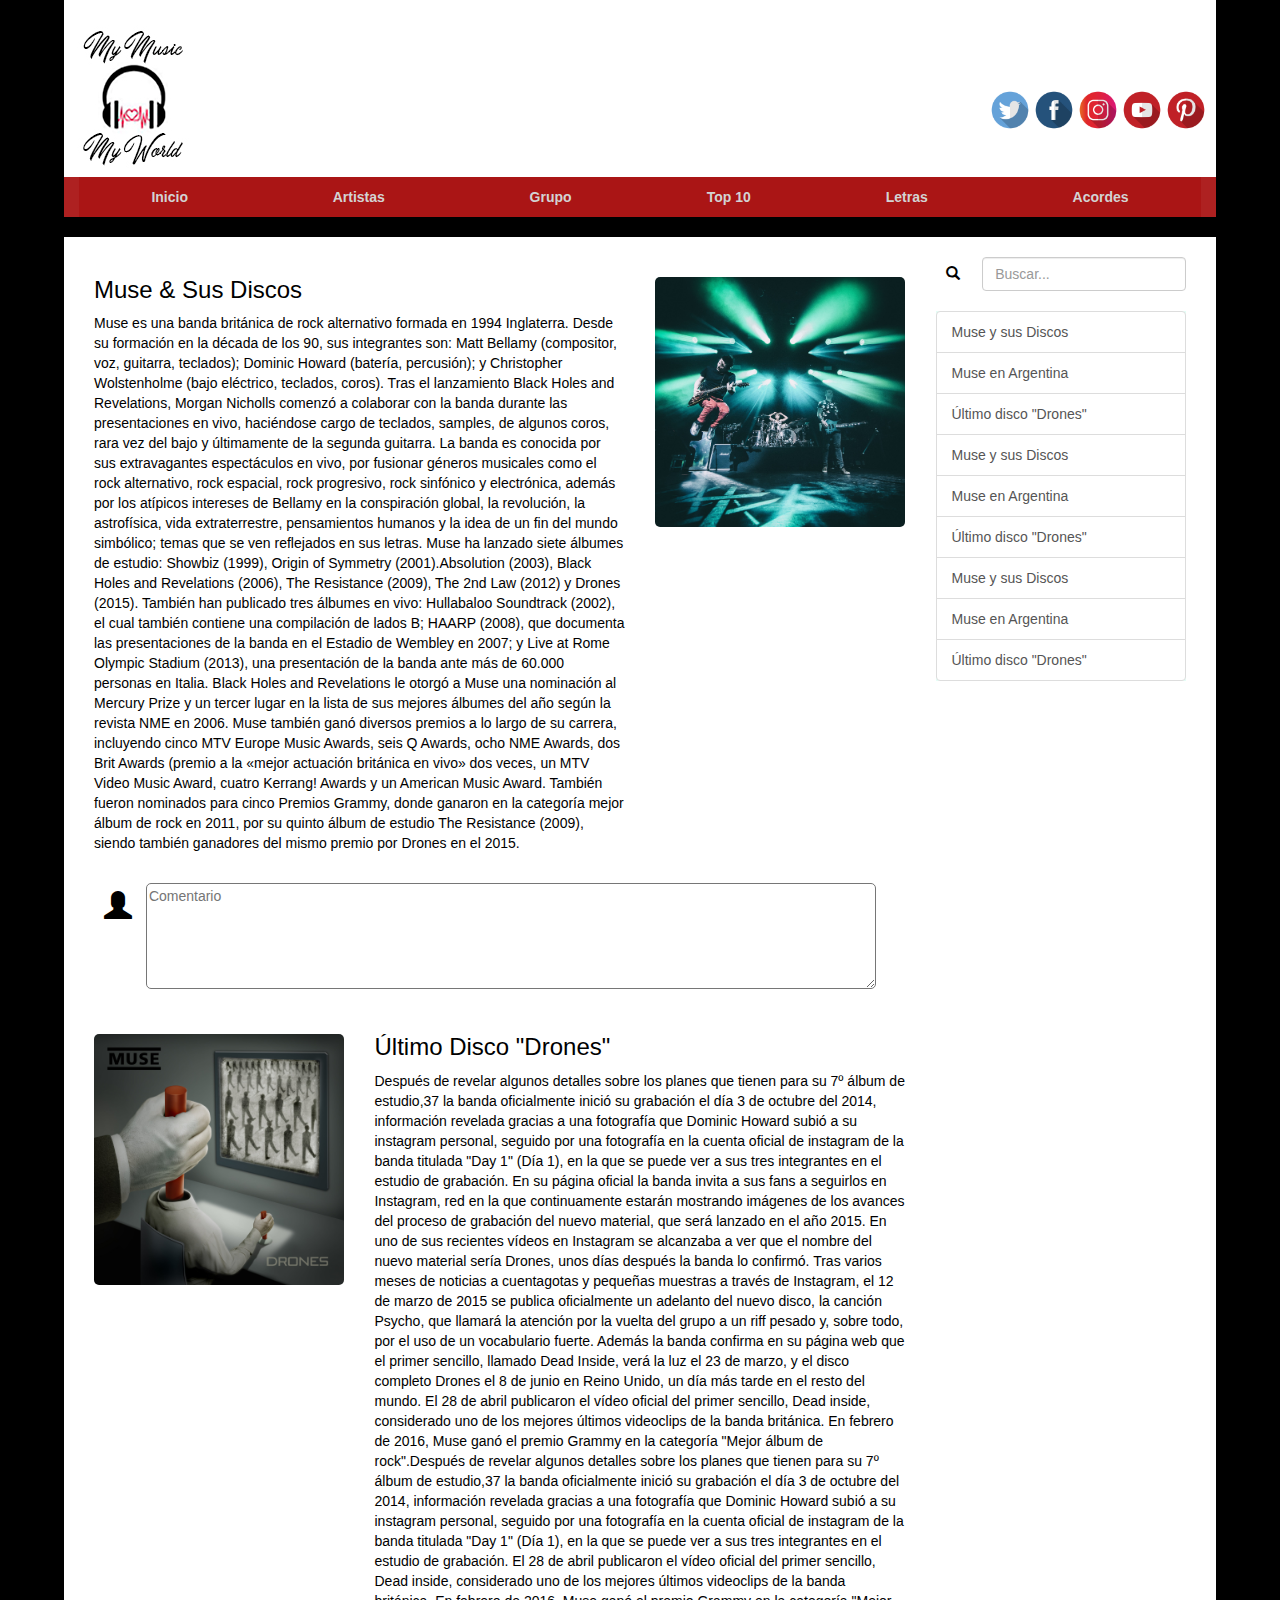
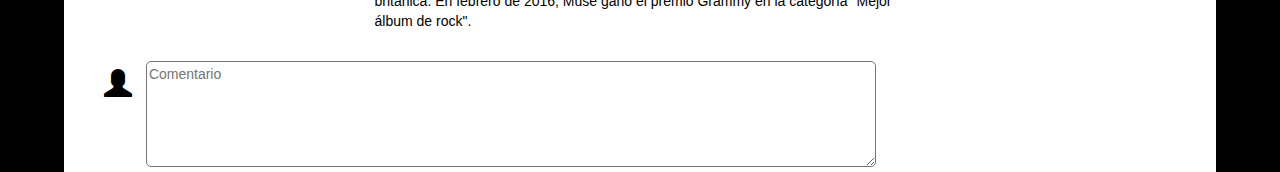
<file: Frameworks y Librerías CSS_Layla_Obregón/Blog de Musica/index.html>
<!DOCTYPE html>
<html>
  <head>
    <meta charset='utf-8'>
    <meta name='viewport' content='width=device-width initial-scale=1'>
    <meta name='mobile-web-app-capable' content='yes'>
    <link rel='stylesheet' href='css/bootstrap.min.css'>
    <link rel='stylesheet' href='css/estilos.css'>
    <script src='js/bootstrap.min.js'></script>
    <link rel="shortcut icon" type="image/x-icon" href="img/logo.jpg">
    <title>Blog de Musica</title>
  </head>
  <body class='contenido'>
    <header style="background-color:white">
      <nav class='navbar navbar-inverse affix-top' role="navigation">
        <div class="row">
          <div class="col-xs-12 col-sm-12 col-md-4 col-lg-4 logo">
            <img class='logo-img' src='img/logo.jpg'/>
          </div>
          <div class="col-xs-12 col-sm-12 col-md-8 col-lg-8">
            <div class="pull-right redes-sociales">
              <img class='img-rounded img-social' src='img/tw.png'/>
              <img class='img-rounded img-social' src='img/fb.png'/>
              <img class='img-rounded img-social' src='img/ig.png'/>
              <img class='img-rounded img-social' src='img/ytb.png'/>
              <img class='img-rounded img-social' src='img/p.png'/>
            </div>
          </div>
        </div>
        <div class="container-fluid">
         <ul class="nav nav-pills navbar-inverse affix-top nav-justified">
           <li class="#"><a href="#">Inicio</a></li>
           <li><a href="#">Artistas</a></li>
           <li><a href="#">Grupo</a></li>
           <li><a href="#">Top 10</a></li>
           <li><a href="#">Letras</a></li>
           <li><a href="#">Acordes</a></li>
         </ul>
       </div>
      </nav>
    </header>
    <div class="contenido1 container ">
      <div class="col-xs-12 col-sm-9 col-md-9 col-lg-9 ">
        <div class="row">
          <div class="col-xs-12 col-sm-8  col-md-8 col-lg-8 ">
            <h3 class="text-capitalize">muse & sus discos</h3>
            <p>  Muse es una banda británica de rock alternativo formada en 1994 Inglaterra. Desde su formación en la década de los 90, sus integrantes son: Matt Bellamy (compositor, voz, guitarra, teclados); Dominic Howard (batería, percusión); y Christopher Wolstenholme (bajo eléctrico, teclados, coros).
              Tras el lanzamiento Black Holes and Revelations, Morgan Nicholls comenzó a colaborar con la banda durante las presentaciones en vivo, haciéndose cargo de teclados, samples, de algunos coros, rara vez del bajo y últimamente de la segunda guitarra.
              La banda es conocida por sus extravagantes espectáculos en vivo, por fusionar géneros musicales como el rock alternativo, rock espacial, rock progresivo, rock sinfónico y electrónica, además por los atípicos intereses de Bellamy en la conspiración global, la revolución, la astrofísica, vida extraterrestre, pensamientos humanos y la idea de un fin del mundo simbólico; temas que se ven reflejados en sus letras.
              Muse ha lanzado siete álbumes de estudio: Showbiz (1999), Origin of Symmetry (2001).Absolution (2003), Black Holes and Revelations (2006), The Resistance (2009), The 2nd Law (2012) y Drones (2015). También han publicado tres álbumes en vivo: Hullabaloo Soundtrack (2002), el cual también contiene una compilación de lados B; HAARP (2008), que documenta las presentaciones de la banda en el Estadio de Wembley en 2007; y Live at Rome Olympic Stadium (2013), una presentación de la banda ante más de 60.000 personas en Italia.
              Black Holes and Revelations le otorgó a Muse una nominación al Mercury Prize y un tercer lugar en la lista de sus mejores álbumes del año según la revista NME en 2006. Muse también ganó diversos premios a lo largo de su carrera, incluyendo cinco MTV Europe Music Awards, seis Q Awards, ocho NME Awards, dos Brit Awards (premio a la «mejor actuación británica en vivo» dos veces, un MTV Video Music Award, cuatro Kerrang! Awards y un American Music Award. También fueron nominados para cinco Premios Grammy, donde ganaron en la categoría mejor álbum de rock en 2011, por su quinto álbum de estudio The Resistance (2009), siendo también ganadores del mismo premio por Drones en el 2015.
            </p>
          </div>
          <div class="col-xs-12  col-sm-4 col-md-4 col-lg-4">
              <img src="img/muse.jpg" class="img-post" alt="Muse">
          </div>
        </div>
        <div class="row">
          <div class="col-xs-12 col-sm-12 col-md-12 col-lg-12">
            <span class="glyphicon glyphicon-user gi-2x"></span>
            <textarea class="comentario" name="Comentario" rows="5" cols="80" placeholder="Comentario"></textarea>
          </div>
        </div>
        <div class="row">
          <div class="col-xs-12 col-sm-4 col-md-4 col-lg-4 ">
            <img src="img/drones.jpg" class="img-post" alt="Drones">
          </div>
          <div class="col-xs-12 col-sm-8 col-md-8 col-lg-8">
            <h3 class="text-capitalize">último disco "drones"</h3>
            <p>Después de revelar algunos detalles sobre los planes que tienen para su 7º álbum de estudio,37​ la banda oficialmente inició su grabación el día 3 de octubre del 2014, información revelada gracias a una fotografía que Dominic Howard subió a su instagram personal, seguido por una fotografía en la cuenta oficial de instagram de la banda titulada "Day 1" (Día 1), en la que se puede ver a sus tres integrantes en el estudio de grabación.
            En su página oficial la banda invita a sus fans a seguirlos en Instagram, red en la que continuamente estarán mostrando imágenes de los avances del proceso de grabación del nuevo material, que será lanzado en el año 2015.
            En uno de sus recientes vídeos en Instagram se alcanzaba a ver que el nombre del nuevo material sería Drones, unos días después la banda lo confirmó.
            Tras varios meses de noticias a cuentagotas y pequeñas muestras a través de Instagram, el 12 de marzo de 2015 se publica oficialmente un adelanto del nuevo disco, la canción Psycho, que llamará la atención por la vuelta del grupo a un riff pesado y, sobre todo, por el uso de un vocabulario fuerte. Además la banda confirma en su página web que el primer sencillo, llamado Dead Inside, verá la luz el 23 de marzo, y el disco completo Drones el 8 de junio en Reino Unido, un día más tarde en el resto del mundo. El 28 de abril publicaron el vídeo oficial del primer sencillo, Dead inside, considerado uno de los mejores últimos videoclips de la banda británica.
            En febrero de 2016, Muse ganó el premio Grammy en la categoría "Mejor álbum de rock".Después de revelar algunos detalles sobre los planes que tienen para su 7º álbum de estudio,37​ la banda oficialmente inició su grabación el día 3 de octubre del 2014, información revelada gracias a una fotografía que Dominic Howard subió a su instagram personal, seguido por una fotografía en la cuenta oficial de instagram de la banda titulada "Day 1" (Día 1), en la que se puede ver a sus tres integrantes en el estudio de grabación. El 28 de abril publicaron el vídeo oficial del primer sencillo, Dead inside, considerado uno de los mejores últimos videoclips de la banda británica.
            En febrero de 2016, Muse ganó el premio Grammy en la categoría "Mejor álbum de rock".
            </p>
          </div>
        </div>
        <div class="row">
          <div class="col-xs-12 col-sm-12 col-md-12 col-lg-12">
            <span class="glyphicon glyphicon-user gi-2x"></span>
            <textarea class="comentario" name="Comentario" rows="5" cols="80" placeholder="Comentario"></textarea>
          </div>
        </div>
        </div>

      <div class="hidden-xs col-sm-3 col-md-3 col-lg-3 ">
        <div class="row">
          <div class="col-sm-2 col-md-2 col-lg-2">
            <span class="glyphicon glyphicon-search gi-1x"></span>
          </div>
          <div class="col-sm-10 col-md-10 col-lg-10">
            <input type="text" width="100%" class="form-control" id="busqueda" placeholder="Buscar...">
          </div>
        </div>

        <div class="container">
          <div class="row list-group">
            <a href="#" class="list-group-item ">Muse y sus Discos</a>
            <a href="#" class="list-group-item">Muse en Argentina</a>
            <a href="#" class="list-group-item">Último disco "Drones"</a>
            <a href="#" class="list-group-item ">Muse y sus Discos</a>
            <a href="#" class="list-group-item">Muse en Argentina</a>
            <a href="#" class="list-group-item">Último disco "Drones"</a>
            <a href="#" class="list-group-item ">Muse y sus Discos</a>
            <a href="#" class="list-group-item">Muse en Argentina</a>
            <a href="#" class="list-group-item">Último disco "Drones"</a>
          </div>
        </div>


      </div>
      </div>


  </body>
</html>
</file>
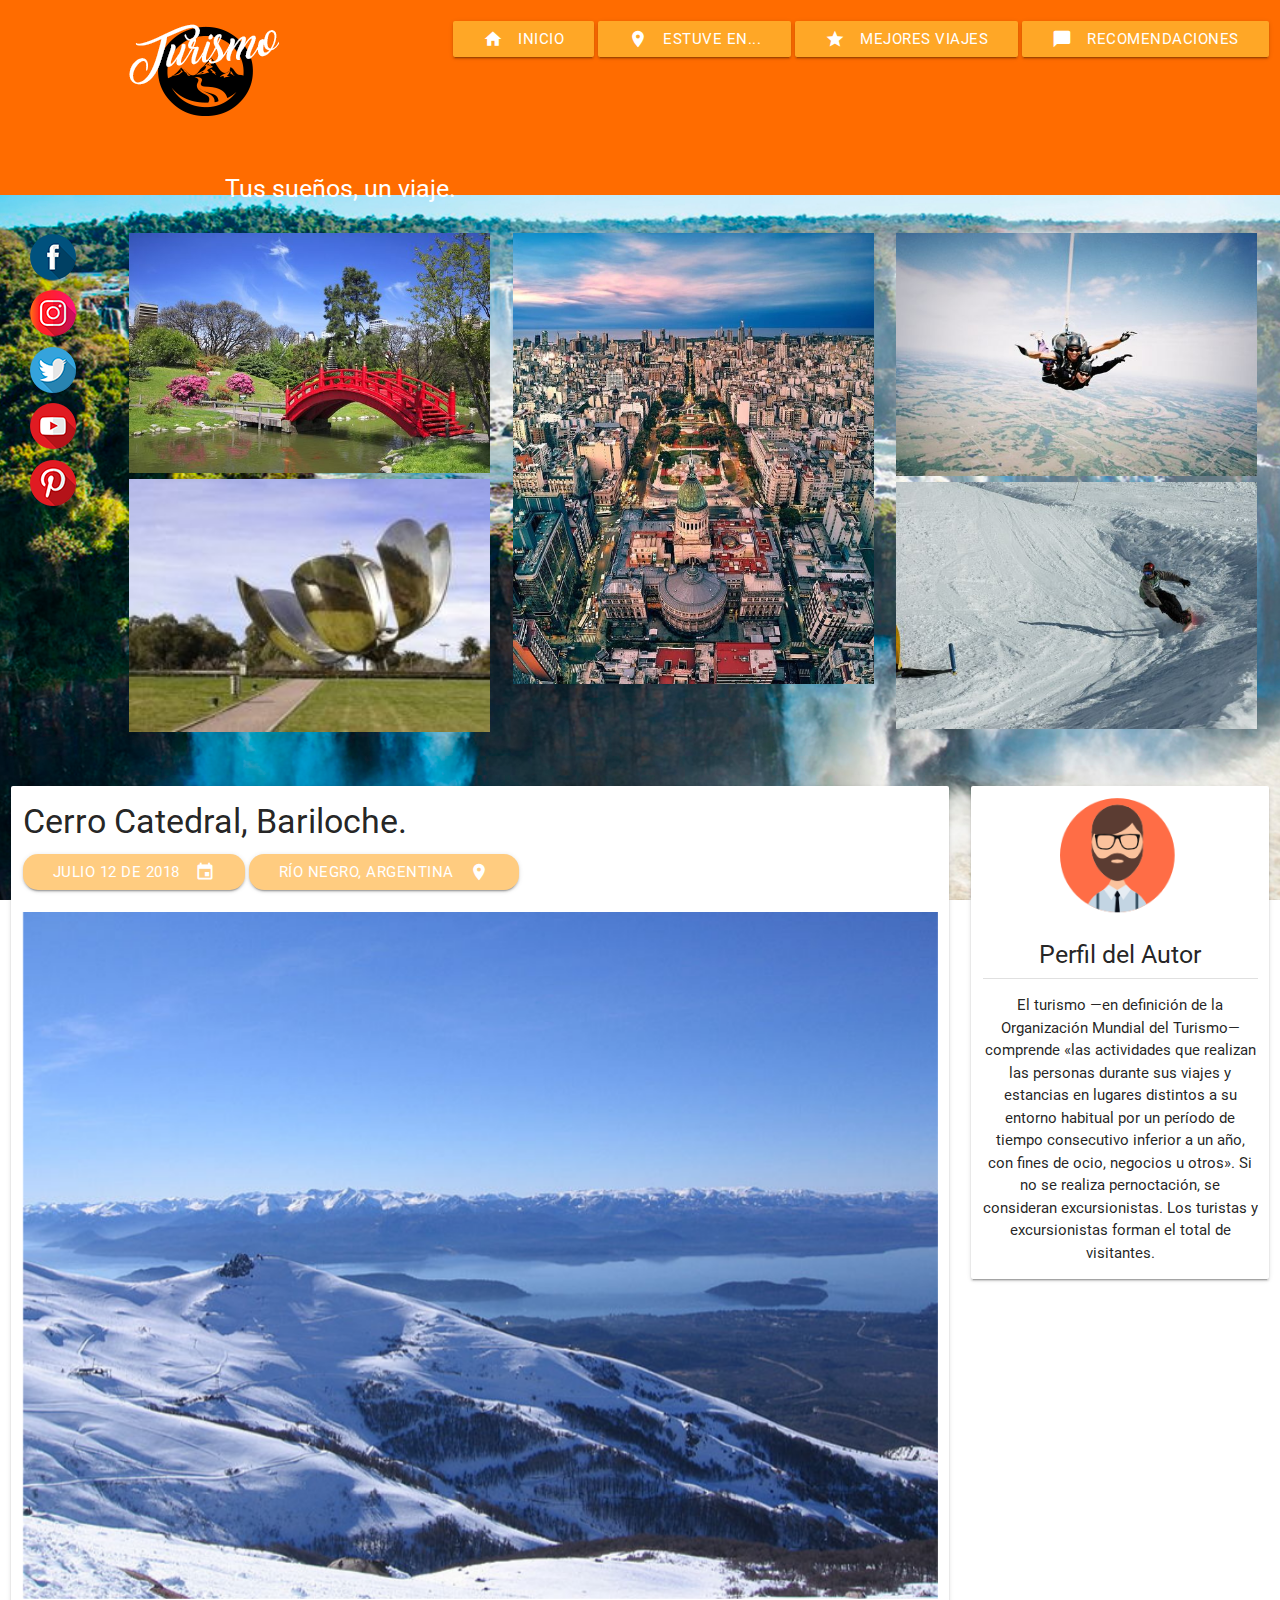
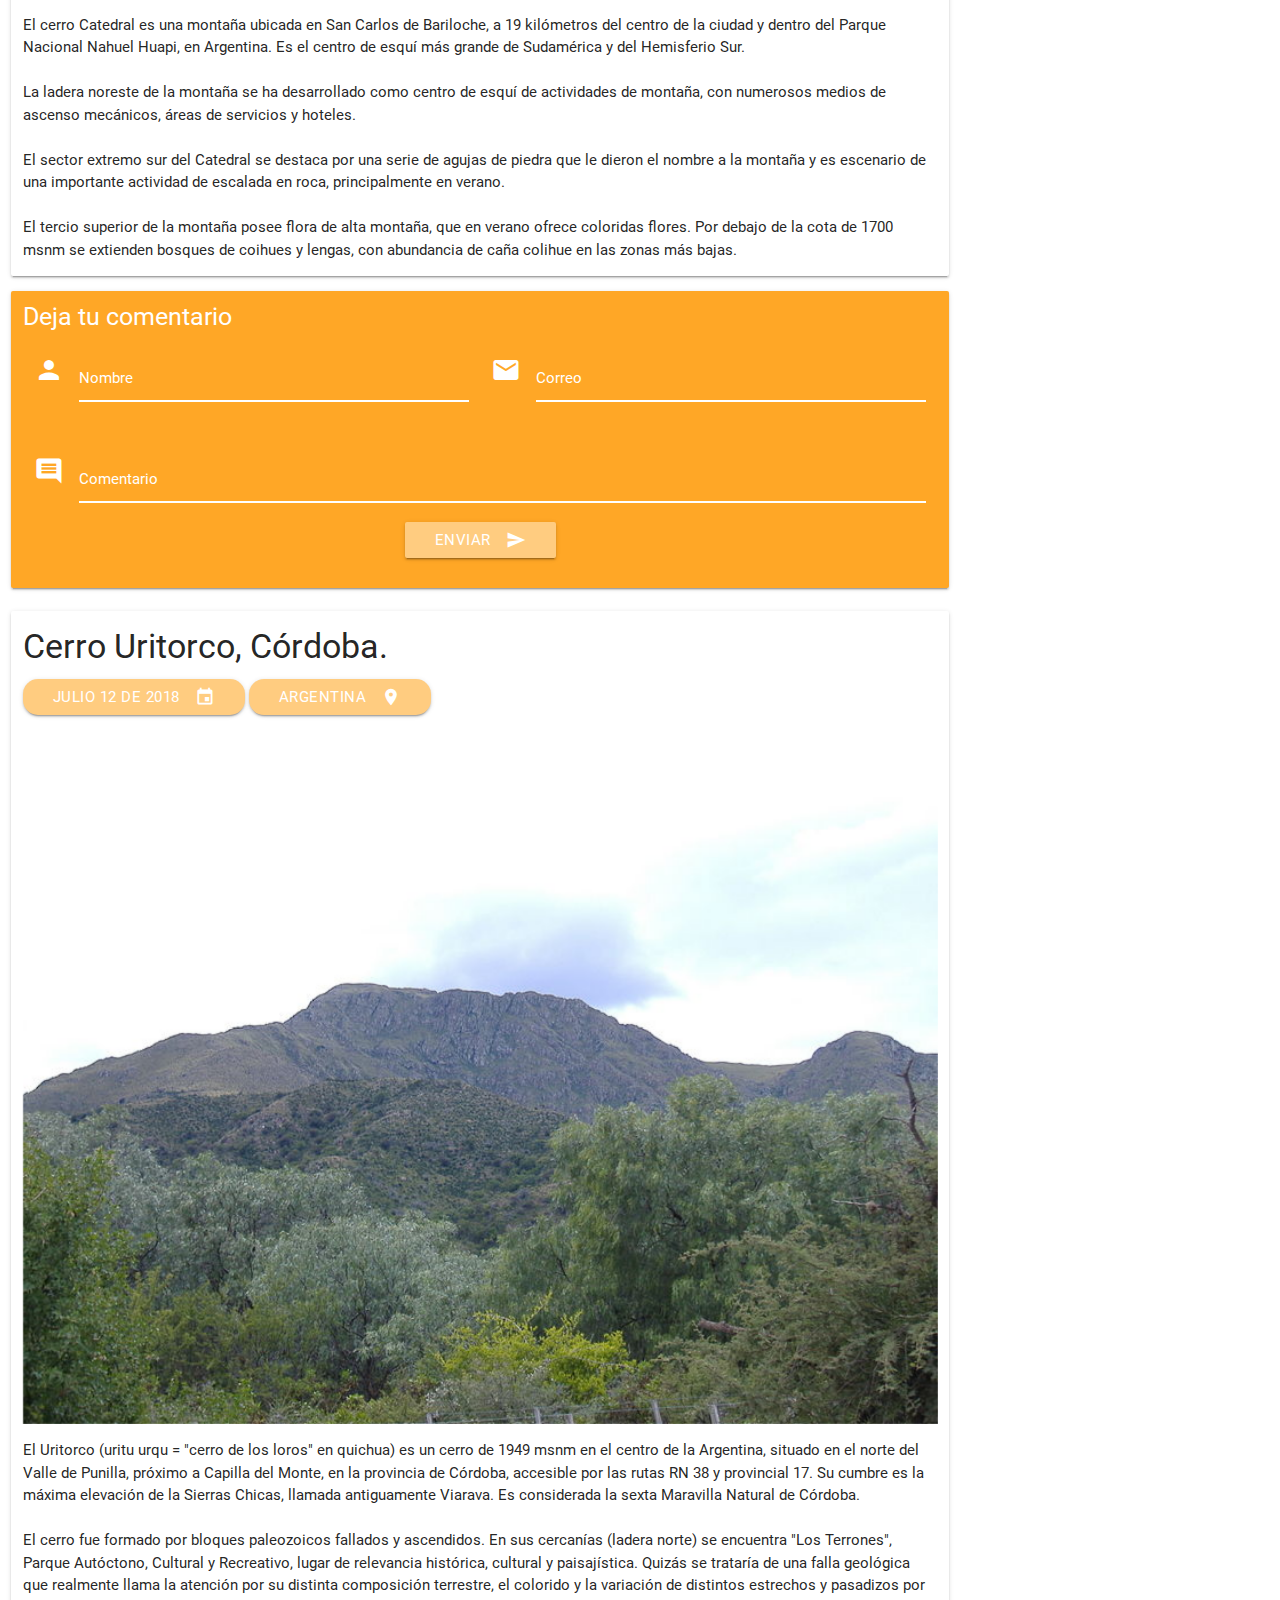
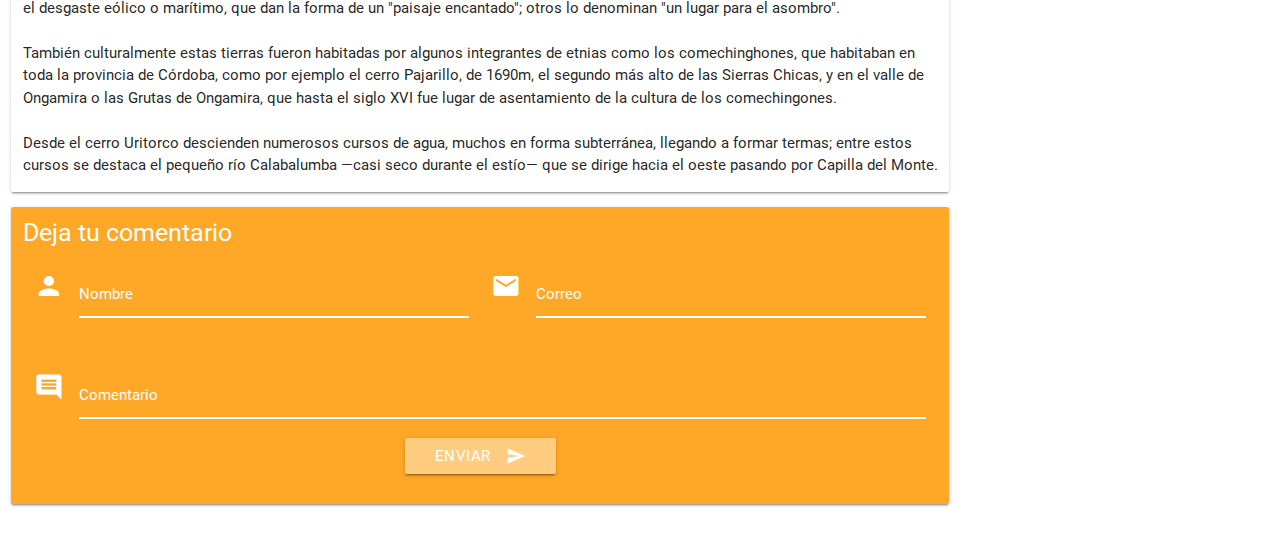
<file: Frameworks y Librerías CSS_Layla_Obregón/Blog de Turismo/index.html>
<!doctype html>
<html>

<head>
	<meta charset="utf-8">
	<meta http-equiv="x-ua-compatible" content="ie=edge">
	<meta name="viewport" content="width=device-width, initial-scale=1.0">
	<link href="https://fonts.googleapis.com/icon?family=Material+Icons" rel="stylesheet">
	<link href="css/materialize.css" type="text/css" rel="stylesheet" media="screen,projection"/>
	<link href="css/style.css" type="text/css" rel="stylesheet" media="screen,projection"/>
	<link rel="shortcut icon" type="image/x-icon" href="img/logoturismo.png">
	<title>Blog de Turismo</title>
</head>

<body class="turismo-body">

	<div class="contenedor">

		<div class="row">
			<div class="col m1"></div>
			<div class="col m3"></div>
			<div class="col m8"></div>
		</div>

		<header class="row">
			<div class="col m1 hide-on-small-and-down"></div>
			<div class="col s3 m3">
				<div class="row">
					<div class="col s4
					"><img src="img/logoturismo.png"></div>
				</div>
			</div>
			<div class="nav-content col s9 m8 right-align">
				<a class="waves-effect orange lighten-1 btn" href="#"><i class="material-icons left">home</i><span class="hide-on-small-and-down">Inicio</span></a>
				<a class="waves-effect orange lighten-1 btn" href="#"><i class="material-icons left">location_on</i><span class="hide-on-small-and-down">Estuve En...</span></a>
				<a class="waves-effect orange lighten-1 btn" href="#"><i class="material-icons left">grade</i><span class="hide-on-small-and-down">Mejores Viajes</span></a>
				<a class="waves-effect orange lighten-1 btn" href="#"><i class="material-icons left">chat_bubble</i><span class="hide-on-small-and-down">Recomendaciones</span></a>
			</div>
		</header>

		<div class="row">
			<div class="col m2 hide-on-small-and-down"></div>
			<div class="col s12 m10"><span class="white-text text-darken-2"><h5>Tus sueños, un viaje.</h5></span></div>
		</div>

		<div class="row">
			<div class="col m1 center-align hide-on-small-and-down">
				<div><a class="waves-effect waves-light" href="#"><img src="img/fb.png"></a></div>
				<div><a class="waves-effect waves-light" href="#"><img src="img/ig.png"></a></div>
				<div><a class="waves-effect waves-light" href="#"><img src="img/tw.png"></a></div>
				<div><a class="waves-effect waves-light" href="#"><img src="img/ytb.png"></a></div>
				<div><a class="waves-effect waves-light" href="#"><img src="img/p.png"></a></div>
			</div>
			<div class="col m1 hide-on-small-and-down"></div>
			<div class="col s12 m11">
				<div class="row">
					<div class="col m4">
						<img class="responsive-img" width="100%" src="img/jardinjapones.jpg">
						<img class="responsive-img" width="100%" src="img/buenosaires.jpg">
					</div>
					<div class="col m4">
						<img class="responsive-img" width="100%" src="img/buenosaires2.jpg">
					</div>
					<div class="col m4">
						<img class="responsive-img" width="100%" src="img/paracaidas.jpg">
						<img class="responsive-img" width="100%" src="img/esqui.jpg">
					</div>
				</div>
			</div>
		</div>

		<div class="row">

			<div class="col m9">

				<div class="row card">
					<div class="col m12">
						<h4>Cerro Catedral, Bariloche.</h4>
						<div>
							<a class="btn btn-small waves-effect orange lighten-3" style="border-radius: 15px" href="#"><i class="material-icons right">event</i>Julio 12 de 2018</a>
							<a class="btn btn-small waves-effect orange lighten-3" style="border-radius: 15px" href="#"><i class="material-icons right">location_on</i>Río Negro, Argentina</a>
						</div>
						<br>
						<img class="materialboxed responsive-img" width="100%" src="img/cedrocatedral.jpg">
						<p>
							El cerro Catedral es una montaña ubicada en San Carlos de Bariloche, a 19 kilómetros del centro de la ciudad y dentro del Parque Nacional Nahuel Huapi, en Argentina. Es el centro de esquí más grande de Sudamérica y del Hemisferio Sur.<br><br>
							La ladera noreste de la montaña se ha desarrollado como centro de esquí de actividades de montaña, con numerosos medios de ascenso mecánicos, áreas de servicios y hoteles.<br><br>
							El sector extremo sur del Catedral se destaca por una serie de agujas de piedra que le dieron el nombre a la montaña y es escenario de una importante actividad de escalada en roca, principalmente en verano. <br><br>
							El tercio superior de la montaña posee flora de alta montaña, que en verano ofrece coloridas flores. Por debajo de la cota de 1700 msnm se extienden bosques de coihues y lengas, con abundancia de caña colihue en las zonas más bajas.
						</p>
					</div>
				</div>

				<div class="row card orange lighten-1 white-text" >

					<form class="col s12">
						<h5>Deja tu comentario</h5>
						<div class="row">
							<div class="input-field col s6">
								<i class="material-icons prefix">person</i>
								<input id="icon_person" type="text" class="valid invalid">
								<label for="icon_person" style="color:white">Nombre</label>
							</div>
							<div class="input-field col s6">
								<i class="material-icons prefix">mail</i>
								<input id="icon_mail" type="text" class="valid invalid">
								<label for="icon_mail" style="color:white">Correo</label>
							</div>
						</div>
						<div class="input-field col s12">
							<i class="material-icons prefix">comment</i>
							<input id="text" type="text" class="valid invalid">
						  	<label for="text"style="color:white">Comentario</label></label>
						</div>
					</form>

        			<div class="row center-align">
        				<div class="col s12 m12">
        					<button class="btn waves-effect waves-light orange lighten-3" type="submit" name="action" id="enviar">Enviar<i class="material-icons right orange lighten-3">send</i></button>
        				</div>
        			</div>

				</div>

			</div>



			<div class="col s10 m3 offset-s1">

				<div class="row card">
					<div class="col m12 center-align" style="padding-top: 5px">
						<img class="circle" width="50%" src="img/hombre.png">
						<h5>Perfil del Autor</h5>
						<div class="divider"></div>
						<p>
						El turismo —en definición de la Organización Mundial del Turismo— comprende «las actividades que realizan las personas durante sus viajes y estancias en lugares distintos a su entorno habitual por un período de tiempo consecutivo inferior a un año, con fines de ocio, negocios u otros». Si no se realiza pernoctación, se consideran excursionistas. Los turistas y excursionistas forman el total de visitantes.
						</p>
					</div>
				</div>
			</div>

			<div class="row">

				<div class="col m9">

					<div class="row card">
						<div class="col m12">
							<h4>Cerro Uritorco, Córdoba.</h4>
							<div>
								<a class="btn btn-small waves-effect orange lighten-3" style="border-radius: 15px" href="#"><i class="material-icons right">event</i>Julio 12 de 2018</a>
								<a class="btn btn-small waves-effect orange lighten-3" style="border-radius: 15px" href="#"><i class="material-icons right">location_on</i>Argentina</a>
							</div>
							<br>
							<img class="materialboxed responsive-img" width="100%" src="img/cerro-uritorco.jpg">
							<p>
								El Uritorco (uritu urqu = "cerro de los loros" en quichua) es un cerro de 1949 msnm en el centro de la Argentina, situado en el norte del Valle de Punilla, próximo a Capilla del Monte, en la provincia de Córdoba, accesible por las rutas RN 38 y provincial 17. Su cumbre es la máxima elevación de la Sierras Chicas, llamada antiguamente Viarava. Es considerada la sexta Maravilla Natural de Córdoba.<br><br>
								El cerro fue formado por bloques paleozoicos fallados y ascendidos. En sus cercanías (ladera norte) se encuentra "Los Terrones", Parque Autóctono, Cultural y Recreativo, lugar de relevancia histórica, cultural y paisajística. Quizás se trataría de una falla geológica que realmente llama la atención por su distinta composición terrestre, el colorido y la variación de distintos estrechos y pasadizos por el desgaste eólico o marítimo, que dan la forma de un "paisaje encantado"; otros lo denominan "un lugar para el asombro". <br><br>
								También culturalmente estas tierras fueron habitadas por algunos integrantes de etnias como los comechinghones, que habitaban en toda la provincia de Córdoba, como por ejemplo el cerro Pajarillo, de 1690m, el segundo más alto de las Sierras Chicas, y en el valle de Ongamira o las Grutas de Ongamira, que hasta el siglo XVI fue lugar de asentamiento de la cultura de los comechingones.<br><br>
								Desde el cerro Uritorco descienden numerosos cursos de agua, muchos en forma subterránea, llegando a formar termas; entre estos cursos se destaca el pequeño río Calabalumba —casi seco durante el estío— que se dirige hacia el oeste pasando por Capilla del Monte.
							</p>
						</div>
					</div>

					<div class="row card orange lighten-1 white-text" >

						<form class="col s12">
							<h5>Deja tu comentario</h5>
							<div class="row">
								<div class="input-field col s6">
									<i class="material-icons prefix">person</i>
									<input id="icon_person" type="text" class="valid invalid">
									<label for="icon_person" style="color:white">Nombre</label>
								</div>
								<div class="input-field col s6">
									<i class="material-icons prefix">mail</i>
									<input id="icon_mail" type="text" class="valid invalid">
									<label for="icon_mail" style="color:white">Correo</label>
								</div>
							</div>
							<div class="input-field col s12">
								<i class="material-icons prefix">comment</i>
								<input id="text" type="text" class="valid invalid">
									<label for="text"style="color:white">Comentario</label></label>
							</div>
						</form>

								<div class="row center-align">
									<div class="col s12 m12">
										<button class="btn waves-effect waves-light orange lighten-3" type="submit" name="action" id="enviar">Enviar<i class="material-icons right orange lighten-3">send</i></button>
									</div>
								</div>

					</div>

				</div>

		</div>


	<script src="https://code.jquery.com/jquery-2.1.1.min.js"></script>
	<script src="js/materialize.js"></script>
	<script src="js/init.js"></script>


</body>

</html>
</file>
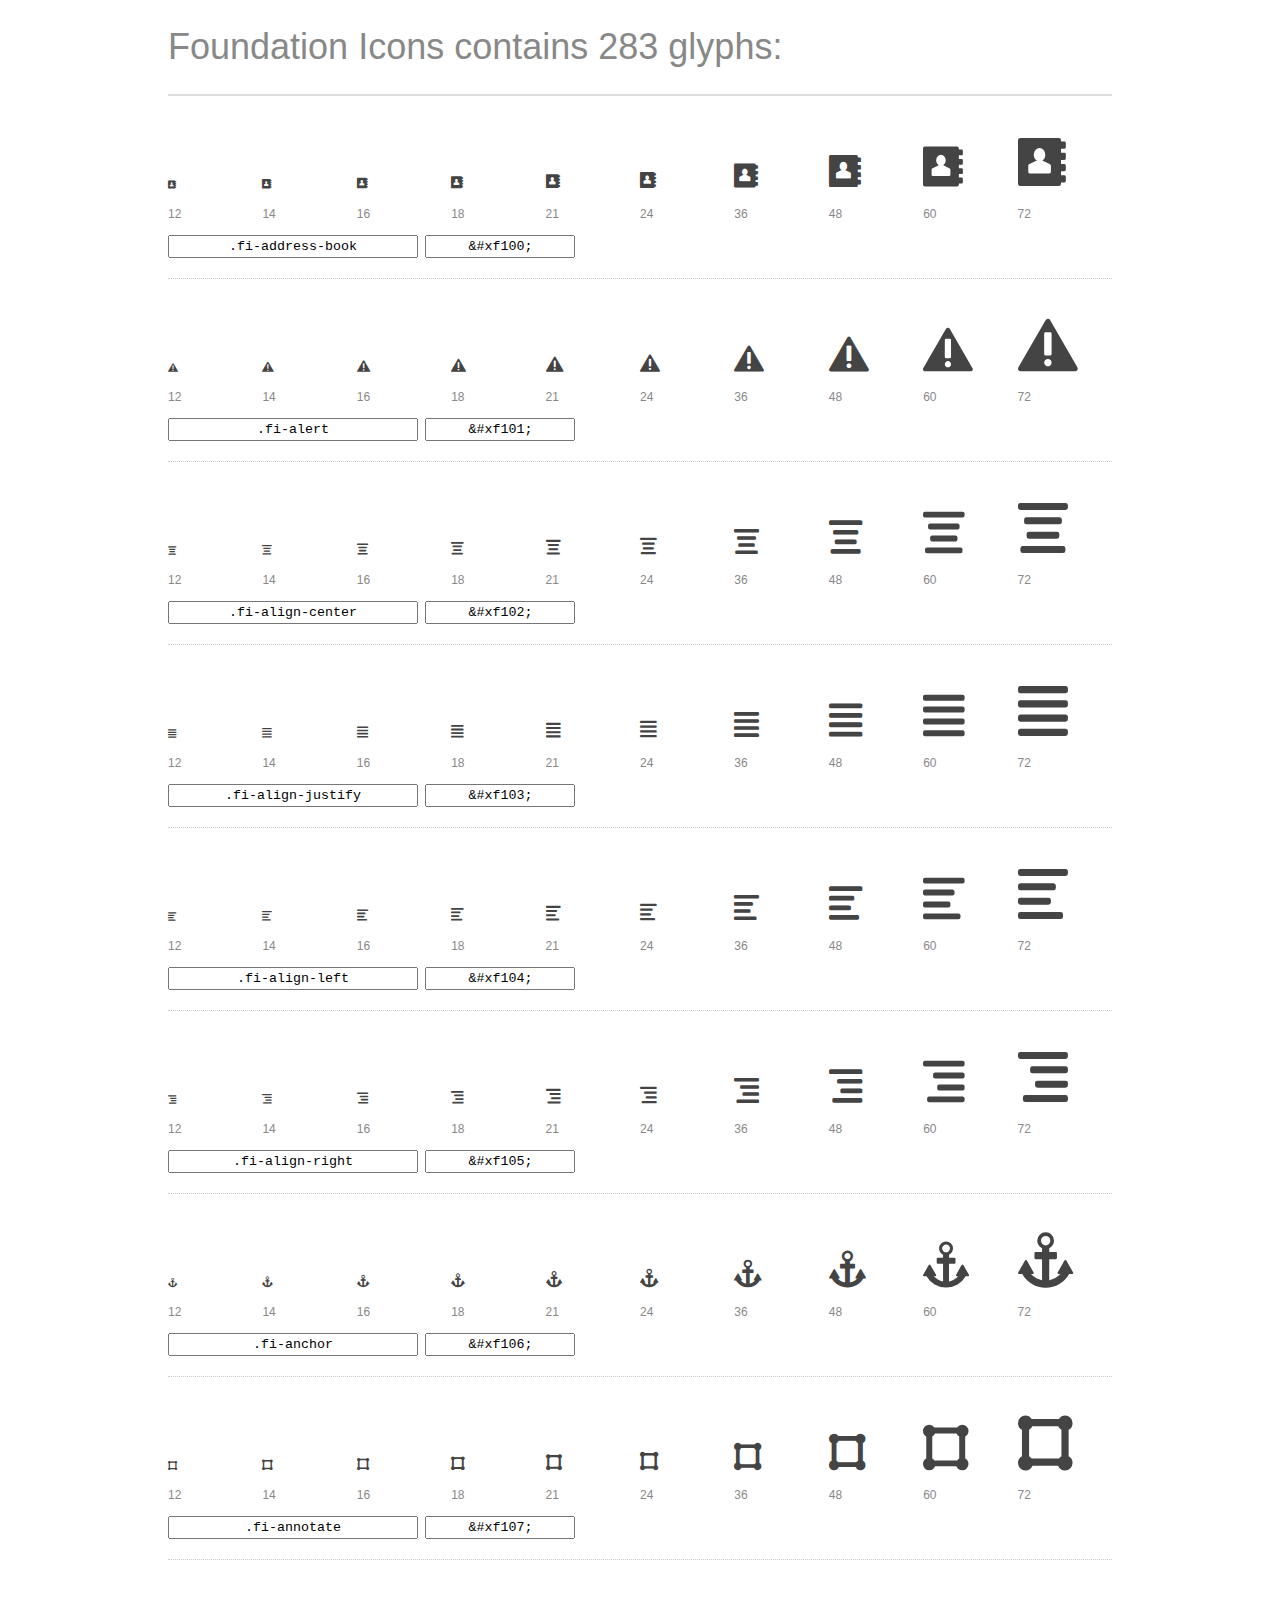
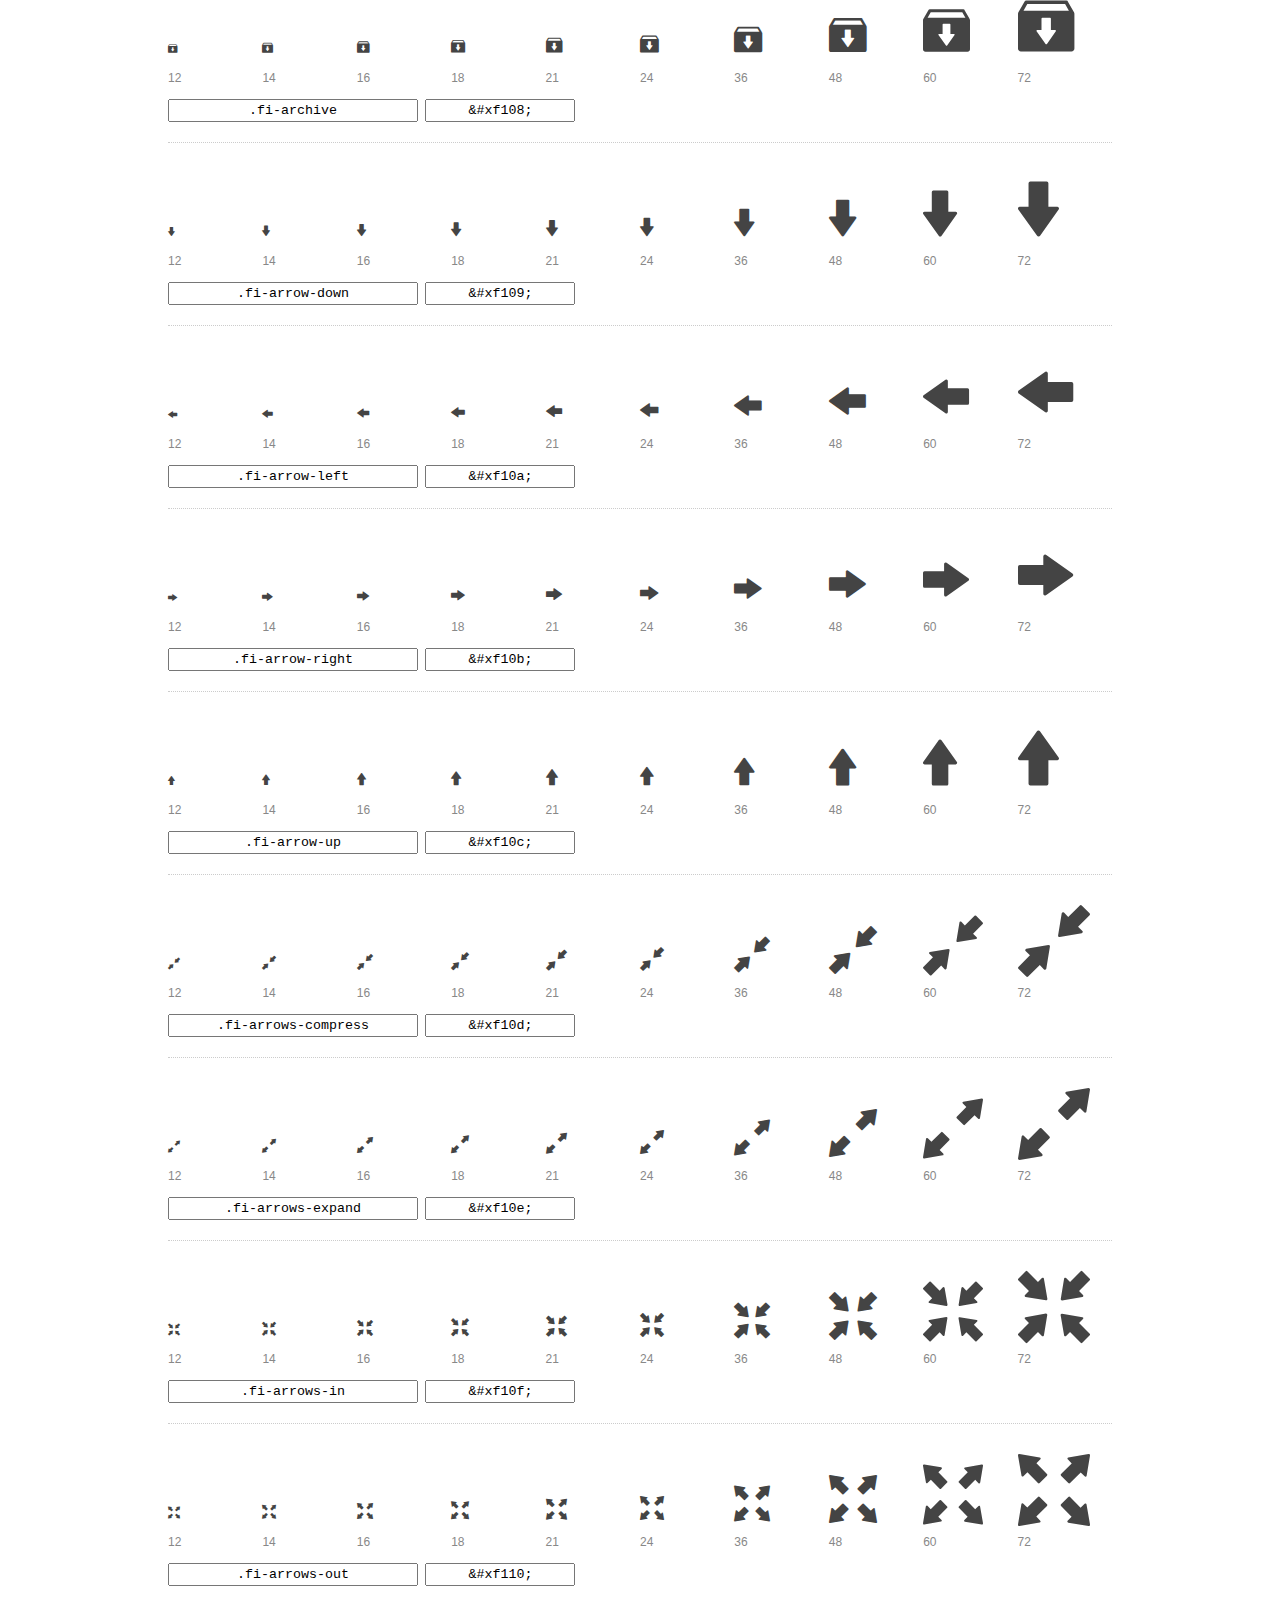
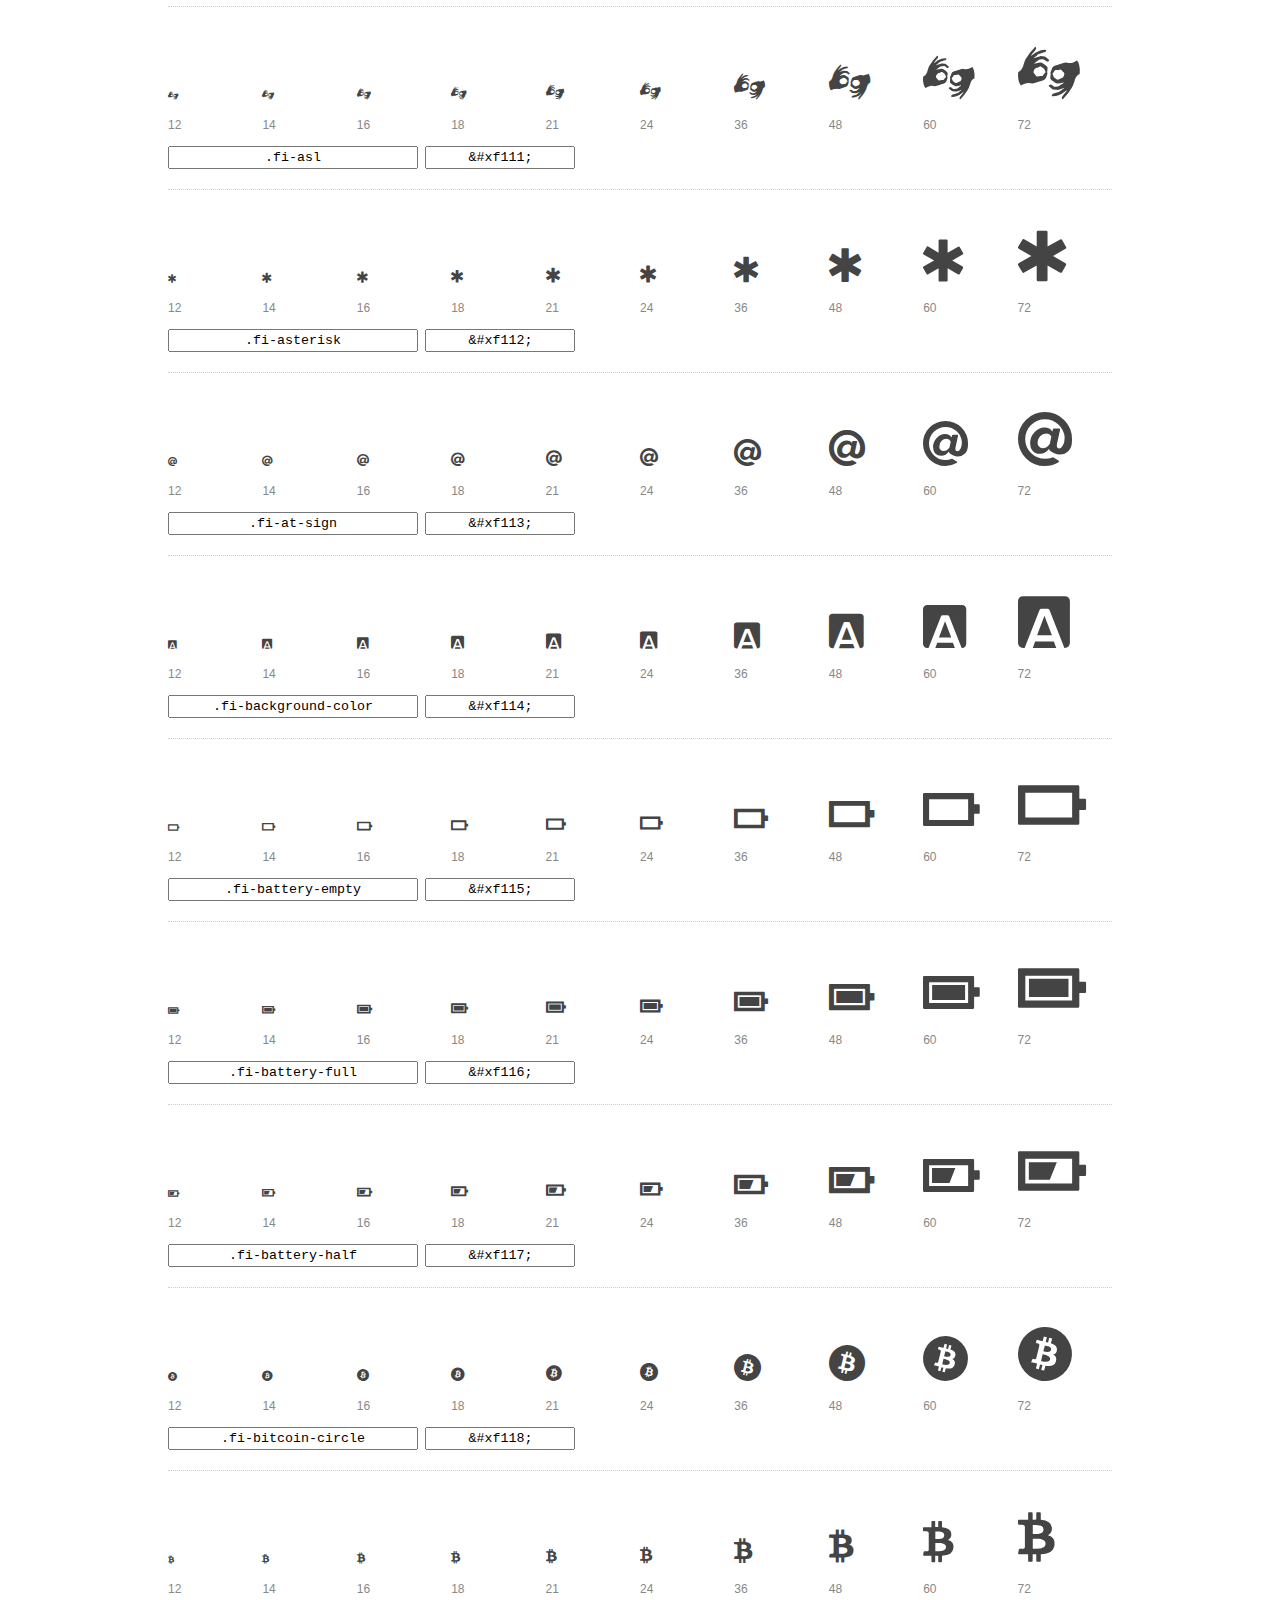
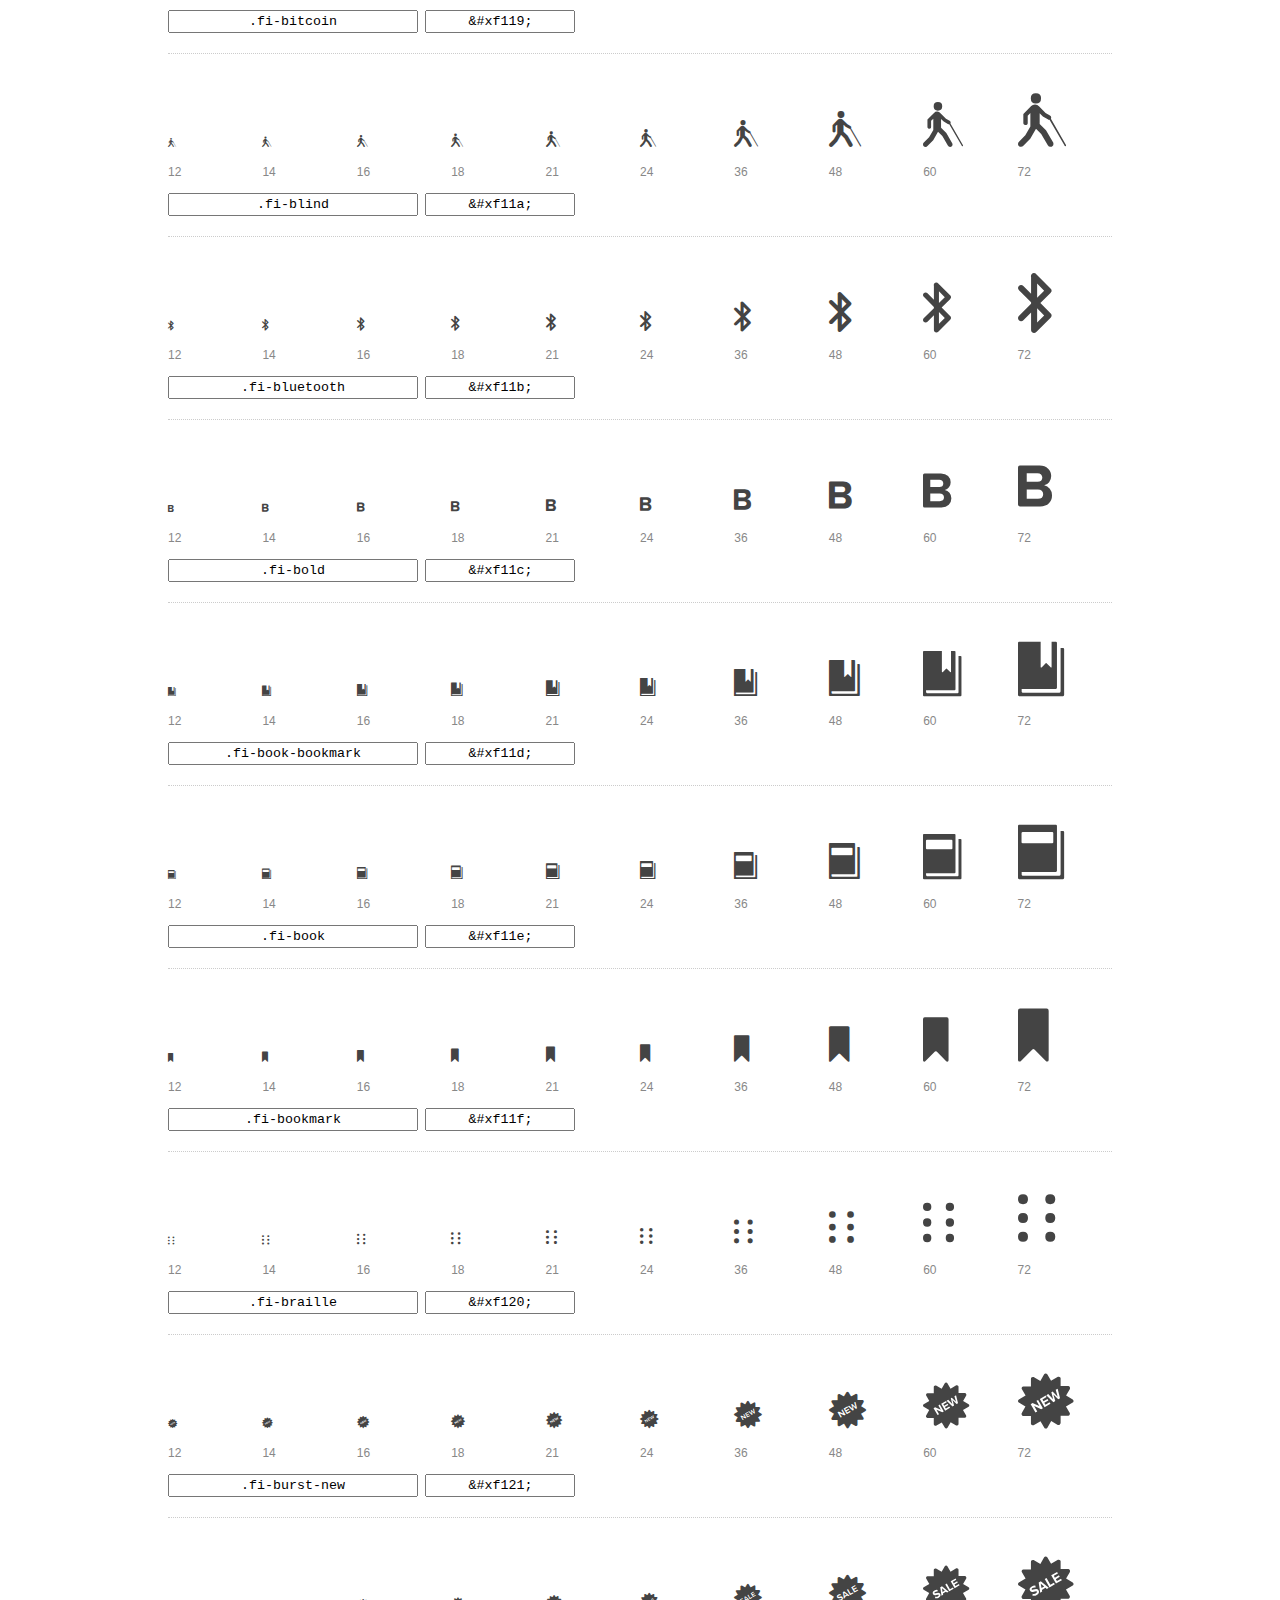
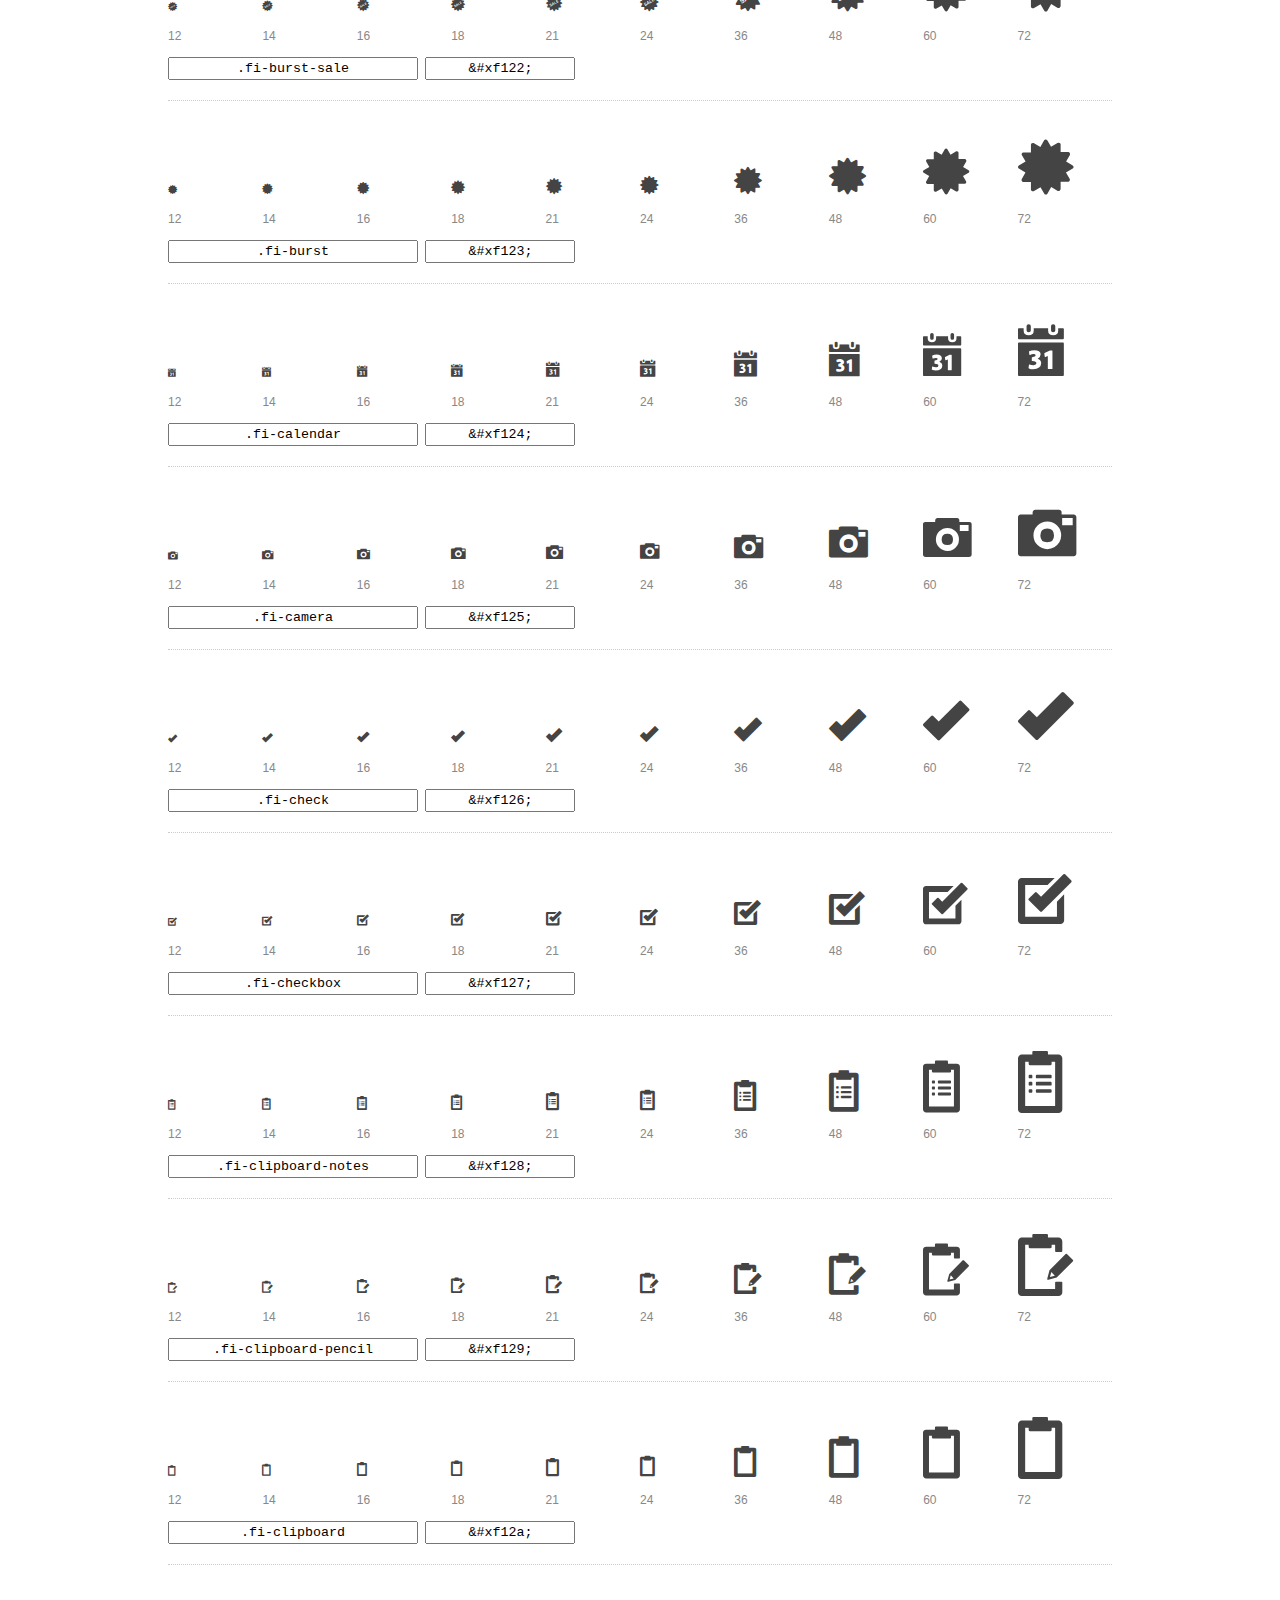
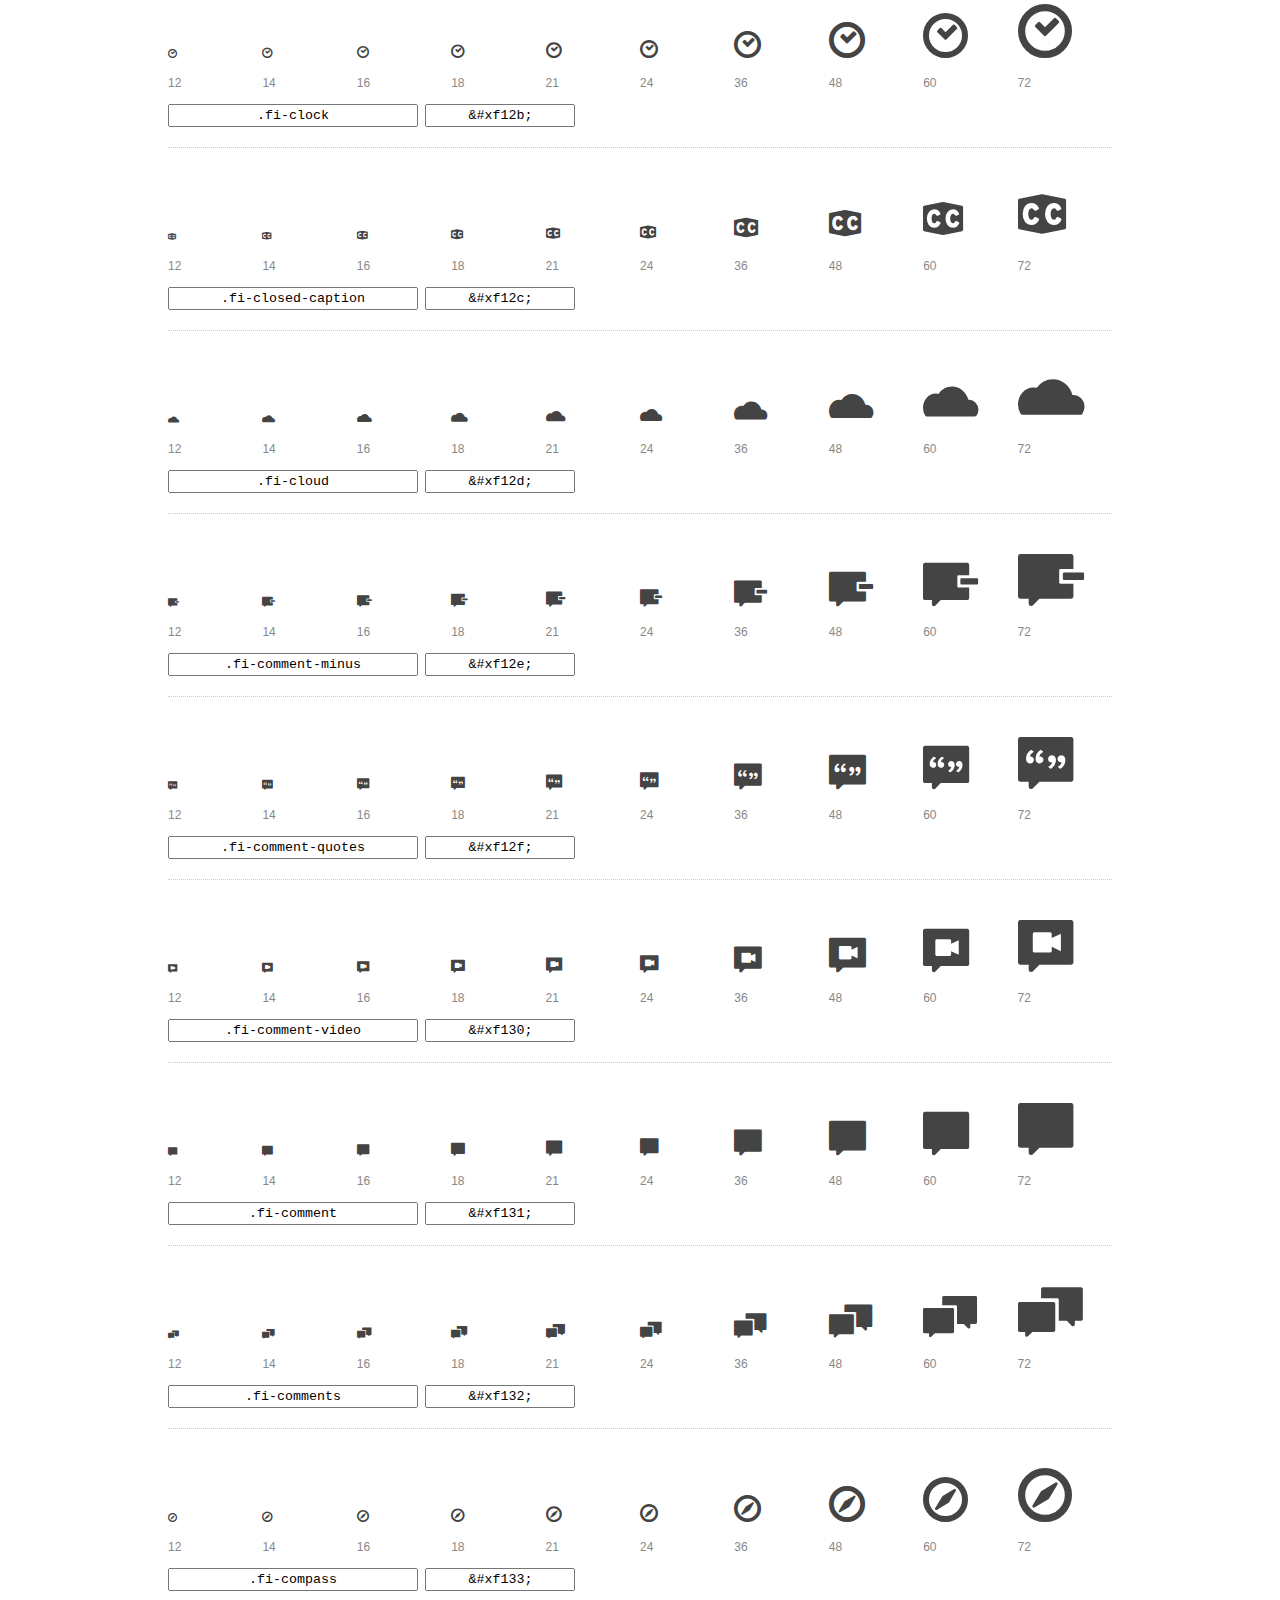
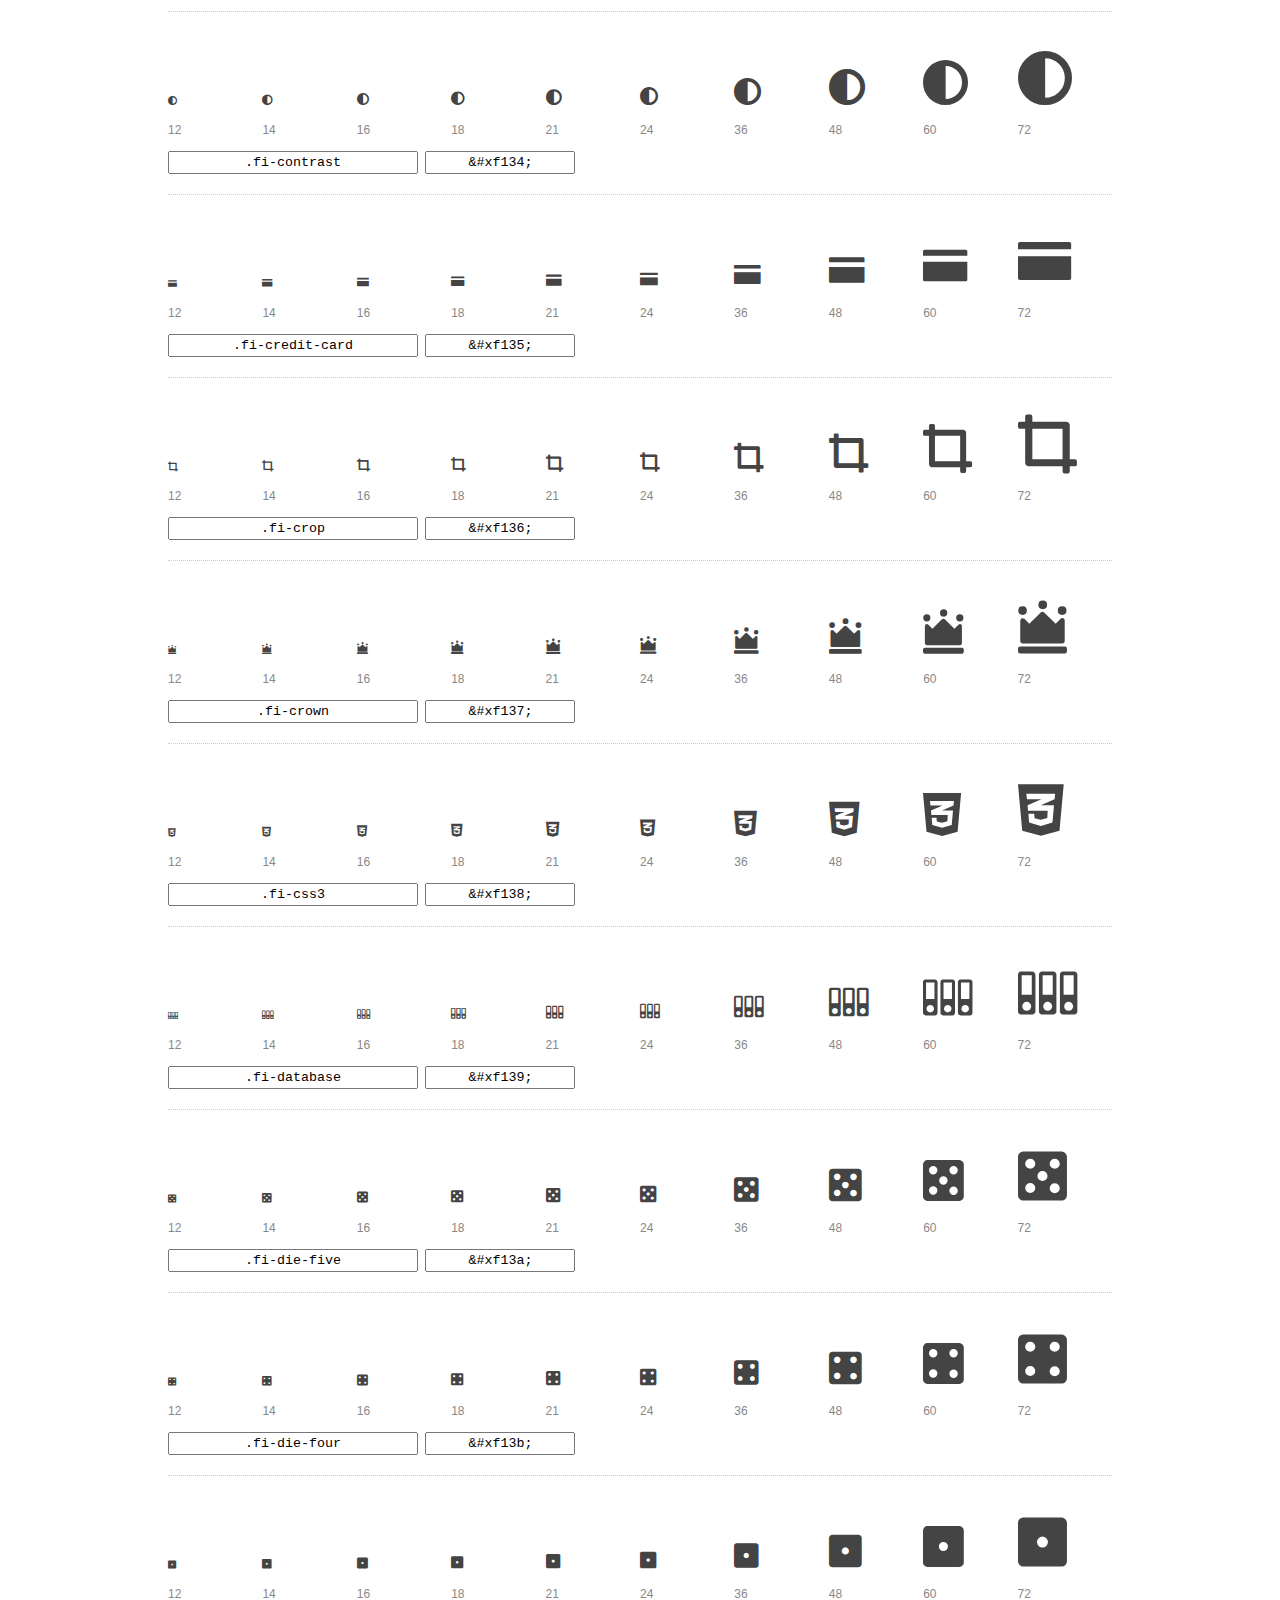
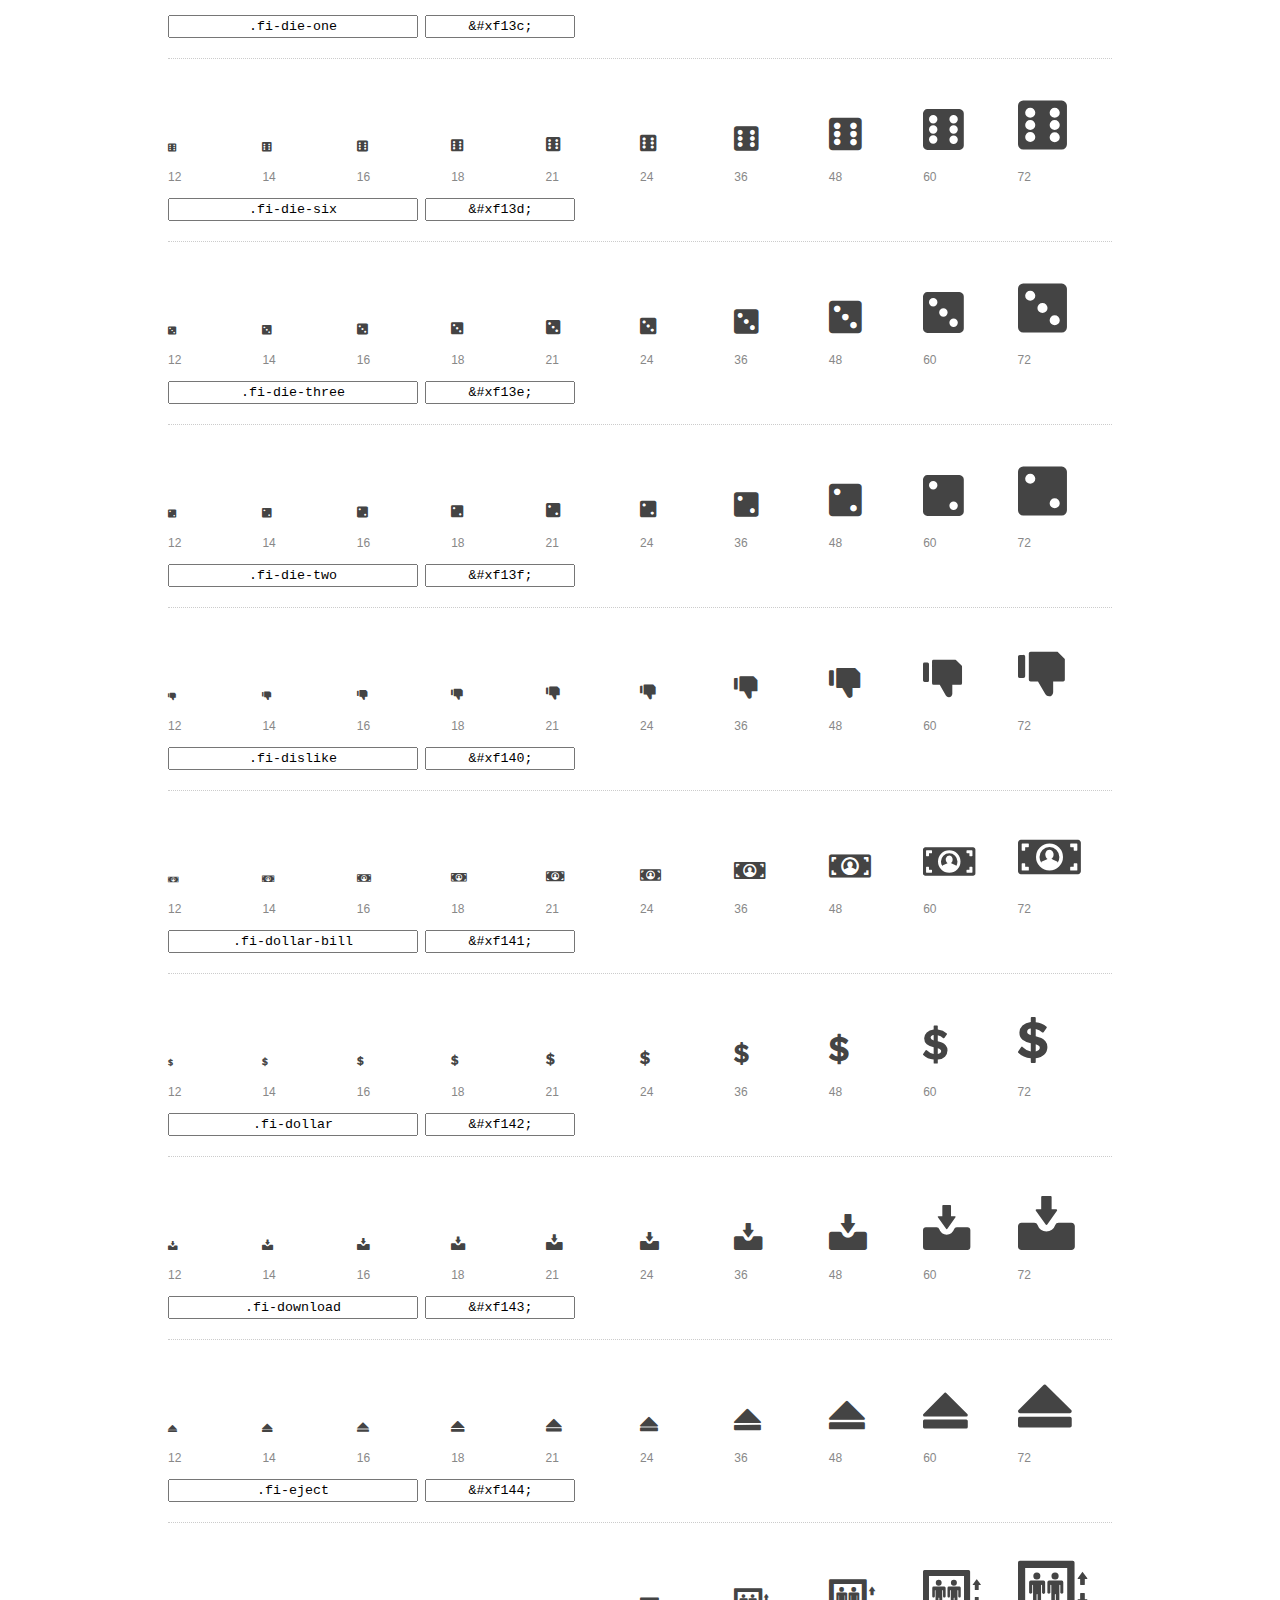
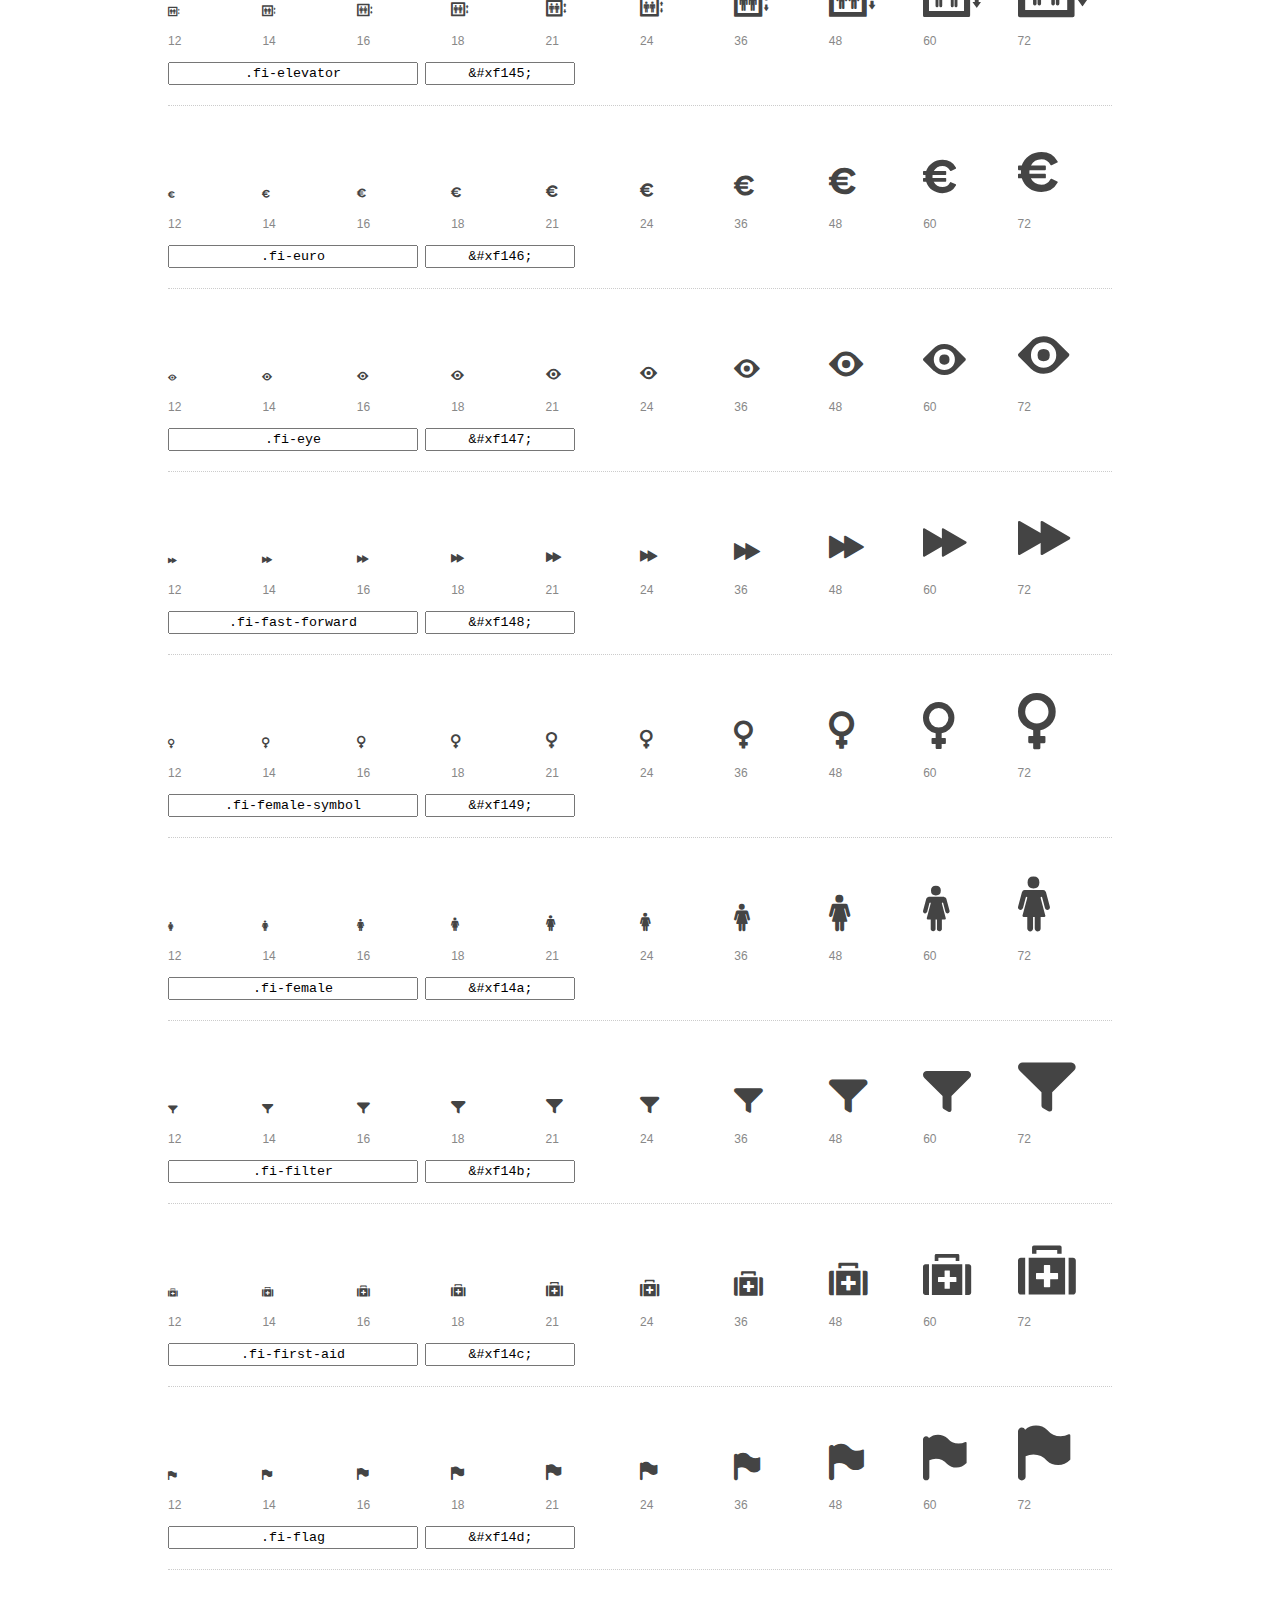
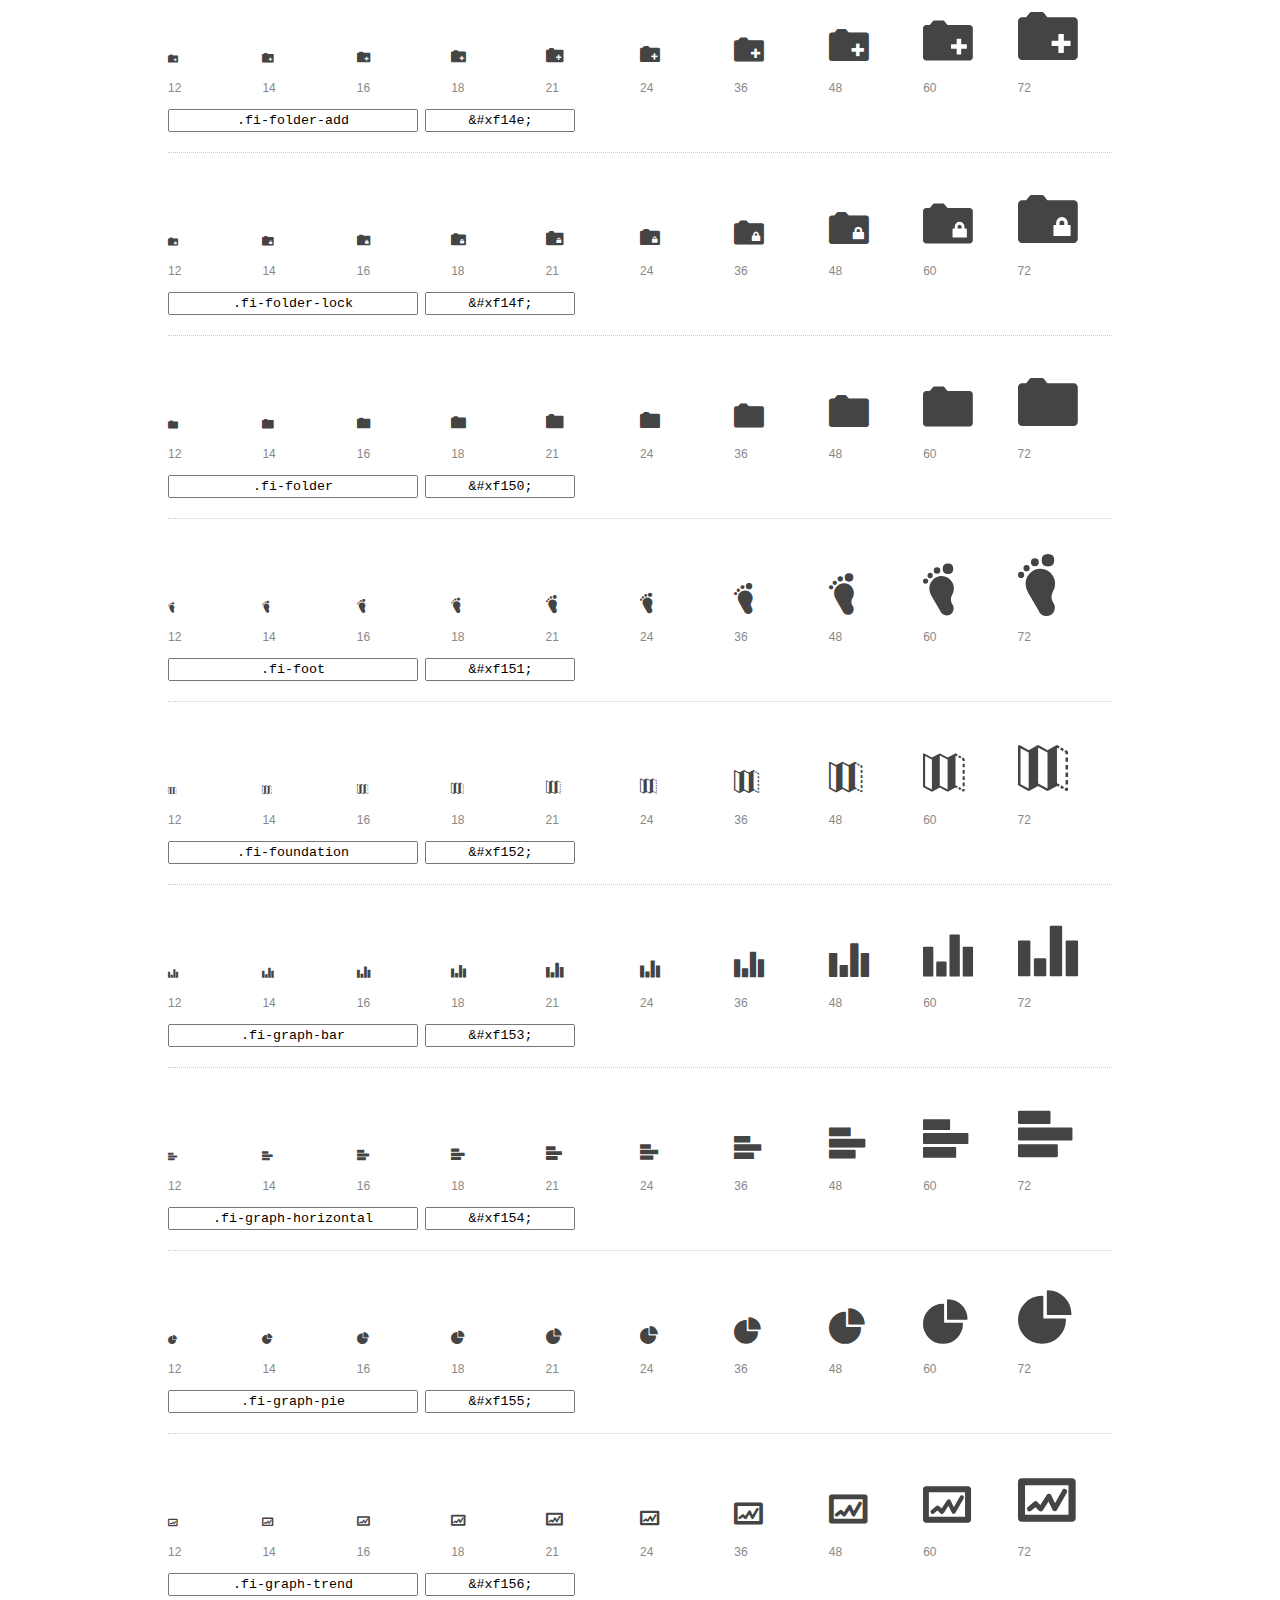
<file: Frameworks y Librerías CSS_Layla_Obregón/Blog de Gastronomía/foundation-icons/preview.html>
<!DOCTYPE html>
<html>
  <head>
    <title>Foundation Icons glyphs preview</title>
    <link rel="stylesheet" href="foundation-icons.css" />

    <style>
      * {
        -moz-box-sizing: border-box;
        -webkit-box-sizing: border-box;
        box-sizing: border-box;
        margin: 0;
        padding: 0;
      }

      body {
        background: #fff;
        color: #444;
        font: 16px/1.5 "Helvetica Neue", Helvetica, Arial, sans-serif;
      }

      a, 
      a:visited {
        color: #888;
        text-decoration: underline;
      }
      a:hover, 
      a:focus { color: #000; }

      h1 {
        border-bottom: 2px solid #ddd;
        color: #888;
        font-size: 36px;
        font-weight: 300;
        margin-bottom: 20px;
        padding: 20px 0;
      }

      .container {
        margin: 0 auto;
        min-width: 880px;
        padding: 0 40px;
        width: 80%;
      }

      .glyph {
        border-bottom: 1px dotted #ccc;
        padding: 10px 0 20px;
        margin-bottom: 20px;
      }

      .preview-glyphs { vertical-align: bottom; } 

      .preview-scale { 
        color: #888;
        font-size: 12px; 
        margin-top: 5px;
      }

      .step {
        display: inline-block;
        line-height: 1;
        width: 10%;
      }

      
      .size-12 { font-size: 12px; }
      
      .size-14 { font-size: 14px; }
      
      .size-16 { font-size: 16px; }
      
      .size-18 { font-size: 18px; }
      
      .size-21 { font-size: 21px; }
      
      .size-24 { font-size: 24px; }
      
      .size-36 { font-size: 36px; }
      
      .size-48 { font-size: 48px; }
      
      .size-60 { font-size: 60px; }
      
      .size-72 { font-size: 72px; }
      

      .usage { margin-top: 10px; }

      .usage input {
        font-family: monospace;
        margin-right: 3px;
        padding: 2px 5px;
        text-align: center;
      }

      .usage .point { width: 150px; }

      .usage .class { width: 250px; }

      .footer {
        color: #888;
        font-size: 12px;
        padding: 20px 0;
      }
    </style>

    <!--[if lte IE 8]><script src="http://html5shiv.googlecode.com/svn/trunk/html5.js"></script><![endif]-->
  </head>

  <body>
    <div class="container">
      <h1>Foundation Icons contains 283 glyphs:</h1> 

      
      <div class="glyph">
        <div class="preview-glyphs">
          <i class="step fi-address-book size-12"></i><i class="step fi-address-book size-14"></i><i class="step fi-address-book size-16"></i><i class="step fi-address-book size-18"></i><i class="step fi-address-book size-21"></i><i class="step fi-address-book size-24"></i><i class="step fi-address-book size-36"></i><i class="step fi-address-book size-48"></i><i class="step fi-address-book size-60"></i><i class="step fi-address-book size-72"></i>
        </div>
        <div class="preview-scale">
          <span class="step">12</span><span class="step">14</span><span class="step">16</span><span class="step">18</span><span class="step">21</span><span class="step">24</span><span class="step">36</span><span class="step">48</span><span class="step">60</span><span class="step">72</span> 
        </div>
        <div class="usage">
          <input class="class" type="text" readonly="readonly" onClick="this.select();" value=".fi-address-book" />
          <input class="point" type="text" readonly="readonly" onClick="this.select();" value="&amp;#xf100;" />
        </div>
      </div>
      
      <div class="glyph">
        <div class="preview-glyphs">
          <i class="step fi-alert size-12"></i><i class="step fi-alert size-14"></i><i class="step fi-alert size-16"></i><i class="step fi-alert size-18"></i><i class="step fi-alert size-21"></i><i class="step fi-alert size-24"></i><i class="step fi-alert size-36"></i><i class="step fi-alert size-48"></i><i class="step fi-alert size-60"></i><i class="step fi-alert size-72"></i>
        </div>
        <div class="preview-scale">
          <span class="step">12</span><span class="step">14</span><span class="step">16</span><span class="step">18</span><span class="step">21</span><span class="step">24</span><span class="step">36</span><span class="step">48</span><span class="step">60</span><span class="step">72</span> 
        </div>
        <div class="usage">
          <input class="class" type="text" readonly="readonly" onClick="this.select();" value=".fi-alert" />
          <input class="point" type="text" readonly="readonly" onClick="this.select();" value="&amp;#xf101;" />
        </div>
      </div>
      
      <div class="glyph">
        <div class="preview-glyphs">
          <i class="step fi-align-center size-12"></i><i class="step fi-align-center size-14"></i><i class="step fi-align-center size-16"></i><i class="step fi-align-center size-18"></i><i class="step fi-align-center size-21"></i><i class="step fi-align-center size-24"></i><i class="step fi-align-center size-36"></i><i class="step fi-align-center size-48"></i><i class="step fi-align-center size-60"></i><i class="step fi-align-center size-72"></i>
        </div>
        <div class="preview-scale">
          <span class="step">12</span><span class="step">14</span><span class="step">16</span><span class="step">18</span><span class="step">21</span><span class="step">24</span><span class="step">36</span><span class="step">48</span><span class="step">60</span><span class="step">72</span> 
        </div>
        <div class="usage">
          <input class="class" type="text" readonly="readonly" onClick="this.select();" value=".fi-align-center" />
          <input class="point" type="text" readonly="readonly" onClick="this.select();" value="&amp;#xf102;" />
        </div>
      </div>
      
      <div class="glyph">
        <div class="preview-glyphs">
          <i class="step fi-align-justify size-12"></i><i class="step fi-align-justify size-14"></i><i class="step fi-align-justify size-16"></i><i class="step fi-align-justify size-18"></i><i class="step fi-align-justify size-21"></i><i class="step fi-align-justify size-24"></i><i class="step fi-align-justify size-36"></i><i class="step fi-align-justify size-48"></i><i class="step fi-align-justify size-60"></i><i class="step fi-align-justify size-72"></i>
        </div>
        <div class="preview-scale">
          <span class="step">12</span><span class="step">14</span><span class="step">16</span><span class="step">18</span><span class="step">21</span><span class="step">24</span><span class="step">36</span><span class="step">48</span><span class="step">60</span><span class="step">72</span> 
        </div>
        <div class="usage">
          <input class="class" type="text" readonly="readonly" onClick="this.select();" value=".fi-align-justify" />
          <input class="point" type="text" readonly="readonly" onClick="this.select();" value="&amp;#xf103;" />
        </div>
      </div>
      
      <div class="glyph">
        <div class="preview-glyphs">
          <i class="step fi-align-left size-12"></i><i class="step fi-align-left size-14"></i><i class="step fi-align-left size-16"></i><i class="step fi-align-left size-18"></i><i class="step fi-align-left size-21"></i><i class="step fi-align-left size-24"></i><i class="step fi-align-left size-36"></i><i class="step fi-align-left size-48"></i><i class="step fi-align-left size-60"></i><i class="step fi-align-left size-72"></i>
        </div>
        <div class="preview-scale">
          <span class="step">12</span><span class="step">14</span><span class="step">16</span><span class="step">18</span><span class="step">21</span><span class="step">24</span><span class="step">36</span><span class="step">48</span><span class="step">60</span><span class="step">72</span> 
        </div>
        <div class="usage">
          <input class="class" type="text" readonly="readonly" onClick="this.select();" value=".fi-align-left" />
          <input class="point" type="text" readonly="readonly" onClick="this.select();" value="&amp;#xf104;" />
        </div>
      </div>
      
      <div class="glyph">
        <div class="preview-glyphs">
          <i class="step fi-align-right size-12"></i><i class="step fi-align-right size-14"></i><i class="step fi-align-right size-16"></i><i class="step fi-align-right size-18"></i><i class="step fi-align-right size-21"></i><i class="step fi-align-right size-24"></i><i class="step fi-align-right size-36"></i><i class="step fi-align-right size-48"></i><i class="step fi-align-right size-60"></i><i class="step fi-align-right size-72"></i>
        </div>
        <div class="preview-scale">
          <span class="step">12</span><span class="step">14</span><span class="step">16</span><span class="step">18</span><span class="step">21</span><span class="step">24</span><span class="step">36</span><span class="step">48</span><span class="step">60</span><span class="step">72</span> 
        </div>
        <div class="usage">
          <input class="class" type="text" readonly="readonly" onClick="this.select();" value=".fi-align-right" />
          <input class="point" type="text" readonly="readonly" onClick="this.select();" value="&amp;#xf105;" />
        </div>
      </div>
      
      <div class="glyph">
        <div class="preview-glyphs">
          <i class="step fi-anchor size-12"></i><i class="step fi-anchor size-14"></i><i class="step fi-anchor size-16"></i><i class="step fi-anchor size-18"></i><i class="step fi-anchor size-21"></i><i class="step fi-anchor size-24"></i><i class="step fi-anchor size-36"></i><i class="step fi-anchor size-48"></i><i class="step fi-anchor size-60"></i><i class="step fi-anchor size-72"></i>
        </div>
        <div class="preview-scale">
          <span class="step">12</span><span class="step">14</span><span class="step">16</span><span class="step">18</span><span class="step">21</span><span class="step">24</span><span class="step">36</span><span class="step">48</span><span class="step">60</span><span class="step">72</span> 
        </div>
        <div class="usage">
          <input class="class" type="text" readonly="readonly" onClick="this.select();" value=".fi-anchor" />
          <input class="point" type="text" readonly="readonly" onClick="this.select();" value="&amp;#xf106;" />
        </div>
      </div>
      
      <div class="glyph">
        <div class="preview-glyphs">
          <i class="step fi-annotate size-12"></i><i class="step fi-annotate size-14"></i><i class="step fi-annotate size-16"></i><i class="step fi-annotate size-18"></i><i class="step fi-annotate size-21"></i><i class="step fi-annotate size-24"></i><i class="step fi-annotate size-36"></i><i class="step fi-annotate size-48"></i><i class="step fi-annotate size-60"></i><i class="step fi-annotate size-72"></i>
        </div>
        <div class="preview-scale">
          <span class="step">12</span><span class="step">14</span><span class="step">16</span><span class="step">18</span><span class="step">21</span><span class="step">24</span><span class="step">36</span><span class="step">48</span><span class="step">60</span><span class="step">72</span> 
        </div>
        <div class="usage">
          <input class="class" type="text" readonly="readonly" onClick="this.select();" value=".fi-annotate" />
          <input class="point" type="text" readonly="readonly" onClick="this.select();" value="&amp;#xf107;" />
        </div>
      </div>
      
      <div class="glyph">
        <div class="preview-glyphs">
          <i class="step fi-archive size-12"></i><i class="step fi-archive size-14"></i><i class="step fi-archive size-16"></i><i class="step fi-archive size-18"></i><i class="step fi-archive size-21"></i><i class="step fi-archive size-24"></i><i class="step fi-archive size-36"></i><i class="step fi-archive size-48"></i><i class="step fi-archive size-60"></i><i class="step fi-archive size-72"></i>
        </div>
        <div class="preview-scale">
          <span class="step">12</span><span class="step">14</span><span class="step">16</span><span class="step">18</span><span class="step">21</span><span class="step">24</span><span class="step">36</span><span class="step">48</span><span class="step">60</span><span class="step">72</span> 
        </div>
        <div class="usage">
          <input class="class" type="text" readonly="readonly" onClick="this.select();" value=".fi-archive" />
          <input class="point" type="text" readonly="readonly" onClick="this.select();" value="&amp;#xf108;" />
        </div>
      </div>
      
      <div class="glyph">
        <div class="preview-glyphs">
          <i class="step fi-arrow-down size-12"></i><i class="step fi-arrow-down size-14"></i><i class="step fi-arrow-down size-16"></i><i class="step fi-arrow-down size-18"></i><i class="step fi-arrow-down size-21"></i><i class="step fi-arrow-down size-24"></i><i class="step fi-arrow-down size-36"></i><i class="step fi-arrow-down size-48"></i><i class="step fi-arrow-down size-60"></i><i class="step fi-arrow-down size-72"></i>
        </div>
        <div class="preview-scale">
          <span class="step">12</span><span class="step">14</span><span class="step">16</span><span class="step">18</span><span class="step">21</span><span class="step">24</span><span class="step">36</span><span class="step">48</span><span class="step">60</span><span class="step">72</span> 
        </div>
        <div class="usage">
          <input class="class" type="text" readonly="readonly" onClick="this.select();" value=".fi-arrow-down" />
          <input class="point" type="text" readonly="readonly" onClick="this.select();" value="&amp;#xf109;" />
        </div>
      </div>
      
      <div class="glyph">
        <div class="preview-glyphs">
          <i class="step fi-arrow-left size-12"></i><i class="step fi-arrow-left size-14"></i><i class="step fi-arrow-left size-16"></i><i class="step fi-arrow-left size-18"></i><i class="step fi-arrow-left size-21"></i><i class="step fi-arrow-left size-24"></i><i class="step fi-arrow-left size-36"></i><i class="step fi-arrow-left size-48"></i><i class="step fi-arrow-left size-60"></i><i class="step fi-arrow-left size-72"></i>
        </div>
        <div class="preview-scale">
          <span class="step">12</span><span class="step">14</span><span class="step">16</span><span class="step">18</span><span class="step">21</span><span class="step">24</span><span class="step">36</span><span class="step">48</span><span class="step">60</span><span class="step">72</span> 
        </div>
        <div class="usage">
          <input class="class" type="text" readonly="readonly" onClick="this.select();" value=".fi-arrow-left" />
          <input class="point" type="text" readonly="readonly" onClick="this.select();" value="&amp;#xf10a;" />
        </div>
      </div>
      
      <div class="glyph">
        <div class="preview-glyphs">
          <i class="step fi-arrow-right size-12"></i><i class="step fi-arrow-right size-14"></i><i class="step fi-arrow-right size-16"></i><i class="step fi-arrow-right size-18"></i><i class="step fi-arrow-right size-21"></i><i class="step fi-arrow-right size-24"></i><i class="step fi-arrow-right size-36"></i><i class="step fi-arrow-right size-48"></i><i class="step fi-arrow-right size-60"></i><i class="step fi-arrow-right size-72"></i>
        </div>
        <div class="preview-scale">
          <span class="step">12</span><span class="step">14</span><span class="step">16</span><span class="step">18</span><span class="step">21</span><span class="step">24</span><span class="step">36</span><span class="step">48</span><span class="step">60</span><span class="step">72</span> 
        </div>
        <div class="usage">
          <input class="class" type="text" readonly="readonly" onClick="this.select();" value=".fi-arrow-right" />
          <input class="point" type="text" readonly="readonly" onClick="this.select();" value="&amp;#xf10b;" />
        </div>
      </div>
      
      <div class="glyph">
        <div class="preview-glyphs">
          <i class="step fi-arrow-up size-12"></i><i class="step fi-arrow-up size-14"></i><i class="step fi-arrow-up size-16"></i><i class="step fi-arrow-up size-18"></i><i class="step fi-arrow-up size-21"></i><i class="step fi-arrow-up size-24"></i><i class="step fi-arrow-up size-36"></i><i class="step fi-arrow-up size-48"></i><i class="step fi-arrow-up size-60"></i><i class="step fi-arrow-up size-72"></i>
        </div>
        <div class="preview-scale">
          <span class="step">12</span><span class="step">14</span><span class="step">16</span><span class="step">18</span><span class="step">21</span><span class="step">24</span><span class="step">36</span><span class="step">48</span><span class="step">60</span><span class="step">72</span> 
        </div>
        <div class="usage">
          <input class="class" type="text" readonly="readonly" onClick="this.select();" value=".fi-arrow-up" />
          <input class="point" type="text" readonly="readonly" onClick="this.select();" value="&amp;#xf10c;" />
        </div>
      </div>
      
      <div class="glyph">
        <div class="preview-glyphs">
          <i class="step fi-arrows-compress size-12"></i><i class="step fi-arrows-compress size-14"></i><i class="step fi-arrows-compress size-16"></i><i class="step fi-arrows-compress size-18"></i><i class="step fi-arrows-compress size-21"></i><i class="step fi-arrows-compress size-24"></i><i class="step fi-arrows-compress size-36"></i><i class="step fi-arrows-compress size-48"></i><i class="step fi-arrows-compress size-60"></i><i class="step fi-arrows-compress size-72"></i>
        </div>
        <div class="preview-scale">
          <span class="step">12</span><span class="step">14</span><span class="step">16</span><span class="step">18</span><span class="step">21</span><span class="step">24</span><span class="step">36</span><span class="step">48</span><span class="step">60</span><span class="step">72</span> 
        </div>
        <div class="usage">
          <input class="class" type="text" readonly="readonly" onClick="this.select();" value=".fi-arrows-compress" />
          <input class="point" type="text" readonly="readonly" onClick="this.select();" value="&amp;#xf10d;" />
        </div>
      </div>
      
      <div class="glyph">
        <div class="preview-glyphs">
          <i class="step fi-arrows-expand size-12"></i><i class="step fi-arrows-expand size-14"></i><i class="step fi-arrows-expand size-16"></i><i class="step fi-arrows-expand size-18"></i><i class="step fi-arrows-expand size-21"></i><i class="step fi-arrows-expand size-24"></i><i class="step fi-arrows-expand size-36"></i><i class="step fi-arrows-expand size-48"></i><i class="step fi-arrows-expand size-60"></i><i class="step fi-arrows-expand size-72"></i>
        </div>
        <div class="preview-scale">
          <span class="step">12</span><span class="step">14</span><span class="step">16</span><span class="step">18</span><span class="step">21</span><span class="step">24</span><span class="step">36</span><span class="step">48</span><span class="step">60</span><span class="step">72</span> 
        </div>
        <div class="usage">
          <input class="class" type="text" readonly="readonly" onClick="this.select();" value=".fi-arrows-expand" />
          <input class="point" type="text" readonly="readonly" onClick="this.select();" value="&amp;#xf10e;" />
        </div>
      </div>
      
      <div class="glyph">
        <div class="preview-glyphs">
          <i class="step fi-arrows-in size-12"></i><i class="step fi-arrows-in size-14"></i><i class="step fi-arrows-in size-16"></i><i class="step fi-arrows-in size-18"></i><i class="step fi-arrows-in size-21"></i><i class="step fi-arrows-in size-24"></i><i class="step fi-arrows-in size-36"></i><i class="step fi-arrows-in size-48"></i><i class="step fi-arrows-in size-60"></i><i class="step fi-arrows-in size-72"></i>
        </div>
        <div class="preview-scale">
          <span class="step">12</span><span class="step">14</span><span class="step">16</span><span class="step">18</span><span class="step">21</span><span class="step">24</span><span class="step">36</span><span class="step">48</span><span class="step">60</span><span class="step">72</span> 
        </div>
        <div class="usage">
          <input class="class" type="text" readonly="readonly" onClick="this.select();" value=".fi-arrows-in" />
          <input class="point" type="text" readonly="readonly" onClick="this.select();" value="&amp;#xf10f;" />
        </div>
      </div>
      
      <div class="glyph">
        <div class="preview-glyphs">
          <i class="step fi-arrows-out size-12"></i><i class="step fi-arrows-out size-14"></i><i class="step fi-arrows-out size-16"></i><i class="step fi-arrows-out size-18"></i><i class="step fi-arrows-out size-21"></i><i class="step fi-arrows-out size-24"></i><i class="step fi-arrows-out size-36"></i><i class="step fi-arrows-out size-48"></i><i class="step fi-arrows-out size-60"></i><i class="step fi-arrows-out size-72"></i>
        </div>
        <div class="preview-scale">
          <span class="step">12</span><span class="step">14</span><span class="step">16</span><span class="step">18</span><span class="step">21</span><span class="step">24</span><span class="step">36</span><span class="step">48</span><span class="step">60</span><span class="step">72</span> 
        </div>
        <div class="usage">
          <input class="class" type="text" readonly="readonly" onClick="this.select();" value=".fi-arrows-out" />
          <input class="point" type="text" readonly="readonly" onClick="this.select();" value="&amp;#xf110;" />
        </div>
      </div>
      
      <div class="glyph">
        <div class="preview-glyphs">
          <i class="step fi-asl size-12"></i><i class="step fi-asl size-14"></i><i class="step fi-asl size-16"></i><i class="step fi-asl size-18"></i><i class="step fi-asl size-21"></i><i class="step fi-asl size-24"></i><i class="step fi-asl size-36"></i><i class="step fi-asl size-48"></i><i class="step fi-asl size-60"></i><i class="step fi-asl size-72"></i>
        </div>
        <div class="preview-scale">
          <span class="step">12</span><span class="step">14</span><span class="step">16</span><span class="step">18</span><span class="step">21</span><span class="step">24</span><span class="step">36</span><span class="step">48</span><span class="step">60</span><span class="step">72</span> 
        </div>
        <div class="usage">
          <input class="class" type="text" readonly="readonly" onClick="this.select();" value=".fi-asl" />
          <input class="point" type="text" readonly="readonly" onClick="this.select();" value="&amp;#xf111;" />
        </div>
      </div>
      
      <div class="glyph">
        <div class="preview-glyphs">
          <i class="step fi-asterisk size-12"></i><i class="step fi-asterisk size-14"></i><i class="step fi-asterisk size-16"></i><i class="step fi-asterisk size-18"></i><i class="step fi-asterisk size-21"></i><i class="step fi-asterisk size-24"></i><i class="step fi-asterisk size-36"></i><i class="step fi-asterisk size-48"></i><i class="step fi-asterisk size-60"></i><i class="step fi-asterisk size-72"></i>
        </div>
        <div class="preview-scale">
          <span class="step">12</span><span class="step">14</span><span class="step">16</span><span class="step">18</span><span class="step">21</span><span class="step">24</span><span class="step">36</span><span class="step">48</span><span class="step">60</span><span class="step">72</span> 
        </div>
        <div class="usage">
          <input class="class" type="text" readonly="readonly" onClick="this.select();" value=".fi-asterisk" />
          <input class="point" type="text" readonly="readonly" onClick="this.select();" value="&amp;#xf112;" />
        </div>
      </div>
      
      <div class="glyph">
        <div class="preview-glyphs">
          <i class="step fi-at-sign size-12"></i><i class="step fi-at-sign size-14"></i><i class="step fi-at-sign size-16"></i><i class="step fi-at-sign size-18"></i><i class="step fi-at-sign size-21"></i><i class="step fi-at-sign size-24"></i><i class="step fi-at-sign size-36"></i><i class="step fi-at-sign size-48"></i><i class="step fi-at-sign size-60"></i><i class="step fi-at-sign size-72"></i>
        </div>
        <div class="preview-scale">
          <span class="step">12</span><span class="step">14</span><span class="step">16</span><span class="step">18</span><span class="step">21</span><span class="step">24</span><span class="step">36</span><span class="step">48</span><span class="step">60</span><span class="step">72</span> 
        </div>
        <div class="usage">
          <input class="class" type="text" readonly="readonly" onClick="this.select();" value=".fi-at-sign" />
          <input class="point" type="text" readonly="readonly" onClick="this.select();" value="&amp;#xf113;" />
        </div>
      </div>
      
      <div class="glyph">
        <div class="preview-glyphs">
          <i class="step fi-background-color size-12"></i><i class="step fi-background-color size-14"></i><i class="step fi-background-color size-16"></i><i class="step fi-background-color size-18"></i><i class="step fi-background-color size-21"></i><i class="step fi-background-color size-24"></i><i class="step fi-background-color size-36"></i><i class="step fi-background-color size-48"></i><i class="step fi-background-color size-60"></i><i class="step fi-background-color size-72"></i>
        </div>
        <div class="preview-scale">
          <span class="step">12</span><span class="step">14</span><span class="step">16</span><span class="step">18</span><span class="step">21</span><span class="step">24</span><span class="step">36</span><span class="step">48</span><span class="step">60</span><span class="step">72</span> 
        </div>
        <div class="usage">
          <input class="class" type="text" readonly="readonly" onClick="this.select();" value=".fi-background-color" />
          <input class="point" type="text" readonly="readonly" onClick="this.select();" value="&amp;#xf114;" />
        </div>
      </div>
      
      <div class="glyph">
        <div class="preview-glyphs">
          <i class="step fi-battery-empty size-12"></i><i class="step fi-battery-empty size-14"></i><i class="step fi-battery-empty size-16"></i><i class="step fi-battery-empty size-18"></i><i class="step fi-battery-empty size-21"></i><i class="step fi-battery-empty size-24"></i><i class="step fi-battery-empty size-36"></i><i class="step fi-battery-empty size-48"></i><i class="step fi-battery-empty size-60"></i><i class="step fi-battery-empty size-72"></i>
        </div>
        <div class="preview-scale">
          <span class="step">12</span><span class="step">14</span><span class="step">16</span><span class="step">18</span><span class="step">21</span><span class="step">24</span><span class="step">36</span><span class="step">48</span><span class="step">60</span><span class="step">72</span> 
        </div>
        <div class="usage">
          <input class="class" type="text" readonly="readonly" onClick="this.select();" value=".fi-battery-empty" />
          <input class="point" type="text" readonly="readonly" onClick="this.select();" value="&amp;#xf115;" />
        </div>
      </div>
      
      <div class="glyph">
        <div class="preview-glyphs">
          <i class="step fi-battery-full size-12"></i><i class="step fi-battery-full size-14"></i><i class="step fi-battery-full size-16"></i><i class="step fi-battery-full size-18"></i><i class="step fi-battery-full size-21"></i><i class="step fi-battery-full size-24"></i><i class="step fi-battery-full size-36"></i><i class="step fi-battery-full size-48"></i><i class="step fi-battery-full size-60"></i><i class="step fi-battery-full size-72"></i>
        </div>
        <div class="preview-scale">
          <span class="step">12</span><span class="step">14</span><span class="step">16</span><span class="step">18</span><span class="step">21</span><span class="step">24</span><span class="step">36</span><span class="step">48</span><span class="step">60</span><span class="step">72</span> 
        </div>
        <div class="usage">
          <input class="class" type="text" readonly="readonly" onClick="this.select();" value=".fi-battery-full" />
          <input class="point" type="text" readonly="readonly" onClick="this.select();" value="&amp;#xf116;" />
        </div>
      </div>
      
      <div class="glyph">
        <div class="preview-glyphs">
          <i class="step fi-battery-half size-12"></i><i class="step fi-battery-half size-14"></i><i class="step fi-battery-half size-16"></i><i class="step fi-battery-half size-18"></i><i class="step fi-battery-half size-21"></i><i class="step fi-battery-half size-24"></i><i class="step fi-battery-half size-36"></i><i class="step fi-battery-half size-48"></i><i class="step fi-battery-half size-60"></i><i class="step fi-battery-half size-72"></i>
        </div>
        <div class="preview-scale">
          <span class="step">12</span><span class="step">14</span><span class="step">16</span><span class="step">18</span><span class="step">21</span><span class="step">24</span><span class="step">36</span><span class="step">48</span><span class="step">60</span><span class="step">72</span> 
        </div>
        <div class="usage">
          <input class="class" type="text" readonly="readonly" onClick="this.select();" value=".fi-battery-half" />
          <input class="point" type="text" readonly="readonly" onClick="this.select();" value="&amp;#xf117;" />
        </div>
      </div>
      
      <div class="glyph">
        <div class="preview-glyphs">
          <i class="step fi-bitcoin-circle size-12"></i><i class="step fi-bitcoin-circle size-14"></i><i class="step fi-bitcoin-circle size-16"></i><i class="step fi-bitcoin-circle size-18"></i><i class="step fi-bitcoin-circle size-21"></i><i class="step fi-bitcoin-circle size-24"></i><i class="step fi-bitcoin-circle size-36"></i><i class="step fi-bitcoin-circle size-48"></i><i class="step fi-bitcoin-circle size-60"></i><i class="step fi-bitcoin-circle size-72"></i>
        </div>
        <div class="preview-scale">
          <span class="step">12</span><span class="step">14</span><span class="step">16</span><span class="step">18</span><span class="step">21</span><span class="step">24</span><span class="step">36</span><span class="step">48</span><span class="step">60</span><span class="step">72</span> 
        </div>
        <div class="usage">
          <input class="class" type="text" readonly="readonly" onClick="this.select();" value=".fi-bitcoin-circle" />
          <input class="point" type="text" readonly="readonly" onClick="this.select();" value="&amp;#xf118;" />
        </div>
      </div>
      
      <div class="glyph">
        <div class="preview-glyphs">
          <i class="step fi-bitcoin size-12"></i><i class="step fi-bitcoin size-14"></i><i class="step fi-bitcoin size-16"></i><i class="step fi-bitcoin size-18"></i><i class="step fi-bitcoin size-21"></i><i class="step fi-bitcoin size-24"></i><i class="step fi-bitcoin size-36"></i><i class="step fi-bitcoin size-48"></i><i class="step fi-bitcoin size-60"></i><i class="step fi-bitcoin size-72"></i>
        </div>
        <div class="preview-scale">
          <span class="step">12</span><span class="step">14</span><span class="step">16</span><span class="step">18</span><span class="step">21</span><span class="step">24</span><span class="step">36</span><span class="step">48</span><span class="step">60</span><span class="step">72</span> 
        </div>
        <div class="usage">
          <input class="class" type="text" readonly="readonly" onClick="this.select();" value=".fi-bitcoin" />
          <input class="point" type="text" readonly="readonly" onClick="this.select();" value="&amp;#xf119;" />
        </div>
      </div>
      
      <div class="glyph">
        <div class="preview-glyphs">
          <i class="step fi-blind size-12"></i><i class="step fi-blind size-14"></i><i class="step fi-blind size-16"></i><i class="step fi-blind size-18"></i><i class="step fi-blind size-21"></i><i class="step fi-blind size-24"></i><i class="step fi-blind size-36"></i><i class="step fi-blind size-48"></i><i class="step fi-blind size-60"></i><i class="step fi-blind size-72"></i>
        </div>
        <div class="preview-scale">
          <span class="step">12</span><span class="step">14</span><span class="step">16</span><span class="step">18</span><span class="step">21</span><span class="step">24</span><span class="step">36</span><span class="step">48</span><span class="step">60</span><span class="step">72</span> 
        </div>
        <div class="usage">
          <input class="class" type="text" readonly="readonly" onClick="this.select();" value=".fi-blind" />
          <input class="point" type="text" readonly="readonly" onClick="this.select();" value="&amp;#xf11a;" />
        </div>
      </div>
      
      <div class="glyph">
        <div class="preview-glyphs">
          <i class="step fi-bluetooth size-12"></i><i class="step fi-bluetooth size-14"></i><i class="step fi-bluetooth size-16"></i><i class="step fi-bluetooth size-18"></i><i class="step fi-bluetooth size-21"></i><i class="step fi-bluetooth size-24"></i><i class="step fi-bluetooth size-36"></i><i class="step fi-bluetooth size-48"></i><i class="step fi-bluetooth size-60"></i><i class="step fi-bluetooth size-72"></i>
        </div>
        <div class="preview-scale">
          <span class="step">12</span><span class="step">14</span><span class="step">16</span><span class="step">18</span><span class="step">21</span><span class="step">24</span><span class="step">36</span><span class="step">48</span><span class="step">60</span><span class="step">72</span> 
        </div>
        <div class="usage">
          <input class="class" type="text" readonly="readonly" onClick="this.select();" value=".fi-bluetooth" />
          <input class="point" type="text" readonly="readonly" onClick="this.select();" value="&amp;#xf11b;" />
        </div>
      </div>
      
      <div class="glyph">
        <div class="preview-glyphs">
          <i class="step fi-bold size-12"></i><i class="step fi-bold size-14"></i><i class="step fi-bold size-16"></i><i class="step fi-bold size-18"></i><i class="step fi-bold size-21"></i><i class="step fi-bold size-24"></i><i class="step fi-bold size-36"></i><i class="step fi-bold size-48"></i><i class="step fi-bold size-60"></i><i class="step fi-bold size-72"></i>
        </div>
        <div class="preview-scale">
          <span class="step">12</span><span class="step">14</span><span class="step">16</span><span class="step">18</span><span class="step">21</span><span class="step">24</span><span class="step">36</span><span class="step">48</span><span class="step">60</span><span class="step">72</span> 
        </div>
        <div class="usage">
          <input class="class" type="text" readonly="readonly" onClick="this.select();" value=".fi-bold" />
          <input class="point" type="text" readonly="readonly" onClick="this.select();" value="&amp;#xf11c;" />
        </div>
      </div>
      
      <div class="glyph">
        <div class="preview-glyphs">
          <i class="step fi-book-bookmark size-12"></i><i class="step fi-book-bookmark size-14"></i><i class="step fi-book-bookmark size-16"></i><i class="step fi-book-bookmark size-18"></i><i class="step fi-book-bookmark size-21"></i><i class="step fi-book-bookmark size-24"></i><i class="step fi-book-bookmark size-36"></i><i class="step fi-book-bookmark size-48"></i><i class="step fi-book-bookmark size-60"></i><i class="step fi-book-bookmark size-72"></i>
        </div>
        <div class="preview-scale">
          <span class="step">12</span><span class="step">14</span><span class="step">16</span><span class="step">18</span><span class="step">21</span><span class="step">24</span><span class="step">36</span><span class="step">48</span><span class="step">60</span><span class="step">72</span> 
        </div>
        <div class="usage">
          <input class="class" type="text" readonly="readonly" onClick="this.select();" value=".fi-book-bookmark" />
          <input class="point" type="text" readonly="readonly" onClick="this.select();" value="&amp;#xf11d;" />
        </div>
      </div>
      
      <div class="glyph">
        <div class="preview-glyphs">
          <i class="step fi-book size-12"></i><i class="step fi-book size-14"></i><i class="step fi-book size-16"></i><i class="step fi-book size-18"></i><i class="step fi-book size-21"></i><i class="step fi-book size-24"></i><i class="step fi-book size-36"></i><i class="step fi-book size-48"></i><i class="step fi-book size-60"></i><i class="step fi-book size-72"></i>
        </div>
        <div class="preview-scale">
          <span class="step">12</span><span class="step">14</span><span class="step">16</span><span class="step">18</span><span class="step">21</span><span class="step">24</span><span class="step">36</span><span class="step">48</span><span class="step">60</span><span class="step">72</span> 
        </div>
        <div class="usage">
          <input class="class" type="text" readonly="readonly" onClick="this.select();" value=".fi-book" />
          <input class="point" type="text" readonly="readonly" onClick="this.select();" value="&amp;#xf11e;" />
        </div>
      </div>
      
      <div class="glyph">
        <div class="preview-glyphs">
          <i class="step fi-bookmark size-12"></i><i class="step fi-bookmark size-14"></i><i class="step fi-bookmark size-16"></i><i class="step fi-bookmark size-18"></i><i class="step fi-bookmark size-21"></i><i class="step fi-bookmark size-24"></i><i class="step fi-bookmark size-36"></i><i class="step fi-bookmark size-48"></i><i class="step fi-bookmark size-60"></i><i class="step fi-bookmark size-72"></i>
        </div>
        <div class="preview-scale">
          <span class="step">12</span><span class="step">14</span><span class="step">16</span><span class="step">18</span><span class="step">21</span><span class="step">24</span><span class="step">36</span><span class="step">48</span><span class="step">60</span><span class="step">72</span> 
        </div>
        <div class="usage">
          <input class="class" type="text" readonly="readonly" onClick="this.select();" value=".fi-bookmark" />
          <input class="point" type="text" readonly="readonly" onClick="this.select();" value="&amp;#xf11f;" />
        </div>
      </div>
      
      <div class="glyph">
        <div class="preview-glyphs">
          <i class="step fi-braille size-12"></i><i class="step fi-braille size-14"></i><i class="step fi-braille size-16"></i><i class="step fi-braille size-18"></i><i class="step fi-braille size-21"></i><i class="step fi-braille size-24"></i><i class="step fi-braille size-36"></i><i class="step fi-braille size-48"></i><i class="step fi-braille size-60"></i><i class="step fi-braille size-72"></i>
        </div>
        <div class="preview-scale">
          <span class="step">12</span><span class="step">14</span><span class="step">16</span><span class="step">18</span><span class="step">21</span><span class="step">24</span><span class="step">36</span><span class="step">48</span><span class="step">60</span><span class="step">72</span> 
        </div>
        <div class="usage">
          <input class="class" type="text" readonly="readonly" onClick="this.select();" value=".fi-braille" />
          <input class="point" type="text" readonly="readonly" onClick="this.select();" value="&amp;#xf120;" />
        </div>
      </div>
      
      <div class="glyph">
        <div class="preview-glyphs">
          <i class="step fi-burst-new size-12"></i><i class="step fi-burst-new size-14"></i><i class="step fi-burst-new size-16"></i><i class="step fi-burst-new size-18"></i><i class="step fi-burst-new size-21"></i><i class="step fi-burst-new size-24"></i><i class="step fi-burst-new size-36"></i><i class="step fi-burst-new size-48"></i><i class="step fi-burst-new size-60"></i><i class="step fi-burst-new size-72"></i>
        </div>
        <div class="preview-scale">
          <span class="step">12</span><span class="step">14</span><span class="step">16</span><span class="step">18</span><span class="step">21</span><span class="step">24</span><span class="step">36</span><span class="step">48</span><span class="step">60</span><span class="step">72</span> 
        </div>
        <div class="usage">
          <input class="class" type="text" readonly="readonly" onClick="this.select();" value=".fi-burst-new" />
          <input class="point" type="text" readonly="readonly" onClick="this.select();" value="&amp;#xf121;" />
        </div>
      </div>
      
      <div class="glyph">
        <div class="preview-glyphs">
          <i class="step fi-burst-sale size-12"></i><i class="step fi-burst-sale size-14"></i><i class="step fi-burst-sale size-16"></i><i class="step fi-burst-sale size-18"></i><i class="step fi-burst-sale size-21"></i><i class="step fi-burst-sale size-24"></i><i class="step fi-burst-sale size-36"></i><i class="step fi-burst-sale size-48"></i><i class="step fi-burst-sale size-60"></i><i class="step fi-burst-sale size-72"></i>
        </div>
        <div class="preview-scale">
          <span class="step">12</span><span class="step">14</span><span class="step">16</span><span class="step">18</span><span class="step">21</span><span class="step">24</span><span class="step">36</span><span class="step">48</span><span class="step">60</span><span class="step">72</span> 
        </div>
        <div class="usage">
          <input class="class" type="text" readonly="readonly" onClick="this.select();" value=".fi-burst-sale" />
          <input class="point" type="text" readonly="readonly" onClick="this.select();" value="&amp;#xf122;" />
        </div>
      </div>
      
      <div class="glyph">
        <div class="preview-glyphs">
          <i class="step fi-burst size-12"></i><i class="step fi-burst size-14"></i><i class="step fi-burst size-16"></i><i class="step fi-burst size-18"></i><i class="step fi-burst size-21"></i><i class="step fi-burst size-24"></i><i class="step fi-burst size-36"></i><i class="step fi-burst size-48"></i><i class="step fi-burst size-60"></i><i class="step fi-burst size-72"></i>
        </div>
        <div class="preview-scale">
          <span class="step">12</span><span class="step">14</span><span class="step">16</span><span class="step">18</span><span class="step">21</span><span class="step">24</span><span class="step">36</span><span class="step">48</span><span class="step">60</span><span class="step">72</span> 
        </div>
        <div class="usage">
          <input class="class" type="text" readonly="readonly" onClick="this.select();" value=".fi-burst" />
          <input class="point" type="text" readonly="readonly" onClick="this.select();" value="&amp;#xf123;" />
        </div>
      </div>
      
      <div class="glyph">
        <div class="preview-glyphs">
          <i class="step fi-calendar size-12"></i><i class="step fi-calendar size-14"></i><i class="step fi-calendar size-16"></i><i class="step fi-calendar size-18"></i><i class="step fi-calendar size-21"></i><i class="step fi-calendar size-24"></i><i class="step fi-calendar size-36"></i><i class="step fi-calendar size-48"></i><i class="step fi-calendar size-60"></i><i class="step fi-calendar size-72"></i>
        </div>
        <div class="preview-scale">
          <span class="step">12</span><span class="step">14</span><span class="step">16</span><span class="step">18</span><span class="step">21</span><span class="step">24</span><span class="step">36</span><span class="step">48</span><span class="step">60</span><span class="step">72</span> 
        </div>
        <div class="usage">
          <input class="class" type="text" readonly="readonly" onClick="this.select();" value=".fi-calendar" />
          <input class="point" type="text" readonly="readonly" onClick="this.select();" value="&amp;#xf124;" />
        </div>
      </div>
      
      <div class="glyph">
        <div class="preview-glyphs">
          <i class="step fi-camera size-12"></i><i class="step fi-camera size-14"></i><i class="step fi-camera size-16"></i><i class="step fi-camera size-18"></i><i class="step fi-camera size-21"></i><i class="step fi-camera size-24"></i><i class="step fi-camera size-36"></i><i class="step fi-camera size-48"></i><i class="step fi-camera size-60"></i><i class="step fi-camera size-72"></i>
        </div>
        <div class="preview-scale">
          <span class="step">12</span><span class="step">14</span><span class="step">16</span><span class="step">18</span><span class="step">21</span><span class="step">24</span><span class="step">36</span><span class="step">48</span><span class="step">60</span><span class="step">72</span> 
        </div>
        <div class="usage">
          <input class="class" type="text" readonly="readonly" onClick="this.select();" value=".fi-camera" />
          <input class="point" type="text" readonly="readonly" onClick="this.select();" value="&amp;#xf125;" />
        </div>
      </div>
      
      <div class="glyph">
        <div class="preview-glyphs">
          <i class="step fi-check size-12"></i><i class="step fi-check size-14"></i><i class="step fi-check size-16"></i><i class="step fi-check size-18"></i><i class="step fi-check size-21"></i><i class="step fi-check size-24"></i><i class="step fi-check size-36"></i><i class="step fi-check size-48"></i><i class="step fi-check size-60"></i><i class="step fi-check size-72"></i>
        </div>
        <div class="preview-scale">
          <span class="step">12</span><span class="step">14</span><span class="step">16</span><span class="step">18</span><span class="step">21</span><span class="step">24</span><span class="step">36</span><span class="step">48</span><span class="step">60</span><span class="step">72</span> 
        </div>
        <div class="usage">
          <input class="class" type="text" readonly="readonly" onClick="this.select();" value=".fi-check" />
          <input class="point" type="text" readonly="readonly" onClick="this.select();" value="&amp;#xf126;" />
        </div>
      </div>
      
      <div class="glyph">
        <div class="preview-glyphs">
          <i class="step fi-checkbox size-12"></i><i class="step fi-checkbox size-14"></i><i class="step fi-checkbox size-16"></i><i class="step fi-checkbox size-18"></i><i class="step fi-checkbox size-21"></i><i class="step fi-checkbox size-24"></i><i class="step fi-checkbox size-36"></i><i class="step fi-checkbox size-48"></i><i class="step fi-checkbox size-60"></i><i class="step fi-checkbox size-72"></i>
        </div>
        <div class="preview-scale">
          <span class="step">12</span><span class="step">14</span><span class="step">16</span><span class="step">18</span><span class="step">21</span><span class="step">24</span><span class="step">36</span><span class="step">48</span><span class="step">60</span><span class="step">72</span> 
        </div>
        <div class="usage">
          <input class="class" type="text" readonly="readonly" onClick="this.select();" value=".fi-checkbox" />
          <input class="point" type="text" readonly="readonly" onClick="this.select();" value="&amp;#xf127;" />
        </div>
      </div>
      
      <div class="glyph">
        <div class="preview-glyphs">
          <i class="step fi-clipboard-notes size-12"></i><i class="step fi-clipboard-notes size-14"></i><i class="step fi-clipboard-notes size-16"></i><i class="step fi-clipboard-notes size-18"></i><i class="step fi-clipboard-notes size-21"></i><i class="step fi-clipboard-notes size-24"></i><i class="step fi-clipboard-notes size-36"></i><i class="step fi-clipboard-notes size-48"></i><i class="step fi-clipboard-notes size-60"></i><i class="step fi-clipboard-notes size-72"></i>
        </div>
        <div class="preview-scale">
          <span class="step">12</span><span class="step">14</span><span class="step">16</span><span class="step">18</span><span class="step">21</span><span class="step">24</span><span class="step">36</span><span class="step">48</span><span class="step">60</span><span class="step">72</span> 
        </div>
        <div class="usage">
          <input class="class" type="text" readonly="readonly" onClick="this.select();" value=".fi-clipboard-notes" />
          <input class="point" type="text" readonly="readonly" onClick="this.select();" value="&amp;#xf128;" />
        </div>
      </div>
      
      <div class="glyph">
        <div class="preview-glyphs">
          <i class="step fi-clipboard-pencil size-12"></i><i class="step fi-clipboard-pencil size-14"></i><i class="step fi-clipboard-pencil size-16"></i><i class="step fi-clipboard-pencil size-18"></i><i class="step fi-clipboard-pencil size-21"></i><i class="step fi-clipboard-pencil size-24"></i><i class="step fi-clipboard-pencil size-36"></i><i class="step fi-clipboard-pencil size-48"></i><i class="step fi-clipboard-pencil size-60"></i><i class="step fi-clipboard-pencil size-72"></i>
        </div>
        <div class="preview-scale">
          <span class="step">12</span><span class="step">14</span><span class="step">16</span><span class="step">18</span><span class="step">21</span><span class="step">24</span><span class="step">36</span><span class="step">48</span><span class="step">60</span><span class="step">72</span> 
        </div>
        <div class="usage">
          <input class="class" type="text" readonly="readonly" onClick="this.select();" value=".fi-clipboard-pencil" />
          <input class="point" type="text" readonly="readonly" onClick="this.select();" value="&amp;#xf129;" />
        </div>
      </div>
      
      <div class="glyph">
        <div class="preview-glyphs">
          <i class="step fi-clipboard size-12"></i><i class="step fi-clipboard size-14"></i><i class="step fi-clipboard size-16"></i><i class="step fi-clipboard size-18"></i><i class="step fi-clipboard size-21"></i><i class="step fi-clipboard size-24"></i><i class="step fi-clipboard size-36"></i><i class="step fi-clipboard size-48"></i><i class="step fi-clipboard size-60"></i><i class="step fi-clipboard size-72"></i>
        </div>
        <div class="preview-scale">
          <span class="step">12</span><span class="step">14</span><span class="step">16</span><span class="step">18</span><span class="step">21</span><span class="step">24</span><span class="step">36</span><span class="step">48</span><span class="step">60</span><span class="step">72</span> 
        </div>
        <div class="usage">
          <input class="class" type="text" readonly="readonly" onClick="this.select();" value=".fi-clipboard" />
          <input class="point" type="text" readonly="readonly" onClick="this.select();" value="&amp;#xf12a;" />
        </div>
      </div>
      
      <div class="glyph">
        <div class="preview-glyphs">
          <i class="step fi-clock size-12"></i><i class="step fi-clock size-14"></i><i class="step fi-clock size-16"></i><i class="step fi-clock size-18"></i><i class="step fi-clock size-21"></i><i class="step fi-clock size-24"></i><i class="step fi-clock size-36"></i><i class="step fi-clock size-48"></i><i class="step fi-clock size-60"></i><i class="step fi-clock size-72"></i>
        </div>
        <div class="preview-scale">
          <span class="step">12</span><span class="step">14</span><span class="step">16</span><span class="step">18</span><span class="step">21</span><span class="step">24</span><span class="step">36</span><span class="step">48</span><span class="step">60</span><span class="step">72</span> 
        </div>
        <div class="usage">
          <input class="class" type="text" readonly="readonly" onClick="this.select();" value=".fi-clock" />
          <input class="point" type="text" readonly="readonly" onClick="this.select();" value="&amp;#xf12b;" />
        </div>
      </div>
      
      <div class="glyph">
        <div class="preview-glyphs">
          <i class="step fi-closed-caption size-12"></i><i class="step fi-closed-caption size-14"></i><i class="step fi-closed-caption size-16"></i><i class="step fi-closed-caption size-18"></i><i class="step fi-closed-caption size-21"></i><i class="step fi-closed-caption size-24"></i><i class="step fi-closed-caption size-36"></i><i class="step fi-closed-caption size-48"></i><i class="step fi-closed-caption size-60"></i><i class="step fi-closed-caption size-72"></i>
        </div>
        <div class="preview-scale">
          <span class="step">12</span><span class="step">14</span><span class="step">16</span><span class="step">18</span><span class="step">21</span><span class="step">24</span><span class="step">36</span><span class="step">48</span><span class="step">60</span><span class="step">72</span> 
        </div>
        <div class="usage">
          <input class="class" type="text" readonly="readonly" onClick="this.select();" value=".fi-closed-caption" />
          <input class="point" type="text" readonly="readonly" onClick="this.select();" value="&amp;#xf12c;" />
        </div>
      </div>
      
      <div class="glyph">
        <div class="preview-glyphs">
          <i class="step fi-cloud size-12"></i><i class="step fi-cloud size-14"></i><i class="step fi-cloud size-16"></i><i class="step fi-cloud size-18"></i><i class="step fi-cloud size-21"></i><i class="step fi-cloud size-24"></i><i class="step fi-cloud size-36"></i><i class="step fi-cloud size-48"></i><i class="step fi-cloud size-60"></i><i class="step fi-cloud size-72"></i>
        </div>
        <div class="preview-scale">
          <span class="step">12</span><span class="step">14</span><span class="step">16</span><span class="step">18</span><span class="step">21</span><span class="step">24</span><span class="step">36</span><span class="step">48</span><span class="step">60</span><span class="step">72</span> 
        </div>
        <div class="usage">
          <input class="class" type="text" readonly="readonly" onClick="this.select();" value=".fi-cloud" />
          <input class="point" type="text" readonly="readonly" onClick="this.select();" value="&amp;#xf12d;" />
        </div>
      </div>
      
      <div class="glyph">
        <div class="preview-glyphs">
          <i class="step fi-comment-minus size-12"></i><i class="step fi-comment-minus size-14"></i><i class="step fi-comment-minus size-16"></i><i class="step fi-comment-minus size-18"></i><i class="step fi-comment-minus size-21"></i><i class="step fi-comment-minus size-24"></i><i class="step fi-comment-minus size-36"></i><i class="step fi-comment-minus size-48"></i><i class="step fi-comment-minus size-60"></i><i class="step fi-comment-minus size-72"></i>
        </div>
        <div class="preview-scale">
          <span class="step">12</span><span class="step">14</span><span class="step">16</span><span class="step">18</span><span class="step">21</span><span class="step">24</span><span class="step">36</span><span class="step">48</span><span class="step">60</span><span class="step">72</span> 
        </div>
        <div class="usage">
          <input class="class" type="text" readonly="readonly" onClick="this.select();" value=".fi-comment-minus" />
          <input class="point" type="text" readonly="readonly" onClick="this.select();" value="&amp;#xf12e;" />
        </div>
      </div>
      
      <div class="glyph">
        <div class="preview-glyphs">
          <i class="step fi-comment-quotes size-12"></i><i class="step fi-comment-quotes size-14"></i><i class="step fi-comment-quotes size-16"></i><i class="step fi-comment-quotes size-18"></i><i class="step fi-comment-quotes size-21"></i><i class="step fi-comment-quotes size-24"></i><i class="step fi-comment-quotes size-36"></i><i class="step fi-comment-quotes size-48"></i><i class="step fi-comment-quotes size-60"></i><i class="step fi-comment-quotes size-72"></i>
        </div>
        <div class="preview-scale">
          <span class="step">12</span><span class="step">14</span><span class="step">16</span><span class="step">18</span><span class="step">21</span><span class="step">24</span><span class="step">36</span><span class="step">48</span><span class="step">60</span><span class="step">72</span> 
        </div>
        <div class="usage">
          <input class="class" type="text" readonly="readonly" onClick="this.select();" value=".fi-comment-quotes" />
          <input class="point" type="text" readonly="readonly" onClick="this.select();" value="&amp;#xf12f;" />
        </div>
      </div>
      
      <div class="glyph">
        <div class="preview-glyphs">
          <i class="step fi-comment-video size-12"></i><i class="step fi-comment-video size-14"></i><i class="step fi-comment-video size-16"></i><i class="step fi-comment-video size-18"></i><i class="step fi-comment-video size-21"></i><i class="step fi-comment-video size-24"></i><i class="step fi-comment-video size-36"></i><i class="step fi-comment-video size-48"></i><i class="step fi-comment-video size-60"></i><i class="step fi-comment-video size-72"></i>
        </div>
        <div class="preview-scale">
          <span class="step">12</span><span class="step">14</span><span class="step">16</span><span class="step">18</span><span class="step">21</span><span class="step">24</span><span class="step">36</span><span class="step">48</span><span class="step">60</span><span class="step">72</span> 
        </div>
        <div class="usage">
          <input class="class" type="text" readonly="readonly" onClick="this.select();" value=".fi-comment-video" />
          <input class="point" type="text" readonly="readonly" onClick="this.select();" value="&amp;#xf130;" />
        </div>
      </div>
      
      <div class="glyph">
        <div class="preview-glyphs">
          <i class="step fi-comment size-12"></i><i class="step fi-comment size-14"></i><i class="step fi-comment size-16"></i><i class="step fi-comment size-18"></i><i class="step fi-comment size-21"></i><i class="step fi-comment size-24"></i><i class="step fi-comment size-36"></i><i class="step fi-comment size-48"></i><i class="step fi-comment size-60"></i><i class="step fi-comment size-72"></i>
        </div>
        <div class="preview-scale">
          <span class="step">12</span><span class="step">14</span><span class="step">16</span><span class="step">18</span><span class="step">21</span><span class="step">24</span><span class="step">36</span><span class="step">48</span><span class="step">60</span><span class="step">72</span> 
        </div>
        <div class="usage">
          <input class="class" type="text" readonly="readonly" onClick="this.select();" value=".fi-comment" />
          <input class="point" type="text" readonly="readonly" onClick="this.select();" value="&amp;#xf131;" />
        </div>
      </div>
      
      <div class="glyph">
        <div class="preview-glyphs">
          <i class="step fi-comments size-12"></i><i class="step fi-comments size-14"></i><i class="step fi-comments size-16"></i><i class="step fi-comments size-18"></i><i class="step fi-comments size-21"></i><i class="step fi-comments size-24"></i><i class="step fi-comments size-36"></i><i class="step fi-comments size-48"></i><i class="step fi-comments size-60"></i><i class="step fi-comments size-72"></i>
        </div>
        <div class="preview-scale">
          <span class="step">12</span><span class="step">14</span><span class="step">16</span><span class="step">18</span><span class="step">21</span><span class="step">24</span><span class="step">36</span><span class="step">48</span><span class="step">60</span><span class="step">72</span> 
        </div>
        <div class="usage">
          <input class="class" type="text" readonly="readonly" onClick="this.select();" value=".fi-comments" />
          <input class="point" type="text" readonly="readonly" onClick="this.select();" value="&amp;#xf132;" />
        </div>
      </div>
      
      <div class="glyph">
        <div class="preview-glyphs">
          <i class="step fi-compass size-12"></i><i class="step fi-compass size-14"></i><i class="step fi-compass size-16"></i><i class="step fi-compass size-18"></i><i class="step fi-compass size-21"></i><i class="step fi-compass size-24"></i><i class="step fi-compass size-36"></i><i class="step fi-compass size-48"></i><i class="step fi-compass size-60"></i><i class="step fi-compass size-72"></i>
        </div>
        <div class="preview-scale">
          <span class="step">12</span><span class="step">14</span><span class="step">16</span><span class="step">18</span><span class="step">21</span><span class="step">24</span><span class="step">36</span><span class="step">48</span><span class="step">60</span><span class="step">72</span> 
        </div>
        <div class="usage">
          <input class="class" type="text" readonly="readonly" onClick="this.select();" value=".fi-compass" />
          <input class="point" type="text" readonly="readonly" onClick="this.select();" value="&amp;#xf133;" />
        </div>
      </div>
      
      <div class="glyph">
        <div class="preview-glyphs">
          <i class="step fi-contrast size-12"></i><i class="step fi-contrast size-14"></i><i class="step fi-contrast size-16"></i><i class="step fi-contrast size-18"></i><i class="step fi-contrast size-21"></i><i class="step fi-contrast size-24"></i><i class="step fi-contrast size-36"></i><i class="step fi-contrast size-48"></i><i class="step fi-contrast size-60"></i><i class="step fi-contrast size-72"></i>
        </div>
        <div class="preview-scale">
          <span class="step">12</span><span class="step">14</span><span class="step">16</span><span class="step">18</span><span class="step">21</span><span class="step">24</span><span class="step">36</span><span class="step">48</span><span class="step">60</span><span class="step">72</span> 
        </div>
        <div class="usage">
          <input class="class" type="text" readonly="readonly" onClick="this.select();" value=".fi-contrast" />
          <input class="point" type="text" readonly="readonly" onClick="this.select();" value="&amp;#xf134;" />
        </div>
      </div>
      
      <div class="glyph">
        <div class="preview-glyphs">
          <i class="step fi-credit-card size-12"></i><i class="step fi-credit-card size-14"></i><i class="step fi-credit-card size-16"></i><i class="step fi-credit-card size-18"></i><i class="step fi-credit-card size-21"></i><i class="step fi-credit-card size-24"></i><i class="step fi-credit-card size-36"></i><i class="step fi-credit-card size-48"></i><i class="step fi-credit-card size-60"></i><i class="step fi-credit-card size-72"></i>
        </div>
        <div class="preview-scale">
          <span class="step">12</span><span class="step">14</span><span class="step">16</span><span class="step">18</span><span class="step">21</span><span class="step">24</span><span class="step">36</span><span class="step">48</span><span class="step">60</span><span class="step">72</span> 
        </div>
        <div class="usage">
          <input class="class" type="text" readonly="readonly" onClick="this.select();" value=".fi-credit-card" />
          <input class="point" type="text" readonly="readonly" onClick="this.select();" value="&amp;#xf135;" />
        </div>
      </div>
      
      <div class="glyph">
        <div class="preview-glyphs">
          <i class="step fi-crop size-12"></i><i class="step fi-crop size-14"></i><i class="step fi-crop size-16"></i><i class="step fi-crop size-18"></i><i class="step fi-crop size-21"></i><i class="step fi-crop size-24"></i><i class="step fi-crop size-36"></i><i class="step fi-crop size-48"></i><i class="step fi-crop size-60"></i><i class="step fi-crop size-72"></i>
        </div>
        <div class="preview-scale">
          <span class="step">12</span><span class="step">14</span><span class="step">16</span><span class="step">18</span><span class="step">21</span><span class="step">24</span><span class="step">36</span><span class="step">48</span><span class="step">60</span><span class="step">72</span> 
        </div>
        <div class="usage">
          <input class="class" type="text" readonly="readonly" onClick="this.select();" value=".fi-crop" />
          <input class="point" type="text" readonly="readonly" onClick="this.select();" value="&amp;#xf136;" />
        </div>
      </div>
      
      <div class="glyph">
        <div class="preview-glyphs">
          <i class="step fi-crown size-12"></i><i class="step fi-crown size-14"></i><i class="step fi-crown size-16"></i><i class="step fi-crown size-18"></i><i class="step fi-crown size-21"></i><i class="step fi-crown size-24"></i><i class="step fi-crown size-36"></i><i class="step fi-crown size-48"></i><i class="step fi-crown size-60"></i><i class="step fi-crown size-72"></i>
        </div>
        <div class="preview-scale">
          <span class="step">12</span><span class="step">14</span><span class="step">16</span><span class="step">18</span><span class="step">21</span><span class="step">24</span><span class="step">36</span><span class="step">48</span><span class="step">60</span><span class="step">72</span> 
        </div>
        <div class="usage">
          <input class="class" type="text" readonly="readonly" onClick="this.select();" value=".fi-crown" />
          <input class="point" type="text" readonly="readonly" onClick="this.select();" value="&amp;#xf137;" />
        </div>
      </div>
      
      <div class="glyph">
        <div class="preview-glyphs">
          <i class="step fi-css3 size-12"></i><i class="step fi-css3 size-14"></i><i class="step fi-css3 size-16"></i><i class="step fi-css3 size-18"></i><i class="step fi-css3 size-21"></i><i class="step fi-css3 size-24"></i><i class="step fi-css3 size-36"></i><i class="step fi-css3 size-48"></i><i class="step fi-css3 size-60"></i><i class="step fi-css3 size-72"></i>
        </div>
        <div class="preview-scale">
          <span class="step">12</span><span class="step">14</span><span class="step">16</span><span class="step">18</span><span class="step">21</span><span class="step">24</span><span class="step">36</span><span class="step">48</span><span class="step">60</span><span class="step">72</span> 
        </div>
        <div class="usage">
          <input class="class" type="text" readonly="readonly" onClick="this.select();" value=".fi-css3" />
          <input class="point" type="text" readonly="readonly" onClick="this.select();" value="&amp;#xf138;" />
        </div>
      </div>
      
      <div class="glyph">
        <div class="preview-glyphs">
          <i class="step fi-database size-12"></i><i class="step fi-database size-14"></i><i class="step fi-database size-16"></i><i class="step fi-database size-18"></i><i class="step fi-database size-21"></i><i class="step fi-database size-24"></i><i class="step fi-database size-36"></i><i class="step fi-database size-48"></i><i class="step fi-database size-60"></i><i class="step fi-database size-72"></i>
        </div>
        <div class="preview-scale">
          <span class="step">12</span><span class="step">14</span><span class="step">16</span><span class="step">18</span><span class="step">21</span><span class="step">24</span><span class="step">36</span><span class="step">48</span><span class="step">60</span><span class="step">72</span> 
        </div>
        <div class="usage">
          <input class="class" type="text" readonly="readonly" onClick="this.select();" value=".fi-database" />
          <input class="point" type="text" readonly="readonly" onClick="this.select();" value="&amp;#xf139;" />
        </div>
      </div>
      
      <div class="glyph">
        <div class="preview-glyphs">
          <i class="step fi-die-five size-12"></i><i class="step fi-die-five size-14"></i><i class="step fi-die-five size-16"></i><i class="step fi-die-five size-18"></i><i class="step fi-die-five size-21"></i><i class="step fi-die-five size-24"></i><i class="step fi-die-five size-36"></i><i class="step fi-die-five size-48"></i><i class="step fi-die-five size-60"></i><i class="step fi-die-five size-72"></i>
        </div>
        <div class="preview-scale">
          <span class="step">12</span><span class="step">14</span><span class="step">16</span><span class="step">18</span><span class="step">21</span><span class="step">24</span><span class="step">36</span><span class="step">48</span><span class="step">60</span><span class="step">72</span> 
        </div>
        <div class="usage">
          <input class="class" type="text" readonly="readonly" onClick="this.select();" value=".fi-die-five" />
          <input class="point" type="text" readonly="readonly" onClick="this.select();" value="&amp;#xf13a;" />
        </div>
      </div>
      
      <div class="glyph">
        <div class="preview-glyphs">
          <i class="step fi-die-four size-12"></i><i class="step fi-die-four size-14"></i><i class="step fi-die-four size-16"></i><i class="step fi-die-four size-18"></i><i class="step fi-die-four size-21"></i><i class="step fi-die-four size-24"></i><i class="step fi-die-four size-36"></i><i class="step fi-die-four size-48"></i><i class="step fi-die-four size-60"></i><i class="step fi-die-four size-72"></i>
        </div>
        <div class="preview-scale">
          <span class="step">12</span><span class="step">14</span><span class="step">16</span><span class="step">18</span><span class="step">21</span><span class="step">24</span><span class="step">36</span><span class="step">48</span><span class="step">60</span><span class="step">72</span> 
        </div>
        <div class="usage">
          <input class="class" type="text" readonly="readonly" onClick="this.select();" value=".fi-die-four" />
          <input class="point" type="text" readonly="readonly" onClick="this.select();" value="&amp;#xf13b;" />
        </div>
      </div>
      
      <div class="glyph">
        <div class="preview-glyphs">
          <i class="step fi-die-one size-12"></i><i class="step fi-die-one size-14"></i><i class="step fi-die-one size-16"></i><i class="step fi-die-one size-18"></i><i class="step fi-die-one size-21"></i><i class="step fi-die-one size-24"></i><i class="step fi-die-one size-36"></i><i class="step fi-die-one size-48"></i><i class="step fi-die-one size-60"></i><i class="step fi-die-one size-72"></i>
        </div>
        <div class="preview-scale">
          <span class="step">12</span><span class="step">14</span><span class="step">16</span><span class="step">18</span><span class="step">21</span><span class="step">24</span><span class="step">36</span><span class="step">48</span><span class="step">60</span><span class="step">72</span> 
        </div>
        <div class="usage">
          <input class="class" type="text" readonly="readonly" onClick="this.select();" value=".fi-die-one" />
          <input class="point" type="text" readonly="readonly" onClick="this.select();" value="&amp;#xf13c;" />
        </div>
      </div>
      
      <div class="glyph">
        <div class="preview-glyphs">
          <i class="step fi-die-six size-12"></i><i class="step fi-die-six size-14"></i><i class="step fi-die-six size-16"></i><i class="step fi-die-six size-18"></i><i class="step fi-die-six size-21"></i><i class="step fi-die-six size-24"></i><i class="step fi-die-six size-36"></i><i class="step fi-die-six size-48"></i><i class="step fi-die-six size-60"></i><i class="step fi-die-six size-72"></i>
        </div>
        <div class="preview-scale">
          <span class="step">12</span><span class="step">14</span><span class="step">16</span><span class="step">18</span><span class="step">21</span><span class="step">24</span><span class="step">36</span><span class="step">48</span><span class="step">60</span><span class="step">72</span> 
        </div>
        <div class="usage">
          <input class="class" type="text" readonly="readonly" onClick="this.select();" value=".fi-die-six" />
          <input class="point" type="text" readonly="readonly" onClick="this.select();" value="&amp;#xf13d;" />
        </div>
      </div>
      
      <div class="glyph">
        <div class="preview-glyphs">
          <i class="step fi-die-three size-12"></i><i class="step fi-die-three size-14"></i><i class="step fi-die-three size-16"></i><i class="step fi-die-three size-18"></i><i class="step fi-die-three size-21"></i><i class="step fi-die-three size-24"></i><i class="step fi-die-three size-36"></i><i class="step fi-die-three size-48"></i><i class="step fi-die-three size-60"></i><i class="step fi-die-three size-72"></i>
        </div>
        <div class="preview-scale">
          <span class="step">12</span><span class="step">14</span><span class="step">16</span><span class="step">18</span><span class="step">21</span><span class="step">24</span><span class="step">36</span><span class="step">48</span><span class="step">60</span><span class="step">72</span> 
        </div>
        <div class="usage">
          <input class="class" type="text" readonly="readonly" onClick="this.select();" value=".fi-die-three" />
          <input class="point" type="text" readonly="readonly" onClick="this.select();" value="&amp;#xf13e;" />
        </div>
      </div>
      
      <div class="glyph">
        <div class="preview-glyphs">
          <i class="step fi-die-two size-12"></i><i class="step fi-die-two size-14"></i><i class="step fi-die-two size-16"></i><i class="step fi-die-two size-18"></i><i class="step fi-die-two size-21"></i><i class="step fi-die-two size-24"></i><i class="step fi-die-two size-36"></i><i class="step fi-die-two size-48"></i><i class="step fi-die-two size-60"></i><i class="step fi-die-two size-72"></i>
        </div>
        <div class="preview-scale">
          <span class="step">12</span><span class="step">14</span><span class="step">16</span><span class="step">18</span><span class="step">21</span><span class="step">24</span><span class="step">36</span><span class="step">48</span><span class="step">60</span><span class="step">72</span> 
        </div>
        <div class="usage">
          <input class="class" type="text" readonly="readonly" onClick="this.select();" value=".fi-die-two" />
          <input class="point" type="text" readonly="readonly" onClick="this.select();" value="&amp;#xf13f;" />
        </div>
      </div>
      
      <div class="glyph">
        <div class="preview-glyphs">
          <i class="step fi-dislike size-12"></i><i class="step fi-dislike size-14"></i><i class="step fi-dislike size-16"></i><i class="step fi-dislike size-18"></i><i class="step fi-dislike size-21"></i><i class="step fi-dislike size-24"></i><i class="step fi-dislike size-36"></i><i class="step fi-dislike size-48"></i><i class="step fi-dislike size-60"></i><i class="step fi-dislike size-72"></i>
        </div>
        <div class="preview-scale">
          <span class="step">12</span><span class="step">14</span><span class="step">16</span><span class="step">18</span><span class="step">21</span><span class="step">24</span><span class="step">36</span><span class="step">48</span><span class="step">60</span><span class="step">72</span> 
        </div>
        <div class="usage">
          <input class="class" type="text" readonly="readonly" onClick="this.select();" value=".fi-dislike" />
          <input class="point" type="text" readonly="readonly" onClick="this.select();" value="&amp;#xf140;" />
        </div>
      </div>
      
      <div class="glyph">
        <div class="preview-glyphs">
          <i class="step fi-dollar-bill size-12"></i><i class="step fi-dollar-bill size-14"></i><i class="step fi-dollar-bill size-16"></i><i class="step fi-dollar-bill size-18"></i><i class="step fi-dollar-bill size-21"></i><i class="step fi-dollar-bill size-24"></i><i class="step fi-dollar-bill size-36"></i><i class="step fi-dollar-bill size-48"></i><i class="step fi-dollar-bill size-60"></i><i class="step fi-dollar-bill size-72"></i>
        </div>
        <div class="preview-scale">
          <span class="step">12</span><span class="step">14</span><span class="step">16</span><span class="step">18</span><span class="step">21</span><span class="step">24</span><span class="step">36</span><span class="step">48</span><span class="step">60</span><span class="step">72</span> 
        </div>
        <div class="usage">
          <input class="class" type="text" readonly="readonly" onClick="this.select();" value=".fi-dollar-bill" />
          <input class="point" type="text" readonly="readonly" onClick="this.select();" value="&amp;#xf141;" />
        </div>
      </div>
      
      <div class="glyph">
        <div class="preview-glyphs">
          <i class="step fi-dollar size-12"></i><i class="step fi-dollar size-14"></i><i class="step fi-dollar size-16"></i><i class="step fi-dollar size-18"></i><i class="step fi-dollar size-21"></i><i class="step fi-dollar size-24"></i><i class="step fi-dollar size-36"></i><i class="step fi-dollar size-48"></i><i class="step fi-dollar size-60"></i><i class="step fi-dollar size-72"></i>
        </div>
        <div class="preview-scale">
          <span class="step">12</span><span class="step">14</span><span class="step">16</span><span class="step">18</span><span class="step">21</span><span class="step">24</span><span class="step">36</span><span class="step">48</span><span class="step">60</span><span class="step">72</span> 
        </div>
        <div class="usage">
          <input class="class" type="text" readonly="readonly" onClick="this.select();" value=".fi-dollar" />
          <input class="point" type="text" readonly="readonly" onClick="this.select();" value="&amp;#xf142;" />
        </div>
      </div>
      
      <div class="glyph">
        <div class="preview-glyphs">
          <i class="step fi-download size-12"></i><i class="step fi-download size-14"></i><i class="step fi-download size-16"></i><i class="step fi-download size-18"></i><i class="step fi-download size-21"></i><i class="step fi-download size-24"></i><i class="step fi-download size-36"></i><i class="step fi-download size-48"></i><i class="step fi-download size-60"></i><i class="step fi-download size-72"></i>
        </div>
        <div class="preview-scale">
          <span class="step">12</span><span class="step">14</span><span class="step">16</span><span class="step">18</span><span class="step">21</span><span class="step">24</span><span class="step">36</span><span class="step">48</span><span class="step">60</span><span class="step">72</span> 
        </div>
        <div class="usage">
          <input class="class" type="text" readonly="readonly" onClick="this.select();" value=".fi-download" />
          <input class="point" type="text" readonly="readonly" onClick="this.select();" value="&amp;#xf143;" />
        </div>
      </div>
      
      <div class="glyph">
        <div class="preview-glyphs">
          <i class="step fi-eject size-12"></i><i class="step fi-eject size-14"></i><i class="step fi-eject size-16"></i><i class="step fi-eject size-18"></i><i class="step fi-eject size-21"></i><i class="step fi-eject size-24"></i><i class="step fi-eject size-36"></i><i class="step fi-eject size-48"></i><i class="step fi-eject size-60"></i><i class="step fi-eject size-72"></i>
        </div>
        <div class="preview-scale">
          <span class="step">12</span><span class="step">14</span><span class="step">16</span><span class="step">18</span><span class="step">21</span><span class="step">24</span><span class="step">36</span><span class="step">48</span><span class="step">60</span><span class="step">72</span> 
        </div>
        <div class="usage">
          <input class="class" type="text" readonly="readonly" onClick="this.select();" value=".fi-eject" />
          <input class="point" type="text" readonly="readonly" onClick="this.select();" value="&amp;#xf144;" />
        </div>
      </div>
      
      <div class="glyph">
        <div class="preview-glyphs">
          <i class="step fi-elevator size-12"></i><i class="step fi-elevator size-14"></i><i class="step fi-elevator size-16"></i><i class="step fi-elevator size-18"></i><i class="step fi-elevator size-21"></i><i class="step fi-elevator size-24"></i><i class="step fi-elevator size-36"></i><i class="step fi-elevator size-48"></i><i class="step fi-elevator size-60"></i><i class="step fi-elevator size-72"></i>
        </div>
        <div class="preview-scale">
          <span class="step">12</span><span class="step">14</span><span class="step">16</span><span class="step">18</span><span class="step">21</span><span class="step">24</span><span class="step">36</span><span class="step">48</span><span class="step">60</span><span class="step">72</span> 
        </div>
        <div class="usage">
          <input class="class" type="text" readonly="readonly" onClick="this.select();" value=".fi-elevator" />
          <input class="point" type="text" readonly="readonly" onClick="this.select();" value="&amp;#xf145;" />
        </div>
      </div>
      
      <div class="glyph">
        <div class="preview-glyphs">
          <i class="step fi-euro size-12"></i><i class="step fi-euro size-14"></i><i class="step fi-euro size-16"></i><i class="step fi-euro size-18"></i><i class="step fi-euro size-21"></i><i class="step fi-euro size-24"></i><i class="step fi-euro size-36"></i><i class="step fi-euro size-48"></i><i class="step fi-euro size-60"></i><i class="step fi-euro size-72"></i>
        </div>
        <div class="preview-scale">
          <span class="step">12</span><span class="step">14</span><span class="step">16</span><span class="step">18</span><span class="step">21</span><span class="step">24</span><span class="step">36</span><span class="step">48</span><span class="step">60</span><span class="step">72</span> 
        </div>
        <div class="usage">
          <input class="class" type="text" readonly="readonly" onClick="this.select();" value=".fi-euro" />
          <input class="point" type="text" readonly="readonly" onClick="this.select();" value="&amp;#xf146;" />
        </div>
      </div>
      
      <div class="glyph">
        <div class="preview-glyphs">
          <i class="step fi-eye size-12"></i><i class="step fi-eye size-14"></i><i class="step fi-eye size-16"></i><i class="step fi-eye size-18"></i><i class="step fi-eye size-21"></i><i class="step fi-eye size-24"></i><i class="step fi-eye size-36"></i><i class="step fi-eye size-48"></i><i class="step fi-eye size-60"></i><i class="step fi-eye size-72"></i>
        </div>
        <div class="preview-scale">
          <span class="step">12</span><span class="step">14</span><span class="step">16</span><span class="step">18</span><span class="step">21</span><span class="step">24</span><span class="step">36</span><span class="step">48</span><span class="step">60</span><span class="step">72</span> 
        </div>
        <div class="usage">
          <input class="class" type="text" readonly="readonly" onClick="this.select();" value=".fi-eye" />
          <input class="point" type="text" readonly="readonly" onClick="this.select();" value="&amp;#xf147;" />
        </div>
      </div>
      
      <div class="glyph">
        <div class="preview-glyphs">
          <i class="step fi-fast-forward size-12"></i><i class="step fi-fast-forward size-14"></i><i class="step fi-fast-forward size-16"></i><i class="step fi-fast-forward size-18"></i><i class="step fi-fast-forward size-21"></i><i class="step fi-fast-forward size-24"></i><i class="step fi-fast-forward size-36"></i><i class="step fi-fast-forward size-48"></i><i class="step fi-fast-forward size-60"></i><i class="step fi-fast-forward size-72"></i>
        </div>
        <div class="preview-scale">
          <span class="step">12</span><span class="step">14</span><span class="step">16</span><span class="step">18</span><span class="step">21</span><span class="step">24</span><span class="step">36</span><span class="step">48</span><span class="step">60</span><span class="step">72</span> 
        </div>
        <div class="usage">
          <input class="class" type="text" readonly="readonly" onClick="this.select();" value=".fi-fast-forward" />
          <input class="point" type="text" readonly="readonly" onClick="this.select();" value="&amp;#xf148;" />
        </div>
      </div>
      
      <div class="glyph">
        <div class="preview-glyphs">
          <i class="step fi-female-symbol size-12"></i><i class="step fi-female-symbol size-14"></i><i class="step fi-female-symbol size-16"></i><i class="step fi-female-symbol size-18"></i><i class="step fi-female-symbol size-21"></i><i class="step fi-female-symbol size-24"></i><i class="step fi-female-symbol size-36"></i><i class="step fi-female-symbol size-48"></i><i class="step fi-female-symbol size-60"></i><i class="step fi-female-symbol size-72"></i>
        </div>
        <div class="preview-scale">
          <span class="step">12</span><span class="step">14</span><span class="step">16</span><span class="step">18</span><span class="step">21</span><span class="step">24</span><span class="step">36</span><span class="step">48</span><span class="step">60</span><span class="step">72</span> 
        </div>
        <div class="usage">
          <input class="class" type="text" readonly="readonly" onClick="this.select();" value=".fi-female-symbol" />
          <input class="point" type="text" readonly="readonly" onClick="this.select();" value="&amp;#xf149;" />
        </div>
      </div>
      
      <div class="glyph">
        <div class="preview-glyphs">
          <i class="step fi-female size-12"></i><i class="step fi-female size-14"></i><i class="step fi-female size-16"></i><i class="step fi-female size-18"></i><i class="step fi-female size-21"></i><i class="step fi-female size-24"></i><i class="step fi-female size-36"></i><i class="step fi-female size-48"></i><i class="step fi-female size-60"></i><i class="step fi-female size-72"></i>
        </div>
        <div class="preview-scale">
          <span class="step">12</span><span class="step">14</span><span class="step">16</span><span class="step">18</span><span class="step">21</span><span class="step">24</span><span class="step">36</span><span class="step">48</span><span class="step">60</span><span class="step">72</span> 
        </div>
        <div class="usage">
          <input class="class" type="text" readonly="readonly" onClick="this.select();" value=".fi-female" />
          <input class="point" type="text" readonly="readonly" onClick="this.select();" value="&amp;#xf14a;" />
        </div>
      </div>
      
      <div class="glyph">
        <div class="preview-glyphs">
          <i class="step fi-filter size-12"></i><i class="step fi-filter size-14"></i><i class="step fi-filter size-16"></i><i class="step fi-filter size-18"></i><i class="step fi-filter size-21"></i><i class="step fi-filter size-24"></i><i class="step fi-filter size-36"></i><i class="step fi-filter size-48"></i><i class="step fi-filter size-60"></i><i class="step fi-filter size-72"></i>
        </div>
        <div class="preview-scale">
          <span class="step">12</span><span class="step">14</span><span class="step">16</span><span class="step">18</span><span class="step">21</span><span class="step">24</span><span class="step">36</span><span class="step">48</span><span class="step">60</span><span class="step">72</span> 
        </div>
        <div class="usage">
          <input class="class" type="text" readonly="readonly" onClick="this.select();" value=".fi-filter" />
          <input class="point" type="text" readonly="readonly" onClick="this.select();" value="&amp;#xf14b;" />
        </div>
      </div>
      
      <div class="glyph">
        <div class="preview-glyphs">
          <i class="step fi-first-aid size-12"></i><i class="step fi-first-aid size-14"></i><i class="step fi-first-aid size-16"></i><i class="step fi-first-aid size-18"></i><i class="step fi-first-aid size-21"></i><i class="step fi-first-aid size-24"></i><i class="step fi-first-aid size-36"></i><i class="step fi-first-aid size-48"></i><i class="step fi-first-aid size-60"></i><i class="step fi-first-aid size-72"></i>
        </div>
        <div class="preview-scale">
          <span class="step">12</span><span class="step">14</span><span class="step">16</span><span class="step">18</span><span class="step">21</span><span class="step">24</span><span class="step">36</span><span class="step">48</span><span class="step">60</span><span class="step">72</span> 
        </div>
        <div class="usage">
          <input class="class" type="text" readonly="readonly" onClick="this.select();" value=".fi-first-aid" />
          <input class="point" type="text" readonly="readonly" onClick="this.select();" value="&amp;#xf14c;" />
        </div>
      </div>
      
      <div class="glyph">
        <div class="preview-glyphs">
          <i class="step fi-flag size-12"></i><i class="step fi-flag size-14"></i><i class="step fi-flag size-16"></i><i class="step fi-flag size-18"></i><i class="step fi-flag size-21"></i><i class="step fi-flag size-24"></i><i class="step fi-flag size-36"></i><i class="step fi-flag size-48"></i><i class="step fi-flag size-60"></i><i class="step fi-flag size-72"></i>
        </div>
        <div class="preview-scale">
          <span class="step">12</span><span class="step">14</span><span class="step">16</span><span class="step">18</span><span class="step">21</span><span class="step">24</span><span class="step">36</span><span class="step">48</span><span class="step">60</span><span class="step">72</span> 
        </div>
        <div class="usage">
          <input class="class" type="text" readonly="readonly" onClick="this.select();" value=".fi-flag" />
          <input class="point" type="text" readonly="readonly" onClick="this.select();" value="&amp;#xf14d;" />
        </div>
      </div>
      
      <div class="glyph">
        <div class="preview-glyphs">
          <i class="step fi-folder-add size-12"></i><i class="step fi-folder-add size-14"></i><i class="step fi-folder-add size-16"></i><i class="step fi-folder-add size-18"></i><i class="step fi-folder-add size-21"></i><i class="step fi-folder-add size-24"></i><i class="step fi-folder-add size-36"></i><i class="step fi-folder-add size-48"></i><i class="step fi-folder-add size-60"></i><i class="step fi-folder-add size-72"></i>
        </div>
        <div class="preview-scale">
          <span class="step">12</span><span class="step">14</span><span class="step">16</span><span class="step">18</span><span class="step">21</span><span class="step">24</span><span class="step">36</span><span class="step">48</span><span class="step">60</span><span class="step">72</span> 
        </div>
        <div class="usage">
          <input class="class" type="text" readonly="readonly" onClick="this.select();" value=".fi-folder-add" />
          <input class="point" type="text" readonly="readonly" onClick="this.select();" value="&amp;#xf14e;" />
        </div>
      </div>
      
      <div class="glyph">
        <div class="preview-glyphs">
          <i class="step fi-folder-lock size-12"></i><i class="step fi-folder-lock size-14"></i><i class="step fi-folder-lock size-16"></i><i class="step fi-folder-lock size-18"></i><i class="step fi-folder-lock size-21"></i><i class="step fi-folder-lock size-24"></i><i class="step fi-folder-lock size-36"></i><i class="step fi-folder-lock size-48"></i><i class="step fi-folder-lock size-60"></i><i class="step fi-folder-lock size-72"></i>
        </div>
        <div class="preview-scale">
          <span class="step">12</span><span class="step">14</span><span class="step">16</span><span class="step">18</span><span class="step">21</span><span class="step">24</span><span class="step">36</span><span class="step">48</span><span class="step">60</span><span class="step">72</span> 
        </div>
        <div class="usage">
          <input class="class" type="text" readonly="readonly" onClick="this.select();" value=".fi-folder-lock" />
          <input class="point" type="text" readonly="readonly" onClick="this.select();" value="&amp;#xf14f;" />
        </div>
      </div>
      
      <div class="glyph">
        <div class="preview-glyphs">
          <i class="step fi-folder size-12"></i><i class="step fi-folder size-14"></i><i class="step fi-folder size-16"></i><i class="step fi-folder size-18"></i><i class="step fi-folder size-21"></i><i class="step fi-folder size-24"></i><i class="step fi-folder size-36"></i><i class="step fi-folder size-48"></i><i class="step fi-folder size-60"></i><i class="step fi-folder size-72"></i>
        </div>
        <div class="preview-scale">
          <span class="step">12</span><span class="step">14</span><span class="step">16</span><span class="step">18</span><span class="step">21</span><span class="step">24</span><span class="step">36</span><span class="step">48</span><span class="step">60</span><span class="step">72</span> 
        </div>
        <div class="usage">
          <input class="class" type="text" readonly="readonly" onClick="this.select();" value=".fi-folder" />
          <input class="point" type="text" readonly="readonly" onClick="this.select();" value="&amp;#xf150;" />
        </div>
      </div>
      
      <div class="glyph">
        <div class="preview-glyphs">
          <i class="step fi-foot size-12"></i><i class="step fi-foot size-14"></i><i class="step fi-foot size-16"></i><i class="step fi-foot size-18"></i><i class="step fi-foot size-21"></i><i class="step fi-foot size-24"></i><i class="step fi-foot size-36"></i><i class="step fi-foot size-48"></i><i class="step fi-foot size-60"></i><i class="step fi-foot size-72"></i>
        </div>
        <div class="preview-scale">
          <span class="step">12</span><span class="step">14</span><span class="step">16</span><span class="step">18</span><span class="step">21</span><span class="step">24</span><span class="step">36</span><span class="step">48</span><span class="step">60</span><span class="step">72</span> 
        </div>
        <div class="usage">
          <input class="class" type="text" readonly="readonly" onClick="this.select();" value=".fi-foot" />
          <input class="point" type="text" readonly="readonly" onClick="this.select();" value="&amp;#xf151;" />
        </div>
      </div>
      
      <div class="glyph">
        <div class="preview-glyphs">
          <i class="step fi-foundation size-12"></i><i class="step fi-foundation size-14"></i><i class="step fi-foundation size-16"></i><i class="step fi-foundation size-18"></i><i class="step fi-foundation size-21"></i><i class="step fi-foundation size-24"></i><i class="step fi-foundation size-36"></i><i class="step fi-foundation size-48"></i><i class="step fi-foundation size-60"></i><i class="step fi-foundation size-72"></i>
        </div>
        <div class="preview-scale">
          <span class="step">12</span><span class="step">14</span><span class="step">16</span><span class="step">18</span><span class="step">21</span><span class="step">24</span><span class="step">36</span><span class="step">48</span><span class="step">60</span><span class="step">72</span> 
        </div>
        <div class="usage">
          <input class="class" type="text" readonly="readonly" onClick="this.select();" value=".fi-foundation" />
          <input class="point" type="text" readonly="readonly" onClick="this.select();" value="&amp;#xf152;" />
        </div>
      </div>
      
      <div class="glyph">
        <div class="preview-glyphs">
          <i class="step fi-graph-bar size-12"></i><i class="step fi-graph-bar size-14"></i><i class="step fi-graph-bar size-16"></i><i class="step fi-graph-bar size-18"></i><i class="step fi-graph-bar size-21"></i><i class="step fi-graph-bar size-24"></i><i class="step fi-graph-bar size-36"></i><i class="step fi-graph-bar size-48"></i><i class="step fi-graph-bar size-60"></i><i class="step fi-graph-bar size-72"></i>
        </div>
        <div class="preview-scale">
          <span class="step">12</span><span class="step">14</span><span class="step">16</span><span class="step">18</span><span class="step">21</span><span class="step">24</span><span class="step">36</span><span class="step">48</span><span class="step">60</span><span class="step">72</span> 
        </div>
        <div class="usage">
          <input class="class" type="text" readonly="readonly" onClick="this.select();" value=".fi-graph-bar" />
          <input class="point" type="text" readonly="readonly" onClick="this.select();" value="&amp;#xf153;" />
        </div>
      </div>
      
      <div class="glyph">
        <div class="preview-glyphs">
          <i class="step fi-graph-horizontal size-12"></i><i class="step fi-graph-horizontal size-14"></i><i class="step fi-graph-horizontal size-16"></i><i class="step fi-graph-horizontal size-18"></i><i class="step fi-graph-horizontal size-21"></i><i class="step fi-graph-horizontal size-24"></i><i class="step fi-graph-horizontal size-36"></i><i class="step fi-graph-horizontal size-48"></i><i class="step fi-graph-horizontal size-60"></i><i class="step fi-graph-horizontal size-72"></i>
        </div>
        <div class="preview-scale">
          <span class="step">12</span><span class="step">14</span><span class="step">16</span><span class="step">18</span><span class="step">21</span><span class="step">24</span><span class="step">36</span><span class="step">48</span><span class="step">60</span><span class="step">72</span> 
        </div>
        <div class="usage">
          <input class="class" type="text" readonly="readonly" onClick="this.select();" value=".fi-graph-horizontal" />
          <input class="point" type="text" readonly="readonly" onClick="this.select();" value="&amp;#xf154;" />
        </div>
      </div>
      
      <div class="glyph">
        <div class="preview-glyphs">
          <i class="step fi-graph-pie size-12"></i><i class="step fi-graph-pie size-14"></i><i class="step fi-graph-pie size-16"></i><i class="step fi-graph-pie size-18"></i><i class="step fi-graph-pie size-21"></i><i class="step fi-graph-pie size-24"></i><i class="step fi-graph-pie size-36"></i><i class="step fi-graph-pie size-48"></i><i class="step fi-graph-pie size-60"></i><i class="step fi-graph-pie size-72"></i>
        </div>
        <div class="preview-scale">
          <span class="step">12</span><span class="step">14</span><span class="step">16</span><span class="step">18</span><span class="step">21</span><span class="step">24</span><span class="step">36</span><span class="step">48</span><span class="step">60</span><span class="step">72</span> 
        </div>
        <div class="usage">
          <input class="class" type="text" readonly="readonly" onClick="this.select();" value=".fi-graph-pie" />
          <input class="point" type="text" readonly="readonly" onClick="this.select();" value="&amp;#xf155;" />
        </div>
      </div>
      
      <div class="glyph">
        <div class="preview-glyphs">
          <i class="step fi-graph-trend size-12"></i><i class="step fi-graph-trend size-14"></i><i class="step fi-graph-trend size-16"></i><i class="step fi-graph-trend size-18"></i><i class="step fi-graph-trend size-21"></i><i class="step fi-graph-trend size-24"></i><i class="step fi-graph-trend size-36"></i><i class="step fi-graph-trend size-48"></i><i class="step fi-graph-trend size-60"></i><i class="step fi-graph-trend size-72"></i>
        </div>
        <div class="preview-scale">
          <span class="step">12</span><span class="step">14</span><span class="step">16</span><span class="step">18</span><span class="step">21</span><span class="step">24</span><span class="step">36</span><span class="step">48</span><span class="step">60</span><span class="step">72</span> 
        </div>
        <div class="usage">
          <input class="class" type="text" readonly="readonly" onClick="this.select();" value=".fi-graph-trend" />
          <input class="point" type="text" readonly="readonly" onClick="this.select();" value="&amp;#xf156;" />
        </div>
      </div>
      
      <div class="glyph">
        <div class="preview-glyphs">
          <i class="step fi-guide-dog size-12"></i><i class="step fi-guide-dog size-14"></i><i class="step fi-guide-dog size-16"></i><i class="step fi-guide-dog size-18"></i><i class="step fi-guide-dog size-21"></i><i class="step fi-guide-dog size-24"></i><i class="step fi-guide-dog size-36"></i><i class="step fi-guide-dog size-48"></i><i class="step fi-guide-dog size-60"></i><i class="step fi-guide-dog size-72"></i>
        </div>
        <div class="preview-scale">
          <span class="step">12</span><span class="step">14</span><span class="step">16</span><span class="step">18</span><span class="step">21</span><span class="step">24</span><span class="step">36</span><span class="step">48</span><span class="step">60</span><span class="step">72</span> 
        </div>
        <div class="usage">
          <input class="class" type="text" readonly="readonly" onClick="this.select();" value=".fi-guide-dog" />
          <input class="point" type="text" readonly="readonly" onClick="this.select();" value="&amp;#xf157;" />
        </div>
      </div>
      
      <div class="glyph">
        <div class="preview-glyphs">
          <i class="step fi-hearing-aid size-12"></i><i class="step fi-hearing-aid size-14"></i><i class="step fi-hearing-aid size-16"></i><i class="step fi-hearing-aid size-18"></i><i class="step fi-hearing-aid size-21"></i><i class="step fi-hearing-aid size-24"></i><i class="step fi-hearing-aid size-36"></i><i class="step fi-hearing-aid size-48"></i><i class="step fi-hearing-aid size-60"></i><i class="step fi-hearing-aid size-72"></i>
        </div>
        <div class="preview-scale">
          <span class="step">12</span><span class="step">14</span><span class="step">16</span><span class="step">18</span><span class="step">21</span><span class="step">24</span><span class="step">36</span><span class="step">48</span><span class="step">60</span><span class="step">72</span> 
        </div>
        <div class="usage">
          <input class="class" type="text" readonly="readonly" onClick="this.select();" value=".fi-hearing-aid" />
          <input class="point" type="text" readonly="readonly" onClick="this.select();" value="&amp;#xf158;" />
        </div>
      </div>
      
      <div class="glyph">
        <div class="preview-glyphs">
          <i class="step fi-heart size-12"></i><i class="step fi-heart size-14"></i><i class="step fi-heart size-16"></i><i class="step fi-heart size-18"></i><i class="step fi-heart size-21"></i><i class="step fi-heart size-24"></i><i class="step fi-heart size-36"></i><i class="step fi-heart size-48"></i><i class="step fi-heart size-60"></i><i class="step fi-heart size-72"></i>
        </div>
        <div class="preview-scale">
          <span class="step">12</span><span class="step">14</span><span class="step">16</span><span class="step">18</span><span class="step">21</span><span class="step">24</span><span class="step">36</span><span class="step">48</span><span class="step">60</span><span class="step">72</span> 
        </div>
        <div class="usage">
          <input class="class" type="text" readonly="readonly" onClick="this.select();" value=".fi-heart" />
          <input class="point" type="text" readonly="readonly" onClick="this.select();" value="&amp;#xf159;" />
        </div>
      </div>
      
      <div class="glyph">
        <div class="preview-glyphs">
          <i class="step fi-home size-12"></i><i class="step fi-home size-14"></i><i class="step fi-home size-16"></i><i class="step fi-home size-18"></i><i class="step fi-home size-21"></i><i class="step fi-home size-24"></i><i class="step fi-home size-36"></i><i class="step fi-home size-48"></i><i class="step fi-home size-60"></i><i class="step fi-home size-72"></i>
        </div>
        <div class="preview-scale">
          <span class="step">12</span><span class="step">14</span><span class="step">16</span><span class="step">18</span><span class="step">21</span><span class="step">24</span><span class="step">36</span><span class="step">48</span><span class="step">60</span><span class="step">72</span> 
        </div>
        <div class="usage">
          <input class="class" type="text" readonly="readonly" onClick="this.select();" value=".fi-home" />
          <input class="point" type="text" readonly="readonly" onClick="this.select();" value="&amp;#xf15a;" />
        </div>
      </div>
      
      <div class="glyph">
        <div class="preview-glyphs">
          <i class="step fi-html5 size-12"></i><i class="step fi-html5 size-14"></i><i class="step fi-html5 size-16"></i><i class="step fi-html5 size-18"></i><i class="step fi-html5 size-21"></i><i class="step fi-html5 size-24"></i><i class="step fi-html5 size-36"></i><i class="step fi-html5 size-48"></i><i class="step fi-html5 size-60"></i><i class="step fi-html5 size-72"></i>
        </div>
        <div class="preview-scale">
          <span class="step">12</span><span class="step">14</span><span class="step">16</span><span class="step">18</span><span class="step">21</span><span class="step">24</span><span class="step">36</span><span class="step">48</span><span class="step">60</span><span class="step">72</span> 
        </div>
        <div class="usage">
          <input class="class" type="text" readonly="readonly" onClick="this.select();" value=".fi-html5" />
          <input class="point" type="text" readonly="readonly" onClick="this.select();" value="&amp;#xf15b;" />
        </div>
      </div>
      
      <div class="glyph">
        <div class="preview-glyphs">
          <i class="step fi-indent-less size-12"></i><i class="step fi-indent-less size-14"></i><i class="step fi-indent-less size-16"></i><i class="step fi-indent-less size-18"></i><i class="step fi-indent-less size-21"></i><i class="step fi-indent-less size-24"></i><i class="step fi-indent-less size-36"></i><i class="step fi-indent-less size-48"></i><i class="step fi-indent-less size-60"></i><i class="step fi-indent-less size-72"></i>
        </div>
        <div class="preview-scale">
          <span class="step">12</span><span class="step">14</span><span class="step">16</span><span class="step">18</span><span class="step">21</span><span class="step">24</span><span class="step">36</span><span class="step">48</span><span class="step">60</span><span class="step">72</span> 
        </div>
        <div class="usage">
          <input class="class" type="text" readonly="readonly" onClick="this.select();" value=".fi-indent-less" />
          <input class="point" type="text" readonly="readonly" onClick="this.select();" value="&amp;#xf15c;" />
        </div>
      </div>
      
      <div class="glyph">
        <div class="preview-glyphs">
          <i class="step fi-indent-more size-12"></i><i class="step fi-indent-more size-14"></i><i class="step fi-indent-more size-16"></i><i class="step fi-indent-more size-18"></i><i class="step fi-indent-more size-21"></i><i class="step fi-indent-more size-24"></i><i class="step fi-indent-more size-36"></i><i class="step fi-indent-more size-48"></i><i class="step fi-indent-more size-60"></i><i class="step fi-indent-more size-72"></i>
        </div>
        <div class="preview-scale">
          <span class="step">12</span><span class="step">14</span><span class="step">16</span><span class="step">18</span><span class="step">21</span><span class="step">24</span><span class="step">36</span><span class="step">48</span><span class="step">60</span><span class="step">72</span> 
        </div>
        <div class="usage">
          <input class="class" type="text" readonly="readonly" onClick="this.select();" value=".fi-indent-more" />
          <input class="point" type="text" readonly="readonly" onClick="this.select();" value="&amp;#xf15d;" />
        </div>
      </div>
      
      <div class="glyph">
        <div class="preview-glyphs">
          <i class="step fi-info size-12"></i><i class="step fi-info size-14"></i><i class="step fi-info size-16"></i><i class="step fi-info size-18"></i><i class="step fi-info size-21"></i><i class="step fi-info size-24"></i><i class="step fi-info size-36"></i><i class="step fi-info size-48"></i><i class="step fi-info size-60"></i><i class="step fi-info size-72"></i>
        </div>
        <div class="preview-scale">
          <span class="step">12</span><span class="step">14</span><span class="step">16</span><span class="step">18</span><span class="step">21</span><span class="step">24</span><span class="step">36</span><span class="step">48</span><span class="step">60</span><span class="step">72</span> 
        </div>
        <div class="usage">
          <input class="class" type="text" readonly="readonly" onClick="this.select();" value=".fi-info" />
          <input class="point" type="text" readonly="readonly" onClick="this.select();" value="&amp;#xf15e;" />
        </div>
      </div>
      
      <div class="glyph">
        <div class="preview-glyphs">
          <i class="step fi-italic size-12"></i><i class="step fi-italic size-14"></i><i class="step fi-italic size-16"></i><i class="step fi-italic size-18"></i><i class="step fi-italic size-21"></i><i class="step fi-italic size-24"></i><i class="step fi-italic size-36"></i><i class="step fi-italic size-48"></i><i class="step fi-italic size-60"></i><i class="step fi-italic size-72"></i>
        </div>
        <div class="preview-scale">
          <span class="step">12</span><span class="step">14</span><span class="step">16</span><span class="step">18</span><span class="step">21</span><span class="step">24</span><span class="step">36</span><span class="step">48</span><span class="step">60</span><span class="step">72</span> 
        </div>
        <div class="usage">
          <input class="class" type="text" readonly="readonly" onClick="this.select();" value=".fi-italic" />
          <input class="point" type="text" readonly="readonly" onClick="this.select();" value="&amp;#xf15f;" />
        </div>
      </div>
      
      <div class="glyph">
        <div class="preview-glyphs">
          <i class="step fi-key size-12"></i><i class="step fi-key size-14"></i><i class="step fi-key size-16"></i><i class="step fi-key size-18"></i><i class="step fi-key size-21"></i><i class="step fi-key size-24"></i><i class="step fi-key size-36"></i><i class="step fi-key size-48"></i><i class="step fi-key size-60"></i><i class="step fi-key size-72"></i>
        </div>
        <div class="preview-scale">
          <span class="step">12</span><span class="step">14</span><span class="step">16</span><span class="step">18</span><span class="step">21</span><span class="step">24</span><span class="step">36</span><span class="step">48</span><span class="step">60</span><span class="step">72</span> 
        </div>
        <div class="usage">
          <input class="class" type="text" readonly="readonly" onClick="this.select();" value=".fi-key" />
          <input class="point" type="text" readonly="readonly" onClick="this.select();" value="&amp;#xf160;" />
        </div>
      </div>
      
      <div class="glyph">
        <div class="preview-glyphs">
          <i class="step fi-laptop size-12"></i><i class="step fi-laptop size-14"></i><i class="step fi-laptop size-16"></i><i class="step fi-laptop size-18"></i><i class="step fi-laptop size-21"></i><i class="step fi-laptop size-24"></i><i class="step fi-laptop size-36"></i><i class="step fi-laptop size-48"></i><i class="step fi-laptop size-60"></i><i class="step fi-laptop size-72"></i>
        </div>
        <div class="preview-scale">
          <span class="step">12</span><span class="step">14</span><span class="step">16</span><span class="step">18</span><span class="step">21</span><span class="step">24</span><span class="step">36</span><span class="step">48</span><span class="step">60</span><span class="step">72</span> 
        </div>
        <div class="usage">
          <input class="class" type="text" readonly="readonly" onClick="this.select();" value=".fi-laptop" />
          <input class="point" type="text" readonly="readonly" onClick="this.select();" value="&amp;#xf161;" />
        </div>
      </div>
      
      <div class="glyph">
        <div class="preview-glyphs">
          <i class="step fi-layout size-12"></i><i class="step fi-layout size-14"></i><i class="step fi-layout size-16"></i><i class="step fi-layout size-18"></i><i class="step fi-layout size-21"></i><i class="step fi-layout size-24"></i><i class="step fi-layout size-36"></i><i class="step fi-layout size-48"></i><i class="step fi-layout size-60"></i><i class="step fi-layout size-72"></i>
        </div>
        <div class="preview-scale">
          <span class="step">12</span><span class="step">14</span><span class="step">16</span><span class="step">18</span><span class="step">21</span><span class="step">24</span><span class="step">36</span><span class="step">48</span><span class="step">60</span><span class="step">72</span> 
        </div>
        <div class="usage">
          <input class="class" type="text" readonly="readonly" onClick="this.select();" value=".fi-layout" />
          <input class="point" type="text" readonly="readonly" onClick="this.select();" value="&amp;#xf162;" />
        </div>
      </div>
      
      <div class="glyph">
        <div class="preview-glyphs">
          <i class="step fi-lightbulb size-12"></i><i class="step fi-lightbulb size-14"></i><i class="step fi-lightbulb size-16"></i><i class="step fi-lightbulb size-18"></i><i class="step fi-lightbulb size-21"></i><i class="step fi-lightbulb size-24"></i><i class="step fi-lightbulb size-36"></i><i class="step fi-lightbulb size-48"></i><i class="step fi-lightbulb size-60"></i><i class="step fi-lightbulb size-72"></i>
        </div>
        <div class="preview-scale">
          <span class="step">12</span><span class="step">14</span><span class="step">16</span><span class="step">18</span><span class="step">21</span><span class="step">24</span><span class="step">36</span><span class="step">48</span><span class="step">60</span><span class="step">72</span> 
        </div>
        <div class="usage">
          <input class="class" type="text" readonly="readonly" onClick="this.select();" value=".fi-lightbulb" />
          <input class="point" type="text" readonly="readonly" onClick="this.select();" value="&amp;#xf163;" />
        </div>
      </div>
      
      <div class="glyph">
        <div class="preview-glyphs">
          <i class="step fi-like size-12"></i><i class="step fi-like size-14"></i><i class="step fi-like size-16"></i><i class="step fi-like size-18"></i><i class="step fi-like size-21"></i><i class="step fi-like size-24"></i><i class="step fi-like size-36"></i><i class="step fi-like size-48"></i><i class="step fi-like size-60"></i><i class="step fi-like size-72"></i>
        </div>
        <div class="preview-scale">
          <span class="step">12</span><span class="step">14</span><span class="step">16</span><span class="step">18</span><span class="step">21</span><span class="step">24</span><span class="step">36</span><span class="step">48</span><span class="step">60</span><span class="step">72</span> 
        </div>
        <div class="usage">
          <input class="class" type="text" readonly="readonly" onClick="this.select();" value=".fi-like" />
          <input class="point" type="text" readonly="readonly" onClick="this.select();" value="&amp;#xf164;" />
        </div>
      </div>
      
      <div class="glyph">
        <div class="preview-glyphs">
          <i class="step fi-link size-12"></i><i class="step fi-link size-14"></i><i class="step fi-link size-16"></i><i class="step fi-link size-18"></i><i class="step fi-link size-21"></i><i class="step fi-link size-24"></i><i class="step fi-link size-36"></i><i class="step fi-link size-48"></i><i class="step fi-link size-60"></i><i class="step fi-link size-72"></i>
        </div>
        <div class="preview-scale">
          <span class="step">12</span><span class="step">14</span><span class="step">16</span><span class="step">18</span><span class="step">21</span><span class="step">24</span><span class="step">36</span><span class="step">48</span><span class="step">60</span><span class="step">72</span> 
        </div>
        <div class="usage">
          <input class="class" type="text" readonly="readonly" onClick="this.select();" value=".fi-link" />
          <input class="point" type="text" readonly="readonly" onClick="this.select();" value="&amp;#xf165;" />
        </div>
      </div>
      
      <div class="glyph">
        <div class="preview-glyphs">
          <i class="step fi-list-bullet size-12"></i><i class="step fi-list-bullet size-14"></i><i class="step fi-list-bullet size-16"></i><i class="step fi-list-bullet size-18"></i><i class="step fi-list-bullet size-21"></i><i class="step fi-list-bullet size-24"></i><i class="step fi-list-bullet size-36"></i><i class="step fi-list-bullet size-48"></i><i class="step fi-list-bullet size-60"></i><i class="step fi-list-bullet size-72"></i>
        </div>
        <div class="preview-scale">
          <span class="step">12</span><span class="step">14</span><span class="step">16</span><span class="step">18</span><span class="step">21</span><span class="step">24</span><span class="step">36</span><span class="step">48</span><span class="step">60</span><span class="step">72</span> 
        </div>
        <div class="usage">
          <input class="class" type="text" readonly="readonly" onClick="this.select();" value=".fi-list-bullet" />
          <input class="point" type="text" readonly="readonly" onClick="this.select();" value="&amp;#xf166;" />
        </div>
      </div>
      
      <div class="glyph">
        <div class="preview-glyphs">
          <i class="step fi-list-number size-12"></i><i class="step fi-list-number size-14"></i><i class="step fi-list-number size-16"></i><i class="step fi-list-number size-18"></i><i class="step fi-list-number size-21"></i><i class="step fi-list-number size-24"></i><i class="step fi-list-number size-36"></i><i class="step fi-list-number size-48"></i><i class="step fi-list-number size-60"></i><i class="step fi-list-number size-72"></i>
        </div>
        <div class="preview-scale">
          <span class="step">12</span><span class="step">14</span><span class="step">16</span><span class="step">18</span><span class="step">21</span><span class="step">24</span><span class="step">36</span><span class="step">48</span><span class="step">60</span><span class="step">72</span> 
        </div>
        <div class="usage">
          <input class="class" type="text" readonly="readonly" onClick="this.select();" value=".fi-list-number" />
          <input class="point" type="text" readonly="readonly" onClick="this.select();" value="&amp;#xf167;" />
        </div>
      </div>
      
      <div class="glyph">
        <div class="preview-glyphs">
          <i class="step fi-list-thumbnails size-12"></i><i class="step fi-list-thumbnails size-14"></i><i class="step fi-list-thumbnails size-16"></i><i class="step fi-list-thumbnails size-18"></i><i class="step fi-list-thumbnails size-21"></i><i class="step fi-list-thumbnails size-24"></i><i class="step fi-list-thumbnails size-36"></i><i class="step fi-list-thumbnails size-48"></i><i class="step fi-list-thumbnails size-60"></i><i class="step fi-list-thumbnails size-72"></i>
        </div>
        <div class="preview-scale">
          <span class="step">12</span><span class="step">14</span><span class="step">16</span><span class="step">18</span><span class="step">21</span><span class="step">24</span><span class="step">36</span><span class="step">48</span><span class="step">60</span><span class="step">72</span> 
        </div>
        <div class="usage">
          <input class="class" type="text" readonly="readonly" onClick="this.select();" value=".fi-list-thumbnails" />
          <input class="point" type="text" readonly="readonly" onClick="this.select();" value="&amp;#xf168;" />
        </div>
      </div>
      
      <div class="glyph">
        <div class="preview-glyphs">
          <i class="step fi-list size-12"></i><i class="step fi-list size-14"></i><i class="step fi-list size-16"></i><i class="step fi-list size-18"></i><i class="step fi-list size-21"></i><i class="step fi-list size-24"></i><i class="step fi-list size-36"></i><i class="step fi-list size-48"></i><i class="step fi-list size-60"></i><i class="step fi-list size-72"></i>
        </div>
        <div class="preview-scale">
          <span class="step">12</span><span class="step">14</span><span class="step">16</span><span class="step">18</span><span class="step">21</span><span class="step">24</span><span class="step">36</span><span class="step">48</span><span class="step">60</span><span class="step">72</span> 
        </div>
        <div class="usage">
          <input class="class" type="text" readonly="readonly" onClick="this.select();" value=".fi-list" />
          <input class="point" type="text" readonly="readonly" onClick="this.select();" value="&amp;#xf169;" />
        </div>
      </div>
      
      <div class="glyph">
        <div class="preview-glyphs">
          <i class="step fi-lock size-12"></i><i class="step fi-lock size-14"></i><i class="step fi-lock size-16"></i><i class="step fi-lock size-18"></i><i class="step fi-lock size-21"></i><i class="step fi-lock size-24"></i><i class="step fi-lock size-36"></i><i class="step fi-lock size-48"></i><i class="step fi-lock size-60"></i><i class="step fi-lock size-72"></i>
        </div>
        <div class="preview-scale">
          <span class="step">12</span><span class="step">14</span><span class="step">16</span><span class="step">18</span><span class="step">21</span><span class="step">24</span><span class="step">36</span><span class="step">48</span><span class="step">60</span><span class="step">72</span> 
        </div>
        <div class="usage">
          <input class="class" type="text" readonly="readonly" onClick="this.select();" value=".fi-lock" />
          <input class="point" type="text" readonly="readonly" onClick="this.select();" value="&amp;#xf16a;" />
        </div>
      </div>
      
      <div class="glyph">
        <div class="preview-glyphs">
          <i class="step fi-loop size-12"></i><i class="step fi-loop size-14"></i><i class="step fi-loop size-16"></i><i class="step fi-loop size-18"></i><i class="step fi-loop size-21"></i><i class="step fi-loop size-24"></i><i class="step fi-loop size-36"></i><i class="step fi-loop size-48"></i><i class="step fi-loop size-60"></i><i class="step fi-loop size-72"></i>
        </div>
        <div class="preview-scale">
          <span class="step">12</span><span class="step">14</span><span class="step">16</span><span class="step">18</span><span class="step">21</span><span class="step">24</span><span class="step">36</span><span class="step">48</span><span class="step">60</span><span class="step">72</span> 
        </div>
        <div class="usage">
          <input class="class" type="text" readonly="readonly" onClick="this.select();" value=".fi-loop" />
          <input class="point" type="text" readonly="readonly" onClick="this.select();" value="&amp;#xf16b;" />
        </div>
      </div>
      
      <div class="glyph">
        <div class="preview-glyphs">
          <i class="step fi-magnifying-glass size-12"></i><i class="step fi-magnifying-glass size-14"></i><i class="step fi-magnifying-glass size-16"></i><i class="step fi-magnifying-glass size-18"></i><i class="step fi-magnifying-glass size-21"></i><i class="step fi-magnifying-glass size-24"></i><i class="step fi-magnifying-glass size-36"></i><i class="step fi-magnifying-glass size-48"></i><i class="step fi-magnifying-glass size-60"></i><i class="step fi-magnifying-glass size-72"></i>
        </div>
        <div class="preview-scale">
          <span class="step">12</span><span class="step">14</span><span class="step">16</span><span class="step">18</span><span class="step">21</span><span class="step">24</span><span class="step">36</span><span class="step">48</span><span class="step">60</span><span class="step">72</span> 
        </div>
        <div class="usage">
          <input class="class" type="text" readonly="readonly" onClick="this.select();" value=".fi-magnifying-glass" />
          <input class="point" type="text" readonly="readonly" onClick="this.select();" value="&amp;#xf16c;" />
        </div>
      </div>
      
      <div class="glyph">
        <div class="preview-glyphs">
          <i class="step fi-mail size-12"></i><i class="step fi-mail size-14"></i><i class="step fi-mail size-16"></i><i class="step fi-mail size-18"></i><i class="step fi-mail size-21"></i><i class="step fi-mail size-24"></i><i class="step fi-mail size-36"></i><i class="step fi-mail size-48"></i><i class="step fi-mail size-60"></i><i class="step fi-mail size-72"></i>
        </div>
        <div class="preview-scale">
          <span class="step">12</span><span class="step">14</span><span class="step">16</span><span class="step">18</span><span class="step">21</span><span class="step">24</span><span class="step">36</span><span class="step">48</span><span class="step">60</span><span class="step">72</span> 
        </div>
        <div class="usage">
          <input class="class" type="text" readonly="readonly" onClick="this.select();" value=".fi-mail" />
          <input class="point" type="text" readonly="readonly" onClick="this.select();" value="&amp;#xf16d;" />
        </div>
      </div>
      
      <div class="glyph">
        <div class="preview-glyphs">
          <i class="step fi-male-female size-12"></i><i class="step fi-male-female size-14"></i><i class="step fi-male-female size-16"></i><i class="step fi-male-female size-18"></i><i class="step fi-male-female size-21"></i><i class="step fi-male-female size-24"></i><i class="step fi-male-female size-36"></i><i class="step fi-male-female size-48"></i><i class="step fi-male-female size-60"></i><i class="step fi-male-female size-72"></i>
        </div>
        <div class="preview-scale">
          <span class="step">12</span><span class="step">14</span><span class="step">16</span><span class="step">18</span><span class="step">21</span><span class="step">24</span><span class="step">36</span><span class="step">48</span><span class="step">60</span><span class="step">72</span> 
        </div>
        <div class="usage">
          <input class="class" type="text" readonly="readonly" onClick="this.select();" value=".fi-male-female" />
          <input class="point" type="text" readonly="readonly" onClick="this.select();" value="&amp;#xf16e;" />
        </div>
      </div>
      
      <div class="glyph">
        <div class="preview-glyphs">
          <i class="step fi-male-symbol size-12"></i><i class="step fi-male-symbol size-14"></i><i class="step fi-male-symbol size-16"></i><i class="step fi-male-symbol size-18"></i><i class="step fi-male-symbol size-21"></i><i class="step fi-male-symbol size-24"></i><i class="step fi-male-symbol size-36"></i><i class="step fi-male-symbol size-48"></i><i class="step fi-male-symbol size-60"></i><i class="step fi-male-symbol size-72"></i>
        </div>
        <div class="preview-scale">
          <span class="step">12</span><span class="step">14</span><span class="step">16</span><span class="step">18</span><span class="step">21</span><span class="step">24</span><span class="step">36</span><span class="step">48</span><span class="step">60</span><span class="step">72</span> 
        </div>
        <div class="usage">
          <input class="class" type="text" readonly="readonly" onClick="this.select();" value=".fi-male-symbol" />
          <input class="point" type="text" readonly="readonly" onClick="this.select();" value="&amp;#xf16f;" />
        </div>
      </div>
      
      <div class="glyph">
        <div class="preview-glyphs">
          <i class="step fi-male size-12"></i><i class="step fi-male size-14"></i><i class="step fi-male size-16"></i><i class="step fi-male size-18"></i><i class="step fi-male size-21"></i><i class="step fi-male size-24"></i><i class="step fi-male size-36"></i><i class="step fi-male size-48"></i><i class="step fi-male size-60"></i><i class="step fi-male size-72"></i>
        </div>
        <div class="preview-scale">
          <span class="step">12</span><span class="step">14</span><span class="step">16</span><span class="step">18</span><span class="step">21</span><span class="step">24</span><span class="step">36</span><span class="step">48</span><span class="step">60</span><span class="step">72</span> 
        </div>
        <div class="usage">
          <input class="class" type="text" readonly="readonly" onClick="this.select();" value=".fi-male" />
          <input class="point" type="text" readonly="readonly" onClick="this.select();" value="&amp;#xf170;" />
        </div>
      </div>
      
      <div class="glyph">
        <div class="preview-glyphs">
          <i class="step fi-map size-12"></i><i class="step fi-map size-14"></i><i class="step fi-map size-16"></i><i class="step fi-map size-18"></i><i class="step fi-map size-21"></i><i class="step fi-map size-24"></i><i class="step fi-map size-36"></i><i class="step fi-map size-48"></i><i class="step fi-map size-60"></i><i class="step fi-map size-72"></i>
        </div>
        <div class="preview-scale">
          <span class="step">12</span><span class="step">14</span><span class="step">16</span><span class="step">18</span><span class="step">21</span><span class="step">24</span><span class="step">36</span><span class="step">48</span><span class="step">60</span><span class="step">72</span> 
        </div>
        <div class="usage">
          <input class="class" type="text" readonly="readonly" onClick="this.select();" value=".fi-map" />
          <input class="point" type="text" readonly="readonly" onClick="this.select();" value="&amp;#xf171;" />
        </div>
      </div>
      
      <div class="glyph">
        <div class="preview-glyphs">
          <i class="step fi-marker size-12"></i><i class="step fi-marker size-14"></i><i class="step fi-marker size-16"></i><i class="step fi-marker size-18"></i><i class="step fi-marker size-21"></i><i class="step fi-marker size-24"></i><i class="step fi-marker size-36"></i><i class="step fi-marker size-48"></i><i class="step fi-marker size-60"></i><i class="step fi-marker size-72"></i>
        </div>
        <div class="preview-scale">
          <span class="step">12</span><span class="step">14</span><span class="step">16</span><span class="step">18</span><span class="step">21</span><span class="step">24</span><span class="step">36</span><span class="step">48</span><span class="step">60</span><span class="step">72</span> 
        </div>
        <div class="usage">
          <input class="class" type="text" readonly="readonly" onClick="this.select();" value=".fi-marker" />
          <input class="point" type="text" readonly="readonly" onClick="this.select();" value="&amp;#xf172;" />
        </div>
      </div>
      
      <div class="glyph">
        <div class="preview-glyphs">
          <i class="step fi-megaphone size-12"></i><i class="step fi-megaphone size-14"></i><i class="step fi-megaphone size-16"></i><i class="step fi-megaphone size-18"></i><i class="step fi-megaphone size-21"></i><i class="step fi-megaphone size-24"></i><i class="step fi-megaphone size-36"></i><i class="step fi-megaphone size-48"></i><i class="step fi-megaphone size-60"></i><i class="step fi-megaphone size-72"></i>
        </div>
        <div class="preview-scale">
          <span class="step">12</span><span class="step">14</span><span class="step">16</span><span class="step">18</span><span class="step">21</span><span class="step">24</span><span class="step">36</span><span class="step">48</span><span class="step">60</span><span class="step">72</span> 
        </div>
        <div class="usage">
          <input class="class" type="text" readonly="readonly" onClick="this.select();" value=".fi-megaphone" />
          <input class="point" type="text" readonly="readonly" onClick="this.select();" value="&amp;#xf173;" />
        </div>
      </div>
      
      <div class="glyph">
        <div class="preview-glyphs">
          <i class="step fi-microphone size-12"></i><i class="step fi-microphone size-14"></i><i class="step fi-microphone size-16"></i><i class="step fi-microphone size-18"></i><i class="step fi-microphone size-21"></i><i class="step fi-microphone size-24"></i><i class="step fi-microphone size-36"></i><i class="step fi-microphone size-48"></i><i class="step fi-microphone size-60"></i><i class="step fi-microphone size-72"></i>
        </div>
        <div class="preview-scale">
          <span class="step">12</span><span class="step">14</span><span class="step">16</span><span class="step">18</span><span class="step">21</span><span class="step">24</span><span class="step">36</span><span class="step">48</span><span class="step">60</span><span class="step">72</span> 
        </div>
        <div class="usage">
          <input class="class" type="text" readonly="readonly" onClick="this.select();" value=".fi-microphone" />
          <input class="point" type="text" readonly="readonly" onClick="this.select();" value="&amp;#xf174;" />
        </div>
      </div>
      
      <div class="glyph">
        <div class="preview-glyphs">
          <i class="step fi-minus-circle size-12"></i><i class="step fi-minus-circle size-14"></i><i class="step fi-minus-circle size-16"></i><i class="step fi-minus-circle size-18"></i><i class="step fi-minus-circle size-21"></i><i class="step fi-minus-circle size-24"></i><i class="step fi-minus-circle size-36"></i><i class="step fi-minus-circle size-48"></i><i class="step fi-minus-circle size-60"></i><i class="step fi-minus-circle size-72"></i>
        </div>
        <div class="preview-scale">
          <span class="step">12</span><span class="step">14</span><span class="step">16</span><span class="step">18</span><span class="step">21</span><span class="step">24</span><span class="step">36</span><span class="step">48</span><span class="step">60</span><span class="step">72</span> 
        </div>
        <div class="usage">
          <input class="class" type="text" readonly="readonly" onClick="this.select();" value=".fi-minus-circle" />
          <input class="point" type="text" readonly="readonly" onClick="this.select();" value="&amp;#xf175;" />
        </div>
      </div>
      
      <div class="glyph">
        <div class="preview-glyphs">
          <i class="step fi-minus size-12"></i><i class="step fi-minus size-14"></i><i class="step fi-minus size-16"></i><i class="step fi-minus size-18"></i><i class="step fi-minus size-21"></i><i class="step fi-minus size-24"></i><i class="step fi-minus size-36"></i><i class="step fi-minus size-48"></i><i class="step fi-minus size-60"></i><i class="step fi-minus size-72"></i>
        </div>
        <div class="preview-scale">
          <span class="step">12</span><span class="step">14</span><span class="step">16</span><span class="step">18</span><span class="step">21</span><span class="step">24</span><span class="step">36</span><span class="step">48</span><span class="step">60</span><span class="step">72</span> 
        </div>
        <div class="usage">
          <input class="class" type="text" readonly="readonly" onClick="this.select();" value=".fi-minus" />
          <input class="point" type="text" readonly="readonly" onClick="this.select();" value="&amp;#xf176;" />
        </div>
      </div>
      
      <div class="glyph">
        <div class="preview-glyphs">
          <i class="step fi-mobile-signal size-12"></i><i class="step fi-mobile-signal size-14"></i><i class="step fi-mobile-signal size-16"></i><i class="step fi-mobile-signal size-18"></i><i class="step fi-mobile-signal size-21"></i><i class="step fi-mobile-signal size-24"></i><i class="step fi-mobile-signal size-36"></i><i class="step fi-mobile-signal size-48"></i><i class="step fi-mobile-signal size-60"></i><i class="step fi-mobile-signal size-72"></i>
        </div>
        <div class="preview-scale">
          <span class="step">12</span><span class="step">14</span><span class="step">16</span><span class="step">18</span><span class="step">21</span><span class="step">24</span><span class="step">36</span><span class="step">48</span><span class="step">60</span><span class="step">72</span> 
        </div>
        <div class="usage">
          <input class="class" type="text" readonly="readonly" onClick="this.select();" value=".fi-mobile-signal" />
          <input class="point" type="text" readonly="readonly" onClick="this.select();" value="&amp;#xf177;" />
        </div>
      </div>
      
      <div class="glyph">
        <div class="preview-glyphs">
          <i class="step fi-mobile size-12"></i><i class="step fi-mobile size-14"></i><i class="step fi-mobile size-16"></i><i class="step fi-mobile size-18"></i><i class="step fi-mobile size-21"></i><i class="step fi-mobile size-24"></i><i class="step fi-mobile size-36"></i><i class="step fi-mobile size-48"></i><i class="step fi-mobile size-60"></i><i class="step fi-mobile size-72"></i>
        </div>
        <div class="preview-scale">
          <span class="step">12</span><span class="step">14</span><span class="step">16</span><span class="step">18</span><span class="step">21</span><span class="step">24</span><span class="step">36</span><span class="step">48</span><span class="step">60</span><span class="step">72</span> 
        </div>
        <div class="usage">
          <input class="class" type="text" readonly="readonly" onClick="this.select();" value=".fi-mobile" />
          <input class="point" type="text" readonly="readonly" onClick="this.select();" value="&amp;#xf178;" />
        </div>
      </div>
      
      <div class="glyph">
        <div class="preview-glyphs">
          <i class="step fi-monitor size-12"></i><i class="step fi-monitor size-14"></i><i class="step fi-monitor size-16"></i><i class="step fi-monitor size-18"></i><i class="step fi-monitor size-21"></i><i class="step fi-monitor size-24"></i><i class="step fi-monitor size-36"></i><i class="step fi-monitor size-48"></i><i class="step fi-monitor size-60"></i><i class="step fi-monitor size-72"></i>
        </div>
        <div class="preview-scale">
          <span class="step">12</span><span class="step">14</span><span class="step">16</span><span class="step">18</span><span class="step">21</span><span class="step">24</span><span class="step">36</span><span class="step">48</span><span class="step">60</span><span class="step">72</span> 
        </div>
        <div class="usage">
          <input class="class" type="text" readonly="readonly" onClick="this.select();" value=".fi-monitor" />
          <input class="point" type="text" readonly="readonly" onClick="this.select();" value="&amp;#xf179;" />
        </div>
      </div>
      
      <div class="glyph">
        <div class="preview-glyphs">
          <i class="step fi-mountains size-12"></i><i class="step fi-mountains size-14"></i><i class="step fi-mountains size-16"></i><i class="step fi-mountains size-18"></i><i class="step fi-mountains size-21"></i><i class="step fi-mountains size-24"></i><i class="step fi-mountains size-36"></i><i class="step fi-mountains size-48"></i><i class="step fi-mountains size-60"></i><i class="step fi-mountains size-72"></i>
        </div>
        <div class="preview-scale">
          <span class="step">12</span><span class="step">14</span><span class="step">16</span><span class="step">18</span><span class="step">21</span><span class="step">24</span><span class="step">36</span><span class="step">48</span><span class="step">60</span><span class="step">72</span> 
        </div>
        <div class="usage">
          <input class="class" type="text" readonly="readonly" onClick="this.select();" value=".fi-mountains" />
          <input class="point" type="text" readonly="readonly" onClick="this.select();" value="&amp;#xf17a;" />
        </div>
      </div>
      
      <div class="glyph">
        <div class="preview-glyphs">
          <i class="step fi-music size-12"></i><i class="step fi-music size-14"></i><i class="step fi-music size-16"></i><i class="step fi-music size-18"></i><i class="step fi-music size-21"></i><i class="step fi-music size-24"></i><i class="step fi-music size-36"></i><i class="step fi-music size-48"></i><i class="step fi-music size-60"></i><i class="step fi-music size-72"></i>
        </div>
        <div class="preview-scale">
          <span class="step">12</span><span class="step">14</span><span class="step">16</span><span class="step">18</span><span class="step">21</span><span class="step">24</span><span class="step">36</span><span class="step">48</span><span class="step">60</span><span class="step">72</span> 
        </div>
        <div class="usage">
          <input class="class" type="text" readonly="readonly" onClick="this.select();" value=".fi-music" />
          <input class="point" type="text" readonly="readonly" onClick="this.select();" value="&amp;#xf17b;" />
        </div>
      </div>
      
      <div class="glyph">
        <div class="preview-glyphs">
          <i class="step fi-next size-12"></i><i class="step fi-next size-14"></i><i class="step fi-next size-16"></i><i class="step fi-next size-18"></i><i class="step fi-next size-21"></i><i class="step fi-next size-24"></i><i class="step fi-next size-36"></i><i class="step fi-next size-48"></i><i class="step fi-next size-60"></i><i class="step fi-next size-72"></i>
        </div>
        <div class="preview-scale">
          <span class="step">12</span><span class="step">14</span><span class="step">16</span><span class="step">18</span><span class="step">21</span><span class="step">24</span><span class="step">36</span><span class="step">48</span><span class="step">60</span><span class="step">72</span> 
        </div>
        <div class="usage">
          <input class="class" type="text" readonly="readonly" onClick="this.select();" value=".fi-next" />
          <input class="point" type="text" readonly="readonly" onClick="this.select();" value="&amp;#xf17c;" />
        </div>
      </div>
      
      <div class="glyph">
        <div class="preview-glyphs">
          <i class="step fi-no-dogs size-12"></i><i class="step fi-no-dogs size-14"></i><i class="step fi-no-dogs size-16"></i><i class="step fi-no-dogs size-18"></i><i class="step fi-no-dogs size-21"></i><i class="step fi-no-dogs size-24"></i><i class="step fi-no-dogs size-36"></i><i class="step fi-no-dogs size-48"></i><i class="step fi-no-dogs size-60"></i><i class="step fi-no-dogs size-72"></i>
        </div>
        <div class="preview-scale">
          <span class="step">12</span><span class="step">14</span><span class="step">16</span><span class="step">18</span><span class="step">21</span><span class="step">24</span><span class="step">36</span><span class="step">48</span><span class="step">60</span><span class="step">72</span> 
        </div>
        <div class="usage">
          <input class="class" type="text" readonly="readonly" onClick="this.select();" value=".fi-no-dogs" />
          <input class="point" type="text" readonly="readonly" onClick="this.select();" value="&amp;#xf17d;" />
        </div>
      </div>
      
      <div class="glyph">
        <div class="preview-glyphs">
          <i class="step fi-no-smoking size-12"></i><i class="step fi-no-smoking size-14"></i><i class="step fi-no-smoking size-16"></i><i class="step fi-no-smoking size-18"></i><i class="step fi-no-smoking size-21"></i><i class="step fi-no-smoking size-24"></i><i class="step fi-no-smoking size-36"></i><i class="step fi-no-smoking size-48"></i><i class="step fi-no-smoking size-60"></i><i class="step fi-no-smoking size-72"></i>
        </div>
        <div class="preview-scale">
          <span class="step">12</span><span class="step">14</span><span class="step">16</span><span class="step">18</span><span class="step">21</span><span class="step">24</span><span class="step">36</span><span class="step">48</span><span class="step">60</span><span class="step">72</span> 
        </div>
        <div class="usage">
          <input class="class" type="text" readonly="readonly" onClick="this.select();" value=".fi-no-smoking" />
          <input class="point" type="text" readonly="readonly" onClick="this.select();" value="&amp;#xf17e;" />
        </div>
      </div>
      
      <div class="glyph">
        <div class="preview-glyphs">
          <i class="step fi-page-add size-12"></i><i class="step fi-page-add size-14"></i><i class="step fi-page-add size-16"></i><i class="step fi-page-add size-18"></i><i class="step fi-page-add size-21"></i><i class="step fi-page-add size-24"></i><i class="step fi-page-add size-36"></i><i class="step fi-page-add size-48"></i><i class="step fi-page-add size-60"></i><i class="step fi-page-add size-72"></i>
        </div>
        <div class="preview-scale">
          <span class="step">12</span><span class="step">14</span><span class="step">16</span><span class="step">18</span><span class="step">21</span><span class="step">24</span><span class="step">36</span><span class="step">48</span><span class="step">60</span><span class="step">72</span> 
        </div>
        <div class="usage">
          <input class="class" type="text" readonly="readonly" onClick="this.select();" value=".fi-page-add" />
          <input class="point" type="text" readonly="readonly" onClick="this.select();" value="&amp;#xf17f;" />
        </div>
      </div>
      
      <div class="glyph">
        <div class="preview-glyphs">
          <i class="step fi-page-copy size-12"></i><i class="step fi-page-copy size-14"></i><i class="step fi-page-copy size-16"></i><i class="step fi-page-copy size-18"></i><i class="step fi-page-copy size-21"></i><i class="step fi-page-copy size-24"></i><i class="step fi-page-copy size-36"></i><i class="step fi-page-copy size-48"></i><i class="step fi-page-copy size-60"></i><i class="step fi-page-copy size-72"></i>
        </div>
        <div class="preview-scale">
          <span class="step">12</span><span class="step">14</span><span class="step">16</span><span class="step">18</span><span class="step">21</span><span class="step">24</span><span class="step">36</span><span class="step">48</span><span class="step">60</span><span class="step">72</span> 
        </div>
        <div class="usage">
          <input class="class" type="text" readonly="readonly" onClick="this.select();" value=".fi-page-copy" />
          <input class="point" type="text" readonly="readonly" onClick="this.select();" value="&amp;#xf180;" />
        </div>
      </div>
      
      <div class="glyph">
        <div class="preview-glyphs">
          <i class="step fi-page-csv size-12"></i><i class="step fi-page-csv size-14"></i><i class="step fi-page-csv size-16"></i><i class="step fi-page-csv size-18"></i><i class="step fi-page-csv size-21"></i><i class="step fi-page-csv size-24"></i><i class="step fi-page-csv size-36"></i><i class="step fi-page-csv size-48"></i><i class="step fi-page-csv size-60"></i><i class="step fi-page-csv size-72"></i>
        </div>
        <div class="preview-scale">
          <span class="step">12</span><span class="step">14</span><span class="step">16</span><span class="step">18</span><span class="step">21</span><span class="step">24</span><span class="step">36</span><span class="step">48</span><span class="step">60</span><span class="step">72</span> 
        </div>
        <div class="usage">
          <input class="class" type="text" readonly="readonly" onClick="this.select();" value=".fi-page-csv" />
          <input class="point" type="text" readonly="readonly" onClick="this.select();" value="&amp;#xf181;" />
        </div>
      </div>
      
      <div class="glyph">
        <div class="preview-glyphs">
          <i class="step fi-page-delete size-12"></i><i class="step fi-page-delete size-14"></i><i class="step fi-page-delete size-16"></i><i class="step fi-page-delete size-18"></i><i class="step fi-page-delete size-21"></i><i class="step fi-page-delete size-24"></i><i class="step fi-page-delete size-36"></i><i class="step fi-page-delete size-48"></i><i class="step fi-page-delete size-60"></i><i class="step fi-page-delete size-72"></i>
        </div>
        <div class="preview-scale">
          <span class="step">12</span><span class="step">14</span><span class="step">16</span><span class="step">18</span><span class="step">21</span><span class="step">24</span><span class="step">36</span><span class="step">48</span><span class="step">60</span><span class="step">72</span> 
        </div>
        <div class="usage">
          <input class="class" type="text" readonly="readonly" onClick="this.select();" value=".fi-page-delete" />
          <input class="point" type="text" readonly="readonly" onClick="this.select();" value="&amp;#xf182;" />
        </div>
      </div>
      
      <div class="glyph">
        <div class="preview-glyphs">
          <i class="step fi-page-doc size-12"></i><i class="step fi-page-doc size-14"></i><i class="step fi-page-doc size-16"></i><i class="step fi-page-doc size-18"></i><i class="step fi-page-doc size-21"></i><i class="step fi-page-doc size-24"></i><i class="step fi-page-doc size-36"></i><i class="step fi-page-doc size-48"></i><i class="step fi-page-doc size-60"></i><i class="step fi-page-doc size-72"></i>
        </div>
        <div class="preview-scale">
          <span class="step">12</span><span class="step">14</span><span class="step">16</span><span class="step">18</span><span class="step">21</span><span class="step">24</span><span class="step">36</span><span class="step">48</span><span class="step">60</span><span class="step">72</span> 
        </div>
        <div class="usage">
          <input class="class" type="text" readonly="readonly" onClick="this.select();" value=".fi-page-doc" />
          <input class="point" type="text" readonly="readonly" onClick="this.select();" value="&amp;#xf183;" />
        </div>
      </div>
      
      <div class="glyph">
        <div class="preview-glyphs">
          <i class="step fi-page-edit size-12"></i><i class="step fi-page-edit size-14"></i><i class="step fi-page-edit size-16"></i><i class="step fi-page-edit size-18"></i><i class="step fi-page-edit size-21"></i><i class="step fi-page-edit size-24"></i><i class="step fi-page-edit size-36"></i><i class="step fi-page-edit size-48"></i><i class="step fi-page-edit size-60"></i><i class="step fi-page-edit size-72"></i>
        </div>
        <div class="preview-scale">
          <span class="step">12</span><span class="step">14</span><span class="step">16</span><span class="step">18</span><span class="step">21</span><span class="step">24</span><span class="step">36</span><span class="step">48</span><span class="step">60</span><span class="step">72</span> 
        </div>
        <div class="usage">
          <input class="class" type="text" readonly="readonly" onClick="this.select();" value=".fi-page-edit" />
          <input class="point" type="text" readonly="readonly" onClick="this.select();" value="&amp;#xf184;" />
        </div>
      </div>
      
      <div class="glyph">
        <div class="preview-glyphs">
          <i class="step fi-page-export-csv size-12"></i><i class="step fi-page-export-csv size-14"></i><i class="step fi-page-export-csv size-16"></i><i class="step fi-page-export-csv size-18"></i><i class="step fi-page-export-csv size-21"></i><i class="step fi-page-export-csv size-24"></i><i class="step fi-page-export-csv size-36"></i><i class="step fi-page-export-csv size-48"></i><i class="step fi-page-export-csv size-60"></i><i class="step fi-page-export-csv size-72"></i>
        </div>
        <div class="preview-scale">
          <span class="step">12</span><span class="step">14</span><span class="step">16</span><span class="step">18</span><span class="step">21</span><span class="step">24</span><span class="step">36</span><span class="step">48</span><span class="step">60</span><span class="step">72</span> 
        </div>
        <div class="usage">
          <input class="class" type="text" readonly="readonly" onClick="this.select();" value=".fi-page-export-csv" />
          <input class="point" type="text" readonly="readonly" onClick="this.select();" value="&amp;#xf185;" />
        </div>
      </div>
      
      <div class="glyph">
        <div class="preview-glyphs">
          <i class="step fi-page-export-doc size-12"></i><i class="step fi-page-export-doc size-14"></i><i class="step fi-page-export-doc size-16"></i><i class="step fi-page-export-doc size-18"></i><i class="step fi-page-export-doc size-21"></i><i class="step fi-page-export-doc size-24"></i><i class="step fi-page-export-doc size-36"></i><i class="step fi-page-export-doc size-48"></i><i class="step fi-page-export-doc size-60"></i><i class="step fi-page-export-doc size-72"></i>
        </div>
        <div class="preview-scale">
          <span class="step">12</span><span class="step">14</span><span class="step">16</span><span class="step">18</span><span class="step">21</span><span class="step">24</span><span class="step">36</span><span class="step">48</span><span class="step">60</span><span class="step">72</span> 
        </div>
        <div class="usage">
          <input class="class" type="text" readonly="readonly" onClick="this.select();" value=".fi-page-export-doc" />
          <input class="point" type="text" readonly="readonly" onClick="this.select();" value="&amp;#xf186;" />
        </div>
      </div>
      
      <div class="glyph">
        <div class="preview-glyphs">
          <i class="step fi-page-export-pdf size-12"></i><i class="step fi-page-export-pdf size-14"></i><i class="step fi-page-export-pdf size-16"></i><i class="step fi-page-export-pdf size-18"></i><i class="step fi-page-export-pdf size-21"></i><i class="step fi-page-export-pdf size-24"></i><i class="step fi-page-export-pdf size-36"></i><i class="step fi-page-export-pdf size-48"></i><i class="step fi-page-export-pdf size-60"></i><i class="step fi-page-export-pdf size-72"></i>
        </div>
        <div class="preview-scale">
          <span class="step">12</span><span class="step">14</span><span class="step">16</span><span class="step">18</span><span class="step">21</span><span class="step">24</span><span class="step">36</span><span class="step">48</span><span class="step">60</span><span class="step">72</span> 
        </div>
        <div class="usage">
          <input class="class" type="text" readonly="readonly" onClick="this.select();" value=".fi-page-export-pdf" />
          <input class="point" type="text" readonly="readonly" onClick="this.select();" value="&amp;#xf187;" />
        </div>
      </div>
      
      <div class="glyph">
        <div class="preview-glyphs">
          <i class="step fi-page-export size-12"></i><i class="step fi-page-export size-14"></i><i class="step fi-page-export size-16"></i><i class="step fi-page-export size-18"></i><i class="step fi-page-export size-21"></i><i class="step fi-page-export size-24"></i><i class="step fi-page-export size-36"></i><i class="step fi-page-export size-48"></i><i class="step fi-page-export size-60"></i><i class="step fi-page-export size-72"></i>
        </div>
        <div class="preview-scale">
          <span class="step">12</span><span class="step">14</span><span class="step">16</span><span class="step">18</span><span class="step">21</span><span class="step">24</span><span class="step">36</span><span class="step">48</span><span class="step">60</span><span class="step">72</span> 
        </div>
        <div class="usage">
          <input class="class" type="text" readonly="readonly" onClick="this.select();" value=".fi-page-export" />
          <input class="point" type="text" readonly="readonly" onClick="this.select();" value="&amp;#xf188;" />
        </div>
      </div>
      
      <div class="glyph">
        <div class="preview-glyphs">
          <i class="step fi-page-filled size-12"></i><i class="step fi-page-filled size-14"></i><i class="step fi-page-filled size-16"></i><i class="step fi-page-filled size-18"></i><i class="step fi-page-filled size-21"></i><i class="step fi-page-filled size-24"></i><i class="step fi-page-filled size-36"></i><i class="step fi-page-filled size-48"></i><i class="step fi-page-filled size-60"></i><i class="step fi-page-filled size-72"></i>
        </div>
        <div class="preview-scale">
          <span class="step">12</span><span class="step">14</span><span class="step">16</span><span class="step">18</span><span class="step">21</span><span class="step">24</span><span class="step">36</span><span class="step">48</span><span class="step">60</span><span class="step">72</span> 
        </div>
        <div class="usage">
          <input class="class" type="text" readonly="readonly" onClick="this.select();" value=".fi-page-filled" />
          <input class="point" type="text" readonly="readonly" onClick="this.select();" value="&amp;#xf189;" />
        </div>
      </div>
      
      <div class="glyph">
        <div class="preview-glyphs">
          <i class="step fi-page-multiple size-12"></i><i class="step fi-page-multiple size-14"></i><i class="step fi-page-multiple size-16"></i><i class="step fi-page-multiple size-18"></i><i class="step fi-page-multiple size-21"></i><i class="step fi-page-multiple size-24"></i><i class="step fi-page-multiple size-36"></i><i class="step fi-page-multiple size-48"></i><i class="step fi-page-multiple size-60"></i><i class="step fi-page-multiple size-72"></i>
        </div>
        <div class="preview-scale">
          <span class="step">12</span><span class="step">14</span><span class="step">16</span><span class="step">18</span><span class="step">21</span><span class="step">24</span><span class="step">36</span><span class="step">48</span><span class="step">60</span><span class="step">72</span> 
        </div>
        <div class="usage">
          <input class="class" type="text" readonly="readonly" onClick="this.select();" value=".fi-page-multiple" />
          <input class="point" type="text" readonly="readonly" onClick="this.select();" value="&amp;#xf18a;" />
        </div>
      </div>
      
      <div class="glyph">
        <div class="preview-glyphs">
          <i class="step fi-page-pdf size-12"></i><i class="step fi-page-pdf size-14"></i><i class="step fi-page-pdf size-16"></i><i class="step fi-page-pdf size-18"></i><i class="step fi-page-pdf size-21"></i><i class="step fi-page-pdf size-24"></i><i class="step fi-page-pdf size-36"></i><i class="step fi-page-pdf size-48"></i><i class="step fi-page-pdf size-60"></i><i class="step fi-page-pdf size-72"></i>
        </div>
        <div class="preview-scale">
          <span class="step">12</span><span class="step">14</span><span class="step">16</span><span class="step">18</span><span class="step">21</span><span class="step">24</span><span class="step">36</span><span class="step">48</span><span class="step">60</span><span class="step">72</span> 
        </div>
        <div class="usage">
          <input class="class" type="text" readonly="readonly" onClick="this.select();" value=".fi-page-pdf" />
          <input class="point" type="text" readonly="readonly" onClick="this.select();" value="&amp;#xf18b;" />
        </div>
      </div>
      
      <div class="glyph">
        <div class="preview-glyphs">
          <i class="step fi-page-remove size-12"></i><i class="step fi-page-remove size-14"></i><i class="step fi-page-remove size-16"></i><i class="step fi-page-remove size-18"></i><i class="step fi-page-remove size-21"></i><i class="step fi-page-remove size-24"></i><i class="step fi-page-remove size-36"></i><i class="step fi-page-remove size-48"></i><i class="step fi-page-remove size-60"></i><i class="step fi-page-remove size-72"></i>
        </div>
        <div class="preview-scale">
          <span class="step">12</span><span class="step">14</span><span class="step">16</span><span class="step">18</span><span class="step">21</span><span class="step">24</span><span class="step">36</span><span class="step">48</span><span class="step">60</span><span class="step">72</span> 
        </div>
        <div class="usage">
          <input class="class" type="text" readonly="readonly" onClick="this.select();" value=".fi-page-remove" />
          <input class="point" type="text" readonly="readonly" onClick="this.select();" value="&amp;#xf18c;" />
        </div>
      </div>
      
      <div class="glyph">
        <div class="preview-glyphs">
          <i class="step fi-page-search size-12"></i><i class="step fi-page-search size-14"></i><i class="step fi-page-search size-16"></i><i class="step fi-page-search size-18"></i><i class="step fi-page-search size-21"></i><i class="step fi-page-search size-24"></i><i class="step fi-page-search size-36"></i><i class="step fi-page-search size-48"></i><i class="step fi-page-search size-60"></i><i class="step fi-page-search size-72"></i>
        </div>
        <div class="preview-scale">
          <span class="step">12</span><span class="step">14</span><span class="step">16</span><span class="step">18</span><span class="step">21</span><span class="step">24</span><span class="step">36</span><span class="step">48</span><span class="step">60</span><span class="step">72</span> 
        </div>
        <div class="usage">
          <input class="class" type="text" readonly="readonly" onClick="this.select();" value=".fi-page-search" />
          <input class="point" type="text" readonly="readonly" onClick="this.select();" value="&amp;#xf18d;" />
        </div>
      </div>
      
      <div class="glyph">
        <div class="preview-glyphs">
          <i class="step fi-page size-12"></i><i class="step fi-page size-14"></i><i class="step fi-page size-16"></i><i class="step fi-page size-18"></i><i class="step fi-page size-21"></i><i class="step fi-page size-24"></i><i class="step fi-page size-36"></i><i class="step fi-page size-48"></i><i class="step fi-page size-60"></i><i class="step fi-page size-72"></i>
        </div>
        <div class="preview-scale">
          <span class="step">12</span><span class="step">14</span><span class="step">16</span><span class="step">18</span><span class="step">21</span><span class="step">24</span><span class="step">36</span><span class="step">48</span><span class="step">60</span><span class="step">72</span> 
        </div>
        <div class="usage">
          <input class="class" type="text" readonly="readonly" onClick="this.select();" value=".fi-page" />
          <input class="point" type="text" readonly="readonly" onClick="this.select();" value="&amp;#xf18e;" />
        </div>
      </div>
      
      <div class="glyph">
        <div class="preview-glyphs">
          <i class="step fi-paint-bucket size-12"></i><i class="step fi-paint-bucket size-14"></i><i class="step fi-paint-bucket size-16"></i><i class="step fi-paint-bucket size-18"></i><i class="step fi-paint-bucket size-21"></i><i class="step fi-paint-bucket size-24"></i><i class="step fi-paint-bucket size-36"></i><i class="step fi-paint-bucket size-48"></i><i class="step fi-paint-bucket size-60"></i><i class="step fi-paint-bucket size-72"></i>
        </div>
        <div class="preview-scale">
          <span class="step">12</span><span class="step">14</span><span class="step">16</span><span class="step">18</span><span class="step">21</span><span class="step">24</span><span class="step">36</span><span class="step">48</span><span class="step">60</span><span class="step">72</span> 
        </div>
        <div class="usage">
          <input class="class" type="text" readonly="readonly" onClick="this.select();" value=".fi-paint-bucket" />
          <input class="point" type="text" readonly="readonly" onClick="this.select();" value="&amp;#xf18f;" />
        </div>
      </div>
      
      <div class="glyph">
        <div class="preview-glyphs">
          <i class="step fi-paperclip size-12"></i><i class="step fi-paperclip size-14"></i><i class="step fi-paperclip size-16"></i><i class="step fi-paperclip size-18"></i><i class="step fi-paperclip size-21"></i><i class="step fi-paperclip size-24"></i><i class="step fi-paperclip size-36"></i><i class="step fi-paperclip size-48"></i><i class="step fi-paperclip size-60"></i><i class="step fi-paperclip size-72"></i>
        </div>
        <div class="preview-scale">
          <span class="step">12</span><span class="step">14</span><span class="step">16</span><span class="step">18</span><span class="step">21</span><span class="step">24</span><span class="step">36</span><span class="step">48</span><span class="step">60</span><span class="step">72</span> 
        </div>
        <div class="usage">
          <input class="class" type="text" readonly="readonly" onClick="this.select();" value=".fi-paperclip" />
          <input class="point" type="text" readonly="readonly" onClick="this.select();" value="&amp;#xf190;" />
        </div>
      </div>
      
      <div class="glyph">
        <div class="preview-glyphs">
          <i class="step fi-pause size-12"></i><i class="step fi-pause size-14"></i><i class="step fi-pause size-16"></i><i class="step fi-pause size-18"></i><i class="step fi-pause size-21"></i><i class="step fi-pause size-24"></i><i class="step fi-pause size-36"></i><i class="step fi-pause size-48"></i><i class="step fi-pause size-60"></i><i class="step fi-pause size-72"></i>
        </div>
        <div class="preview-scale">
          <span class="step">12</span><span class="step">14</span><span class="step">16</span><span class="step">18</span><span class="step">21</span><span class="step">24</span><span class="step">36</span><span class="step">48</span><span class="step">60</span><span class="step">72</span> 
        </div>
        <div class="usage">
          <input class="class" type="text" readonly="readonly" onClick="this.select();" value=".fi-pause" />
          <input class="point" type="text" readonly="readonly" onClick="this.select();" value="&amp;#xf191;" />
        </div>
      </div>
      
      <div class="glyph">
        <div class="preview-glyphs">
          <i class="step fi-paw size-12"></i><i class="step fi-paw size-14"></i><i class="step fi-paw size-16"></i><i class="step fi-paw size-18"></i><i class="step fi-paw size-21"></i><i class="step fi-paw size-24"></i><i class="step fi-paw size-36"></i><i class="step fi-paw size-48"></i><i class="step fi-paw size-60"></i><i class="step fi-paw size-72"></i>
        </div>
        <div class="preview-scale">
          <span class="step">12</span><span class="step">14</span><span class="step">16</span><span class="step">18</span><span class="step">21</span><span class="step">24</span><span class="step">36</span><span class="step">48</span><span class="step">60</span><span class="step">72</span> 
        </div>
        <div class="usage">
          <input class="class" type="text" readonly="readonly" onClick="this.select();" value=".fi-paw" />
          <input class="point" type="text" readonly="readonly" onClick="this.select();" value="&amp;#xf192;" />
        </div>
      </div>
      
      <div class="glyph">
        <div class="preview-glyphs">
          <i class="step fi-paypal size-12"></i><i class="step fi-paypal size-14"></i><i class="step fi-paypal size-16"></i><i class="step fi-paypal size-18"></i><i class="step fi-paypal size-21"></i><i class="step fi-paypal size-24"></i><i class="step fi-paypal size-36"></i><i class="step fi-paypal size-48"></i><i class="step fi-paypal size-60"></i><i class="step fi-paypal size-72"></i>
        </div>
        <div class="preview-scale">
          <span class="step">12</span><span class="step">14</span><span class="step">16</span><span class="step">18</span><span class="step">21</span><span class="step">24</span><span class="step">36</span><span class="step">48</span><span class="step">60</span><span class="step">72</span> 
        </div>
        <div class="usage">
          <input class="class" type="text" readonly="readonly" onClick="this.select();" value=".fi-paypal" />
          <input class="point" type="text" readonly="readonly" onClick="this.select();" value="&amp;#xf193;" />
        </div>
      </div>
      
      <div class="glyph">
        <div class="preview-glyphs">
          <i class="step fi-pencil size-12"></i><i class="step fi-pencil size-14"></i><i class="step fi-pencil size-16"></i><i class="step fi-pencil size-18"></i><i class="step fi-pencil size-21"></i><i class="step fi-pencil size-24"></i><i class="step fi-pencil size-36"></i><i class="step fi-pencil size-48"></i><i class="step fi-pencil size-60"></i><i class="step fi-pencil size-72"></i>
        </div>
        <div class="preview-scale">
          <span class="step">12</span><span class="step">14</span><span class="step">16</span><span class="step">18</span><span class="step">21</span><span class="step">24</span><span class="step">36</span><span class="step">48</span><span class="step">60</span><span class="step">72</span> 
        </div>
        <div class="usage">
          <input class="class" type="text" readonly="readonly" onClick="this.select();" value=".fi-pencil" />
          <input class="point" type="text" readonly="readonly" onClick="this.select();" value="&amp;#xf194;" />
        </div>
      </div>
      
      <div class="glyph">
        <div class="preview-glyphs">
          <i class="step fi-photo size-12"></i><i class="step fi-photo size-14"></i><i class="step fi-photo size-16"></i><i class="step fi-photo size-18"></i><i class="step fi-photo size-21"></i><i class="step fi-photo size-24"></i><i class="step fi-photo size-36"></i><i class="step fi-photo size-48"></i><i class="step fi-photo size-60"></i><i class="step fi-photo size-72"></i>
        </div>
        <div class="preview-scale">
          <span class="step">12</span><span class="step">14</span><span class="step">16</span><span class="step">18</span><span class="step">21</span><span class="step">24</span><span class="step">36</span><span class="step">48</span><span class="step">60</span><span class="step">72</span> 
        </div>
        <div class="usage">
          <input class="class" type="text" readonly="readonly" onClick="this.select();" value=".fi-photo" />
          <input class="point" type="text" readonly="readonly" onClick="this.select();" value="&amp;#xf195;" />
        </div>
      </div>
      
      <div class="glyph">
        <div class="preview-glyphs">
          <i class="step fi-play-circle size-12"></i><i class="step fi-play-circle size-14"></i><i class="step fi-play-circle size-16"></i><i class="step fi-play-circle size-18"></i><i class="step fi-play-circle size-21"></i><i class="step fi-play-circle size-24"></i><i class="step fi-play-circle size-36"></i><i class="step fi-play-circle size-48"></i><i class="step fi-play-circle size-60"></i><i class="step fi-play-circle size-72"></i>
        </div>
        <div class="preview-scale">
          <span class="step">12</span><span class="step">14</span><span class="step">16</span><span class="step">18</span><span class="step">21</span><span class="step">24</span><span class="step">36</span><span class="step">48</span><span class="step">60</span><span class="step">72</span> 
        </div>
        <div class="usage">
          <input class="class" type="text" readonly="readonly" onClick="this.select();" value=".fi-play-circle" />
          <input class="point" type="text" readonly="readonly" onClick="this.select();" value="&amp;#xf196;" />
        </div>
      </div>
      
      <div class="glyph">
        <div class="preview-glyphs">
          <i class="step fi-play-video size-12"></i><i class="step fi-play-video size-14"></i><i class="step fi-play-video size-16"></i><i class="step fi-play-video size-18"></i><i class="step fi-play-video size-21"></i><i class="step fi-play-video size-24"></i><i class="step fi-play-video size-36"></i><i class="step fi-play-video size-48"></i><i class="step fi-play-video size-60"></i><i class="step fi-play-video size-72"></i>
        </div>
        <div class="preview-scale">
          <span class="step">12</span><span class="step">14</span><span class="step">16</span><span class="step">18</span><span class="step">21</span><span class="step">24</span><span class="step">36</span><span class="step">48</span><span class="step">60</span><span class="step">72</span> 
        </div>
        <div class="usage">
          <input class="class" type="text" readonly="readonly" onClick="this.select();" value=".fi-play-video" />
          <input class="point" type="text" readonly="readonly" onClick="this.select();" value="&amp;#xf197;" />
        </div>
      </div>
      
      <div class="glyph">
        <div class="preview-glyphs">
          <i class="step fi-play size-12"></i><i class="step fi-play size-14"></i><i class="step fi-play size-16"></i><i class="step fi-play size-18"></i><i class="step fi-play size-21"></i><i class="step fi-play size-24"></i><i class="step fi-play size-36"></i><i class="step fi-play size-48"></i><i class="step fi-play size-60"></i><i class="step fi-play size-72"></i>
        </div>
        <div class="preview-scale">
          <span class="step">12</span><span class="step">14</span><span class="step">16</span><span class="step">18</span><span class="step">21</span><span class="step">24</span><span class="step">36</span><span class="step">48</span><span class="step">60</span><span class="step">72</span> 
        </div>
        <div class="usage">
          <input class="class" type="text" readonly="readonly" onClick="this.select();" value=".fi-play" />
          <input class="point" type="text" readonly="readonly" onClick="this.select();" value="&amp;#xf198;" />
        </div>
      </div>
      
      <div class="glyph">
        <div class="preview-glyphs">
          <i class="step fi-plus size-12"></i><i class="step fi-plus size-14"></i><i class="step fi-plus size-16"></i><i class="step fi-plus size-18"></i><i class="step fi-plus size-21"></i><i class="step fi-plus size-24"></i><i class="step fi-plus size-36"></i><i class="step fi-plus size-48"></i><i class="step fi-plus size-60"></i><i class="step fi-plus size-72"></i>
        </div>
        <div class="preview-scale">
          <span class="step">12</span><span class="step">14</span><span class="step">16</span><span class="step">18</span><span class="step">21</span><span class="step">24</span><span class="step">36</span><span class="step">48</span><span class="step">60</span><span class="step">72</span> 
        </div>
        <div class="usage">
          <input class="class" type="text" readonly="readonly" onClick="this.select();" value=".fi-plus" />
          <input class="point" type="text" readonly="readonly" onClick="this.select();" value="&amp;#xf199;" />
        </div>
      </div>
      
      <div class="glyph">
        <div class="preview-glyphs">
          <i class="step fi-pound size-12"></i><i class="step fi-pound size-14"></i><i class="step fi-pound size-16"></i><i class="step fi-pound size-18"></i><i class="step fi-pound size-21"></i><i class="step fi-pound size-24"></i><i class="step fi-pound size-36"></i><i class="step fi-pound size-48"></i><i class="step fi-pound size-60"></i><i class="step fi-pound size-72"></i>
        </div>
        <div class="preview-scale">
          <span class="step">12</span><span class="step">14</span><span class="step">16</span><span class="step">18</span><span class="step">21</span><span class="step">24</span><span class="step">36</span><span class="step">48</span><span class="step">60</span><span class="step">72</span> 
        </div>
        <div class="usage">
          <input class="class" type="text" readonly="readonly" onClick="this.select();" value=".fi-pound" />
          <input class="point" type="text" readonly="readonly" onClick="this.select();" value="&amp;#xf19a;" />
        </div>
      </div>
      
      <div class="glyph">
        <div class="preview-glyphs">
          <i class="step fi-power size-12"></i><i class="step fi-power size-14"></i><i class="step fi-power size-16"></i><i class="step fi-power size-18"></i><i class="step fi-power size-21"></i><i class="step fi-power size-24"></i><i class="step fi-power size-36"></i><i class="step fi-power size-48"></i><i class="step fi-power size-60"></i><i class="step fi-power size-72"></i>
        </div>
        <div class="preview-scale">
          <span class="step">12</span><span class="step">14</span><span class="step">16</span><span class="step">18</span><span class="step">21</span><span class="step">24</span><span class="step">36</span><span class="step">48</span><span class="step">60</span><span class="step">72</span> 
        </div>
        <div class="usage">
          <input class="class" type="text" readonly="readonly" onClick="this.select();" value=".fi-power" />
          <input class="point" type="text" readonly="readonly" onClick="this.select();" value="&amp;#xf19b;" />
        </div>
      </div>
      
      <div class="glyph">
        <div class="preview-glyphs">
          <i class="step fi-previous size-12"></i><i class="step fi-previous size-14"></i><i class="step fi-previous size-16"></i><i class="step fi-previous size-18"></i><i class="step fi-previous size-21"></i><i class="step fi-previous size-24"></i><i class="step fi-previous size-36"></i><i class="step fi-previous size-48"></i><i class="step fi-previous size-60"></i><i class="step fi-previous size-72"></i>
        </div>
        <div class="preview-scale">
          <span class="step">12</span><span class="step">14</span><span class="step">16</span><span class="step">18</span><span class="step">21</span><span class="step">24</span><span class="step">36</span><span class="step">48</span><span class="step">60</span><span class="step">72</span> 
        </div>
        <div class="usage">
          <input class="class" type="text" readonly="readonly" onClick="this.select();" value=".fi-previous" />
          <input class="point" type="text" readonly="readonly" onClick="this.select();" value="&amp;#xf19c;" />
        </div>
      </div>
      
      <div class="glyph">
        <div class="preview-glyphs">
          <i class="step fi-price-tag size-12"></i><i class="step fi-price-tag size-14"></i><i class="step fi-price-tag size-16"></i><i class="step fi-price-tag size-18"></i><i class="step fi-price-tag size-21"></i><i class="step fi-price-tag size-24"></i><i class="step fi-price-tag size-36"></i><i class="step fi-price-tag size-48"></i><i class="step fi-price-tag size-60"></i><i class="step fi-price-tag size-72"></i>
        </div>
        <div class="preview-scale">
          <span class="step">12</span><span class="step">14</span><span class="step">16</span><span class="step">18</span><span class="step">21</span><span class="step">24</span><span class="step">36</span><span class="step">48</span><span class="step">60</span><span class="step">72</span> 
        </div>
        <div class="usage">
          <input class="class" type="text" readonly="readonly" onClick="this.select();" value=".fi-price-tag" />
          <input class="point" type="text" readonly="readonly" onClick="this.select();" value="&amp;#xf19d;" />
        </div>
      </div>
      
      <div class="glyph">
        <div class="preview-glyphs">
          <i class="step fi-pricetag-multiple size-12"></i><i class="step fi-pricetag-multiple size-14"></i><i class="step fi-pricetag-multiple size-16"></i><i class="step fi-pricetag-multiple size-18"></i><i class="step fi-pricetag-multiple size-21"></i><i class="step fi-pricetag-multiple size-24"></i><i class="step fi-pricetag-multiple size-36"></i><i class="step fi-pricetag-multiple size-48"></i><i class="step fi-pricetag-multiple size-60"></i><i class="step fi-pricetag-multiple size-72"></i>
        </div>
        <div class="preview-scale">
          <span class="step">12</span><span class="step">14</span><span class="step">16</span><span class="step">18</span><span class="step">21</span><span class="step">24</span><span class="step">36</span><span class="step">48</span><span class="step">60</span><span class="step">72</span> 
        </div>
        <div class="usage">
          <input class="class" type="text" readonly="readonly" onClick="this.select();" value=".fi-pricetag-multiple" />
          <input class="point" type="text" readonly="readonly" onClick="this.select();" value="&amp;#xf19e;" />
        </div>
      </div>
      
      <div class="glyph">
        <div class="preview-glyphs">
          <i class="step fi-print size-12"></i><i class="step fi-print size-14"></i><i class="step fi-print size-16"></i><i class="step fi-print size-18"></i><i class="step fi-print size-21"></i><i class="step fi-print size-24"></i><i class="step fi-print size-36"></i><i class="step fi-print size-48"></i><i class="step fi-print size-60"></i><i class="step fi-print size-72"></i>
        </div>
        <div class="preview-scale">
          <span class="step">12</span><span class="step">14</span><span class="step">16</span><span class="step">18</span><span class="step">21</span><span class="step">24</span><span class="step">36</span><span class="step">48</span><span class="step">60</span><span class="step">72</span> 
        </div>
        <div class="usage">
          <input class="class" type="text" readonly="readonly" onClick="this.select();" value=".fi-print" />
          <input class="point" type="text" readonly="readonly" onClick="this.select();" value="&amp;#xf19f;" />
        </div>
      </div>
      
      <div class="glyph">
        <div class="preview-glyphs">
          <i class="step fi-prohibited size-12"></i><i class="step fi-prohibited size-14"></i><i class="step fi-prohibited size-16"></i><i class="step fi-prohibited size-18"></i><i class="step fi-prohibited size-21"></i><i class="step fi-prohibited size-24"></i><i class="step fi-prohibited size-36"></i><i class="step fi-prohibited size-48"></i><i class="step fi-prohibited size-60"></i><i class="step fi-prohibited size-72"></i>
        </div>
        <div class="preview-scale">
          <span class="step">12</span><span class="step">14</span><span class="step">16</span><span class="step">18</span><span class="step">21</span><span class="step">24</span><span class="step">36</span><span class="step">48</span><span class="step">60</span><span class="step">72</span> 
        </div>
        <div class="usage">
          <input class="class" type="text" readonly="readonly" onClick="this.select();" value=".fi-prohibited" />
          <input class="point" type="text" readonly="readonly" onClick="this.select();" value="&amp;#xf1a0;" />
        </div>
      </div>
      
      <div class="glyph">
        <div class="preview-glyphs">
          <i class="step fi-projection-screen size-12"></i><i class="step fi-projection-screen size-14"></i><i class="step fi-projection-screen size-16"></i><i class="step fi-projection-screen size-18"></i><i class="step fi-projection-screen size-21"></i><i class="step fi-projection-screen size-24"></i><i class="step fi-projection-screen size-36"></i><i class="step fi-projection-screen size-48"></i><i class="step fi-projection-screen size-60"></i><i class="step fi-projection-screen size-72"></i>
        </div>
        <div class="preview-scale">
          <span class="step">12</span><span class="step">14</span><span class="step">16</span><span class="step">18</span><span class="step">21</span><span class="step">24</span><span class="step">36</span><span class="step">48</span><span class="step">60</span><span class="step">72</span> 
        </div>
        <div class="usage">
          <input class="class" type="text" readonly="readonly" onClick="this.select();" value=".fi-projection-screen" />
          <input class="point" type="text" readonly="readonly" onClick="this.select();" value="&amp;#xf1a1;" />
        </div>
      </div>
      
      <div class="glyph">
        <div class="preview-glyphs">
          <i class="step fi-puzzle size-12"></i><i class="step fi-puzzle size-14"></i><i class="step fi-puzzle size-16"></i><i class="step fi-puzzle size-18"></i><i class="step fi-puzzle size-21"></i><i class="step fi-puzzle size-24"></i><i class="step fi-puzzle size-36"></i><i class="step fi-puzzle size-48"></i><i class="step fi-puzzle size-60"></i><i class="step fi-puzzle size-72"></i>
        </div>
        <div class="preview-scale">
          <span class="step">12</span><span class="step">14</span><span class="step">16</span><span class="step">18</span><span class="step">21</span><span class="step">24</span><span class="step">36</span><span class="step">48</span><span class="step">60</span><span class="step">72</span> 
        </div>
        <div class="usage">
          <input class="class" type="text" readonly="readonly" onClick="this.select();" value=".fi-puzzle" />
          <input class="point" type="text" readonly="readonly" onClick="this.select();" value="&amp;#xf1a2;" />
        </div>
      </div>
      
      <div class="glyph">
        <div class="preview-glyphs">
          <i class="step fi-quote size-12"></i><i class="step fi-quote size-14"></i><i class="step fi-quote size-16"></i><i class="step fi-quote size-18"></i><i class="step fi-quote size-21"></i><i class="step fi-quote size-24"></i><i class="step fi-quote size-36"></i><i class="step fi-quote size-48"></i><i class="step fi-quote size-60"></i><i class="step fi-quote size-72"></i>
        </div>
        <div class="preview-scale">
          <span class="step">12</span><span class="step">14</span><span class="step">16</span><span class="step">18</span><span class="step">21</span><span class="step">24</span><span class="step">36</span><span class="step">48</span><span class="step">60</span><span class="step">72</span> 
        </div>
        <div class="usage">
          <input class="class" type="text" readonly="readonly" onClick="this.select();" value=".fi-quote" />
          <input class="point" type="text" readonly="readonly" onClick="this.select();" value="&amp;#xf1a3;" />
        </div>
      </div>
      
      <div class="glyph">
        <div class="preview-glyphs">
          <i class="step fi-record size-12"></i><i class="step fi-record size-14"></i><i class="step fi-record size-16"></i><i class="step fi-record size-18"></i><i class="step fi-record size-21"></i><i class="step fi-record size-24"></i><i class="step fi-record size-36"></i><i class="step fi-record size-48"></i><i class="step fi-record size-60"></i><i class="step fi-record size-72"></i>
        </div>
        <div class="preview-scale">
          <span class="step">12</span><span class="step">14</span><span class="step">16</span><span class="step">18</span><span class="step">21</span><span class="step">24</span><span class="step">36</span><span class="step">48</span><span class="step">60</span><span class="step">72</span> 
        </div>
        <div class="usage">
          <input class="class" type="text" readonly="readonly" onClick="this.select();" value=".fi-record" />
          <input class="point" type="text" readonly="readonly" onClick="this.select();" value="&amp;#xf1a4;" />
        </div>
      </div>
      
      <div class="glyph">
        <div class="preview-glyphs">
          <i class="step fi-refresh size-12"></i><i class="step fi-refresh size-14"></i><i class="step fi-refresh size-16"></i><i class="step fi-refresh size-18"></i><i class="step fi-refresh size-21"></i><i class="step fi-refresh size-24"></i><i class="step fi-refresh size-36"></i><i class="step fi-refresh size-48"></i><i class="step fi-refresh size-60"></i><i class="step fi-refresh size-72"></i>
        </div>
        <div class="preview-scale">
          <span class="step">12</span><span class="step">14</span><span class="step">16</span><span class="step">18</span><span class="step">21</span><span class="step">24</span><span class="step">36</span><span class="step">48</span><span class="step">60</span><span class="step">72</span> 
        </div>
        <div class="usage">
          <input class="class" type="text" readonly="readonly" onClick="this.select();" value=".fi-refresh" />
          <input class="point" type="text" readonly="readonly" onClick="this.select();" value="&amp;#xf1a5;" />
        </div>
      </div>
      
      <div class="glyph">
        <div class="preview-glyphs">
          <i class="step fi-results-demographics size-12"></i><i class="step fi-results-demographics size-14"></i><i class="step fi-results-demographics size-16"></i><i class="step fi-results-demographics size-18"></i><i class="step fi-results-demographics size-21"></i><i class="step fi-results-demographics size-24"></i><i class="step fi-results-demographics size-36"></i><i class="step fi-results-demographics size-48"></i><i class="step fi-results-demographics size-60"></i><i class="step fi-results-demographics size-72"></i>
        </div>
        <div class="preview-scale">
          <span class="step">12</span><span class="step">14</span><span class="step">16</span><span class="step">18</span><span class="step">21</span><span class="step">24</span><span class="step">36</span><span class="step">48</span><span class="step">60</span><span class="step">72</span> 
        </div>
        <div class="usage">
          <input class="class" type="text" readonly="readonly" onClick="this.select();" value=".fi-results-demographics" />
          <input class="point" type="text" readonly="readonly" onClick="this.select();" value="&amp;#xf1a6;" />
        </div>
      </div>
      
      <div class="glyph">
        <div class="preview-glyphs">
          <i class="step fi-results size-12"></i><i class="step fi-results size-14"></i><i class="step fi-results size-16"></i><i class="step fi-results size-18"></i><i class="step fi-results size-21"></i><i class="step fi-results size-24"></i><i class="step fi-results size-36"></i><i class="step fi-results size-48"></i><i class="step fi-results size-60"></i><i class="step fi-results size-72"></i>
        </div>
        <div class="preview-scale">
          <span class="step">12</span><span class="step">14</span><span class="step">16</span><span class="step">18</span><span class="step">21</span><span class="step">24</span><span class="step">36</span><span class="step">48</span><span class="step">60</span><span class="step">72</span> 
        </div>
        <div class="usage">
          <input class="class" type="text" readonly="readonly" onClick="this.select();" value=".fi-results" />
          <input class="point" type="text" readonly="readonly" onClick="this.select();" value="&amp;#xf1a7;" />
        </div>
      </div>
      
      <div class="glyph">
        <div class="preview-glyphs">
          <i class="step fi-rewind-ten size-12"></i><i class="step fi-rewind-ten size-14"></i><i class="step fi-rewind-ten size-16"></i><i class="step fi-rewind-ten size-18"></i><i class="step fi-rewind-ten size-21"></i><i class="step fi-rewind-ten size-24"></i><i class="step fi-rewind-ten size-36"></i><i class="step fi-rewind-ten size-48"></i><i class="step fi-rewind-ten size-60"></i><i class="step fi-rewind-ten size-72"></i>
        </div>
        <div class="preview-scale">
          <span class="step">12</span><span class="step">14</span><span class="step">16</span><span class="step">18</span><span class="step">21</span><span class="step">24</span><span class="step">36</span><span class="step">48</span><span class="step">60</span><span class="step">72</span> 
        </div>
        <div class="usage">
          <input class="class" type="text" readonly="readonly" onClick="this.select();" value=".fi-rewind-ten" />
          <input class="point" type="text" readonly="readonly" onClick="this.select();" value="&amp;#xf1a8;" />
        </div>
      </div>
      
      <div class="glyph">
        <div class="preview-glyphs">
          <i class="step fi-rewind size-12"></i><i class="step fi-rewind size-14"></i><i class="step fi-rewind size-16"></i><i class="step fi-rewind size-18"></i><i class="step fi-rewind size-21"></i><i class="step fi-rewind size-24"></i><i class="step fi-rewind size-36"></i><i class="step fi-rewind size-48"></i><i class="step fi-rewind size-60"></i><i class="step fi-rewind size-72"></i>
        </div>
        <div class="preview-scale">
          <span class="step">12</span><span class="step">14</span><span class="step">16</span><span class="step">18</span><span class="step">21</span><span class="step">24</span><span class="step">36</span><span class="step">48</span><span class="step">60</span><span class="step">72</span> 
        </div>
        <div class="usage">
          <input class="class" type="text" readonly="readonly" onClick="this.select();" value=".fi-rewind" />
          <input class="point" type="text" readonly="readonly" onClick="this.select();" value="&amp;#xf1a9;" />
        </div>
      </div>
      
      <div class="glyph">
        <div class="preview-glyphs">
          <i class="step fi-rss size-12"></i><i class="step fi-rss size-14"></i><i class="step fi-rss size-16"></i><i class="step fi-rss size-18"></i><i class="step fi-rss size-21"></i><i class="step fi-rss size-24"></i><i class="step fi-rss size-36"></i><i class="step fi-rss size-48"></i><i class="step fi-rss size-60"></i><i class="step fi-rss size-72"></i>
        </div>
        <div class="preview-scale">
          <span class="step">12</span><span class="step">14</span><span class="step">16</span><span class="step">18</span><span class="step">21</span><span class="step">24</span><span class="step">36</span><span class="step">48</span><span class="step">60</span><span class="step">72</span> 
        </div>
        <div class="usage">
          <input class="class" type="text" readonly="readonly" onClick="this.select();" value=".fi-rss" />
          <input class="point" type="text" readonly="readonly" onClick="this.select();" value="&amp;#xf1aa;" />
        </div>
      </div>
      
      <div class="glyph">
        <div class="preview-glyphs">
          <i class="step fi-safety-cone size-12"></i><i class="step fi-safety-cone size-14"></i><i class="step fi-safety-cone size-16"></i><i class="step fi-safety-cone size-18"></i><i class="step fi-safety-cone size-21"></i><i class="step fi-safety-cone size-24"></i><i class="step fi-safety-cone size-36"></i><i class="step fi-safety-cone size-48"></i><i class="step fi-safety-cone size-60"></i><i class="step fi-safety-cone size-72"></i>
        </div>
        <div class="preview-scale">
          <span class="step">12</span><span class="step">14</span><span class="step">16</span><span class="step">18</span><span class="step">21</span><span class="step">24</span><span class="step">36</span><span class="step">48</span><span class="step">60</span><span class="step">72</span> 
        </div>
        <div class="usage">
          <input class="class" type="text" readonly="readonly" onClick="this.select();" value=".fi-safety-cone" />
          <input class="point" type="text" readonly="readonly" onClick="this.select();" value="&amp;#xf1ab;" />
        </div>
      </div>
      
      <div class="glyph">
        <div class="preview-glyphs">
          <i class="step fi-save size-12"></i><i class="step fi-save size-14"></i><i class="step fi-save size-16"></i><i class="step fi-save size-18"></i><i class="step fi-save size-21"></i><i class="step fi-save size-24"></i><i class="step fi-save size-36"></i><i class="step fi-save size-48"></i><i class="step fi-save size-60"></i><i class="step fi-save size-72"></i>
        </div>
        <div class="preview-scale">
          <span class="step">12</span><span class="step">14</span><span class="step">16</span><span class="step">18</span><span class="step">21</span><span class="step">24</span><span class="step">36</span><span class="step">48</span><span class="step">60</span><span class="step">72</span> 
        </div>
        <div class="usage">
          <input class="class" type="text" readonly="readonly" onClick="this.select();" value=".fi-save" />
          <input class="point" type="text" readonly="readonly" onClick="this.select();" value="&amp;#xf1ac;" />
        </div>
      </div>
      
      <div class="glyph">
        <div class="preview-glyphs">
          <i class="step fi-share size-12"></i><i class="step fi-share size-14"></i><i class="step fi-share size-16"></i><i class="step fi-share size-18"></i><i class="step fi-share size-21"></i><i class="step fi-share size-24"></i><i class="step fi-share size-36"></i><i class="step fi-share size-48"></i><i class="step fi-share size-60"></i><i class="step fi-share size-72"></i>
        </div>
        <div class="preview-scale">
          <span class="step">12</span><span class="step">14</span><span class="step">16</span><span class="step">18</span><span class="step">21</span><span class="step">24</span><span class="step">36</span><span class="step">48</span><span class="step">60</span><span class="step">72</span> 
        </div>
        <div class="usage">
          <input class="class" type="text" readonly="readonly" onClick="this.select();" value=".fi-share" />
          <input class="point" type="text" readonly="readonly" onClick="this.select();" value="&amp;#xf1ad;" />
        </div>
      </div>
      
      <div class="glyph">
        <div class="preview-glyphs">
          <i class="step fi-sheriff-badge size-12"></i><i class="step fi-sheriff-badge size-14"></i><i class="step fi-sheriff-badge size-16"></i><i class="step fi-sheriff-badge size-18"></i><i class="step fi-sheriff-badge size-21"></i><i class="step fi-sheriff-badge size-24"></i><i class="step fi-sheriff-badge size-36"></i><i class="step fi-sheriff-badge size-48"></i><i class="step fi-sheriff-badge size-60"></i><i class="step fi-sheriff-badge size-72"></i>
        </div>
        <div class="preview-scale">
          <span class="step">12</span><span class="step">14</span><span class="step">16</span><span class="step">18</span><span class="step">21</span><span class="step">24</span><span class="step">36</span><span class="step">48</span><span class="step">60</span><span class="step">72</span> 
        </div>
        <div class="usage">
          <input class="class" type="text" readonly="readonly" onClick="this.select();" value=".fi-sheriff-badge" />
          <input class="point" type="text" readonly="readonly" onClick="this.select();" value="&amp;#xf1ae;" />
        </div>
      </div>
      
      <div class="glyph">
        <div class="preview-glyphs">
          <i class="step fi-shield size-12"></i><i class="step fi-shield size-14"></i><i class="step fi-shield size-16"></i><i class="step fi-shield size-18"></i><i class="step fi-shield size-21"></i><i class="step fi-shield size-24"></i><i class="step fi-shield size-36"></i><i class="step fi-shield size-48"></i><i class="step fi-shield size-60"></i><i class="step fi-shield size-72"></i>
        </div>
        <div class="preview-scale">
          <span class="step">12</span><span class="step">14</span><span class="step">16</span><span class="step">18</span><span class="step">21</span><span class="step">24</span><span class="step">36</span><span class="step">48</span><span class="step">60</span><span class="step">72</span> 
        </div>
        <div class="usage">
          <input class="class" type="text" readonly="readonly" onClick="this.select();" value=".fi-shield" />
          <input class="point" type="text" readonly="readonly" onClick="this.select();" value="&amp;#xf1af;" />
        </div>
      </div>
      
      <div class="glyph">
        <div class="preview-glyphs">
          <i class="step fi-shopping-bag size-12"></i><i class="step fi-shopping-bag size-14"></i><i class="step fi-shopping-bag size-16"></i><i class="step fi-shopping-bag size-18"></i><i class="step fi-shopping-bag size-21"></i><i class="step fi-shopping-bag size-24"></i><i class="step fi-shopping-bag size-36"></i><i class="step fi-shopping-bag size-48"></i><i class="step fi-shopping-bag size-60"></i><i class="step fi-shopping-bag size-72"></i>
        </div>
        <div class="preview-scale">
          <span class="step">12</span><span class="step">14</span><span class="step">16</span><span class="step">18</span><span class="step">21</span><span class="step">24</span><span class="step">36</span><span class="step">48</span><span class="step">60</span><span class="step">72</span> 
        </div>
        <div class="usage">
          <input class="class" type="text" readonly="readonly" onClick="this.select();" value=".fi-shopping-bag" />
          <input class="point" type="text" readonly="readonly" onClick="this.select();" value="&amp;#xf1b0;" />
        </div>
      </div>
      
      <div class="glyph">
        <div class="preview-glyphs">
          <i class="step fi-shopping-cart size-12"></i><i class="step fi-shopping-cart size-14"></i><i class="step fi-shopping-cart size-16"></i><i class="step fi-shopping-cart size-18"></i><i class="step fi-shopping-cart size-21"></i><i class="step fi-shopping-cart size-24"></i><i class="step fi-shopping-cart size-36"></i><i class="step fi-shopping-cart size-48"></i><i class="step fi-shopping-cart size-60"></i><i class="step fi-shopping-cart size-72"></i>
        </div>
        <div class="preview-scale">
          <span class="step">12</span><span class="step">14</span><span class="step">16</span><span class="step">18</span><span class="step">21</span><span class="step">24</span><span class="step">36</span><span class="step">48</span><span class="step">60</span><span class="step">72</span> 
        </div>
        <div class="usage">
          <input class="class" type="text" readonly="readonly" onClick="this.select();" value=".fi-shopping-cart" />
          <input class="point" type="text" readonly="readonly" onClick="this.select();" value="&amp;#xf1b1;" />
        </div>
      </div>
      
      <div class="glyph">
        <div class="preview-glyphs">
          <i class="step fi-shuffle size-12"></i><i class="step fi-shuffle size-14"></i><i class="step fi-shuffle size-16"></i><i class="step fi-shuffle size-18"></i><i class="step fi-shuffle size-21"></i><i class="step fi-shuffle size-24"></i><i class="step fi-shuffle size-36"></i><i class="step fi-shuffle size-48"></i><i class="step fi-shuffle size-60"></i><i class="step fi-shuffle size-72"></i>
        </div>
        <div class="preview-scale">
          <span class="step">12</span><span class="step">14</span><span class="step">16</span><span class="step">18</span><span class="step">21</span><span class="step">24</span><span class="step">36</span><span class="step">48</span><span class="step">60</span><span class="step">72</span> 
        </div>
        <div class="usage">
          <input class="class" type="text" readonly="readonly" onClick="this.select();" value=".fi-shuffle" />
          <input class="point" type="text" readonly="readonly" onClick="this.select();" value="&amp;#xf1b2;" />
        </div>
      </div>
      
      <div class="glyph">
        <div class="preview-glyphs">
          <i class="step fi-skull size-12"></i><i class="step fi-skull size-14"></i><i class="step fi-skull size-16"></i><i class="step fi-skull size-18"></i><i class="step fi-skull size-21"></i><i class="step fi-skull size-24"></i><i class="step fi-skull size-36"></i><i class="step fi-skull size-48"></i><i class="step fi-skull size-60"></i><i class="step fi-skull size-72"></i>
        </div>
        <div class="preview-scale">
          <span class="step">12</span><span class="step">14</span><span class="step">16</span><span class="step">18</span><span class="step">21</span><span class="step">24</span><span class="step">36</span><span class="step">48</span><span class="step">60</span><span class="step">72</span> 
        </div>
        <div class="usage">
          <input class="class" type="text" readonly="readonly" onClick="this.select();" value=".fi-skull" />
          <input class="point" type="text" readonly="readonly" onClick="this.select();" value="&amp;#xf1b3;" />
        </div>
      </div>
      
      <div class="glyph">
        <div class="preview-glyphs">
          <i class="step fi-social-500px size-12"></i><i class="step fi-social-500px size-14"></i><i class="step fi-social-500px size-16"></i><i class="step fi-social-500px size-18"></i><i class="step fi-social-500px size-21"></i><i class="step fi-social-500px size-24"></i><i class="step fi-social-500px size-36"></i><i class="step fi-social-500px size-48"></i><i class="step fi-social-500px size-60"></i><i class="step fi-social-500px size-72"></i>
        </div>
        <div class="preview-scale">
          <span class="step">12</span><span class="step">14</span><span class="step">16</span><span class="step">18</span><span class="step">21</span><span class="step">24</span><span class="step">36</span><span class="step">48</span><span class="step">60</span><span class="step">72</span> 
        </div>
        <div class="usage">
          <input class="class" type="text" readonly="readonly" onClick="this.select();" value=".fi-social-500px" />
          <input class="point" type="text" readonly="readonly" onClick="this.select();" value="&amp;#xf1b4;" />
        </div>
      </div>
      
      <div class="glyph">
        <div class="preview-glyphs">
          <i class="step fi-social-adobe size-12"></i><i class="step fi-social-adobe size-14"></i><i class="step fi-social-adobe size-16"></i><i class="step fi-social-adobe size-18"></i><i class="step fi-social-adobe size-21"></i><i class="step fi-social-adobe size-24"></i><i class="step fi-social-adobe size-36"></i><i class="step fi-social-adobe size-48"></i><i class="step fi-social-adobe size-60"></i><i class="step fi-social-adobe size-72"></i>
        </div>
        <div class="preview-scale">
          <span class="step">12</span><span class="step">14</span><span class="step">16</span><span class="step">18</span><span class="step">21</span><span class="step">24</span><span class="step">36</span><span class="step">48</span><span class="step">60</span><span class="step">72</span> 
        </div>
        <div class="usage">
          <input class="class" type="text" readonly="readonly" onClick="this.select();" value=".fi-social-adobe" />
          <input class="point" type="text" readonly="readonly" onClick="this.select();" value="&amp;#xf1b5;" />
        </div>
      </div>
      
      <div class="glyph">
        <div class="preview-glyphs">
          <i class="step fi-social-amazon size-12"></i><i class="step fi-social-amazon size-14"></i><i class="step fi-social-amazon size-16"></i><i class="step fi-social-amazon size-18"></i><i class="step fi-social-amazon size-21"></i><i class="step fi-social-amazon size-24"></i><i class="step fi-social-amazon size-36"></i><i class="step fi-social-amazon size-48"></i><i class="step fi-social-amazon size-60"></i><i class="step fi-social-amazon size-72"></i>
        </div>
        <div class="preview-scale">
          <span class="step">12</span><span class="step">14</span><span class="step">16</span><span class="step">18</span><span class="step">21</span><span class="step">24</span><span class="step">36</span><span class="step">48</span><span class="step">60</span><span class="step">72</span> 
        </div>
        <div class="usage">
          <input class="class" type="text" readonly="readonly" onClick="this.select();" value=".fi-social-amazon" />
          <input class="point" type="text" readonly="readonly" onClick="this.select();" value="&amp;#xf1b6;" />
        </div>
      </div>
      
      <div class="glyph">
        <div class="preview-glyphs">
          <i class="step fi-social-android size-12"></i><i class="step fi-social-android size-14"></i><i class="step fi-social-android size-16"></i><i class="step fi-social-android size-18"></i><i class="step fi-social-android size-21"></i><i class="step fi-social-android size-24"></i><i class="step fi-social-android size-36"></i><i class="step fi-social-android size-48"></i><i class="step fi-social-android size-60"></i><i class="step fi-social-android size-72"></i>
        </div>
        <div class="preview-scale">
          <span class="step">12</span><span class="step">14</span><span class="step">16</span><span class="step">18</span><span class="step">21</span><span class="step">24</span><span class="step">36</span><span class="step">48</span><span class="step">60</span><span class="step">72</span> 
        </div>
        <div class="usage">
          <input class="class" type="text" readonly="readonly" onClick="this.select();" value=".fi-social-android" />
          <input class="point" type="text" readonly="readonly" onClick="this.select();" value="&amp;#xf1b7;" />
        </div>
      </div>
      
      <div class="glyph">
        <div class="preview-glyphs">
          <i class="step fi-social-apple size-12"></i><i class="step fi-social-apple size-14"></i><i class="step fi-social-apple size-16"></i><i class="step fi-social-apple size-18"></i><i class="step fi-social-apple size-21"></i><i class="step fi-social-apple size-24"></i><i class="step fi-social-apple size-36"></i><i class="step fi-social-apple size-48"></i><i class="step fi-social-apple size-60"></i><i class="step fi-social-apple size-72"></i>
        </div>
        <div class="preview-scale">
          <span class="step">12</span><span class="step">14</span><span class="step">16</span><span class="step">18</span><span class="step">21</span><span class="step">24</span><span class="step">36</span><span class="step">48</span><span class="step">60</span><span class="step">72</span> 
        </div>
        <div class="usage">
          <input class="class" type="text" readonly="readonly" onClick="this.select();" value=".fi-social-apple" />
          <input class="point" type="text" readonly="readonly" onClick="this.select();" value="&amp;#xf1b8;" />
        </div>
      </div>
      
      <div class="glyph">
        <div class="preview-glyphs">
          <i class="step fi-social-behance size-12"></i><i class="step fi-social-behance size-14"></i><i class="step fi-social-behance size-16"></i><i class="step fi-social-behance size-18"></i><i class="step fi-social-behance size-21"></i><i class="step fi-social-behance size-24"></i><i class="step fi-social-behance size-36"></i><i class="step fi-social-behance size-48"></i><i class="step fi-social-behance size-60"></i><i class="step fi-social-behance size-72"></i>
        </div>
        <div class="preview-scale">
          <span class="step">12</span><span class="step">14</span><span class="step">16</span><span class="step">18</span><span class="step">21</span><span class="step">24</span><span class="step">36</span><span class="step">48</span><span class="step">60</span><span class="step">72</span> 
        </div>
        <div class="usage">
          <input class="class" type="text" readonly="readonly" onClick="this.select();" value=".fi-social-behance" />
          <input class="point" type="text" readonly="readonly" onClick="this.select();" value="&amp;#xf1b9;" />
        </div>
      </div>
      
      <div class="glyph">
        <div class="preview-glyphs">
          <i class="step fi-social-bing size-12"></i><i class="step fi-social-bing size-14"></i><i class="step fi-social-bing size-16"></i><i class="step fi-social-bing size-18"></i><i class="step fi-social-bing size-21"></i><i class="step fi-social-bing size-24"></i><i class="step fi-social-bing size-36"></i><i class="step fi-social-bing size-48"></i><i class="step fi-social-bing size-60"></i><i class="step fi-social-bing size-72"></i>
        </div>
        <div class="preview-scale">
          <span class="step">12</span><span class="step">14</span><span class="step">16</span><span class="step">18</span><span class="step">21</span><span class="step">24</span><span class="step">36</span><span class="step">48</span><span class="step">60</span><span class="step">72</span> 
        </div>
        <div class="usage">
          <input class="class" type="text" readonly="readonly" onClick="this.select();" value=".fi-social-bing" />
          <input class="point" type="text" readonly="readonly" onClick="this.select();" value="&amp;#xf1ba;" />
        </div>
      </div>
      
      <div class="glyph">
        <div class="preview-glyphs">
          <i class="step fi-social-blogger size-12"></i><i class="step fi-social-blogger size-14"></i><i class="step fi-social-blogger size-16"></i><i class="step fi-social-blogger size-18"></i><i class="step fi-social-blogger size-21"></i><i class="step fi-social-blogger size-24"></i><i class="step fi-social-blogger size-36"></i><i class="step fi-social-blogger size-48"></i><i class="step fi-social-blogger size-60"></i><i class="step fi-social-blogger size-72"></i>
        </div>
        <div class="preview-scale">
          <span class="step">12</span><span class="step">14</span><span class="step">16</span><span class="step">18</span><span class="step">21</span><span class="step">24</span><span class="step">36</span><span class="step">48</span><span class="step">60</span><span class="step">72</span> 
        </div>
        <div class="usage">
          <input class="class" type="text" readonly="readonly" onClick="this.select();" value=".fi-social-blogger" />
          <input class="point" type="text" readonly="readonly" onClick="this.select();" value="&amp;#xf1bb;" />
        </div>
      </div>
      
      <div class="glyph">
        <div class="preview-glyphs">
          <i class="step fi-social-delicious size-12"></i><i class="step fi-social-delicious size-14"></i><i class="step fi-social-delicious size-16"></i><i class="step fi-social-delicious size-18"></i><i class="step fi-social-delicious size-21"></i><i class="step fi-social-delicious size-24"></i><i class="step fi-social-delicious size-36"></i><i class="step fi-social-delicious size-48"></i><i class="step fi-social-delicious size-60"></i><i class="step fi-social-delicious size-72"></i>
        </div>
        <div class="preview-scale">
          <span class="step">12</span><span class="step">14</span><span class="step">16</span><span class="step">18</span><span class="step">21</span><span class="step">24</span><span class="step">36</span><span class="step">48</span><span class="step">60</span><span class="step">72</span> 
        </div>
        <div class="usage">
          <input class="class" type="text" readonly="readonly" onClick="this.select();" value=".fi-social-delicious" />
          <input class="point" type="text" readonly="readonly" onClick="this.select();" value="&amp;#xf1bc;" />
        </div>
      </div>
      
      <div class="glyph">
        <div class="preview-glyphs">
          <i class="step fi-social-designer-news size-12"></i><i class="step fi-social-designer-news size-14"></i><i class="step fi-social-designer-news size-16"></i><i class="step fi-social-designer-news size-18"></i><i class="step fi-social-designer-news size-21"></i><i class="step fi-social-designer-news size-24"></i><i class="step fi-social-designer-news size-36"></i><i class="step fi-social-designer-news size-48"></i><i class="step fi-social-designer-news size-60"></i><i class="step fi-social-designer-news size-72"></i>
        </div>
        <div class="preview-scale">
          <span class="step">12</span><span class="step">14</span><span class="step">16</span><span class="step">18</span><span class="step">21</span><span class="step">24</span><span class="step">36</span><span class="step">48</span><span class="step">60</span><span class="step">72</span> 
        </div>
        <div class="usage">
          <input class="class" type="text" readonly="readonly" onClick="this.select();" value=".fi-social-designer-news" />
          <input class="point" type="text" readonly="readonly" onClick="this.select();" value="&amp;#xf1bd;" />
        </div>
      </div>
      
      <div class="glyph">
        <div class="preview-glyphs">
          <i class="step fi-social-deviant-art size-12"></i><i class="step fi-social-deviant-art size-14"></i><i class="step fi-social-deviant-art size-16"></i><i class="step fi-social-deviant-art size-18"></i><i class="step fi-social-deviant-art size-21"></i><i class="step fi-social-deviant-art size-24"></i><i class="step fi-social-deviant-art size-36"></i><i class="step fi-social-deviant-art size-48"></i><i class="step fi-social-deviant-art size-60"></i><i class="step fi-social-deviant-art size-72"></i>
        </div>
        <div class="preview-scale">
          <span class="step">12</span><span class="step">14</span><span class="step">16</span><span class="step">18</span><span class="step">21</span><span class="step">24</span><span class="step">36</span><span class="step">48</span><span class="step">60</span><span class="step">72</span> 
        </div>
        <div class="usage">
          <input class="class" type="text" readonly="readonly" onClick="this.select();" value=".fi-social-deviant-art" />
          <input class="point" type="text" readonly="readonly" onClick="this.select();" value="&amp;#xf1be;" />
        </div>
      </div>
      
      <div class="glyph">
        <div class="preview-glyphs">
          <i class="step fi-social-digg size-12"></i><i class="step fi-social-digg size-14"></i><i class="step fi-social-digg size-16"></i><i class="step fi-social-digg size-18"></i><i class="step fi-social-digg size-21"></i><i class="step fi-social-digg size-24"></i><i class="step fi-social-digg size-36"></i><i class="step fi-social-digg size-48"></i><i class="step fi-social-digg size-60"></i><i class="step fi-social-digg size-72"></i>
        </div>
        <div class="preview-scale">
          <span class="step">12</span><span class="step">14</span><span class="step">16</span><span class="step">18</span><span class="step">21</span><span class="step">24</span><span class="step">36</span><span class="step">48</span><span class="step">60</span><span class="step">72</span> 
        </div>
        <div class="usage">
          <input class="class" type="text" readonly="readonly" onClick="this.select();" value=".fi-social-digg" />
          <input class="point" type="text" readonly="readonly" onClick="this.select();" value="&amp;#xf1bf;" />
        </div>
      </div>
      
      <div class="glyph">
        <div class="preview-glyphs">
          <i class="step fi-social-dribbble size-12"></i><i class="step fi-social-dribbble size-14"></i><i class="step fi-social-dribbble size-16"></i><i class="step fi-social-dribbble size-18"></i><i class="step fi-social-dribbble size-21"></i><i class="step fi-social-dribbble size-24"></i><i class="step fi-social-dribbble size-36"></i><i class="step fi-social-dribbble size-48"></i><i class="step fi-social-dribbble size-60"></i><i class="step fi-social-dribbble size-72"></i>
        </div>
        <div class="preview-scale">
          <span class="step">12</span><span class="step">14</span><span class="step">16</span><span class="step">18</span><span class="step">21</span><span class="step">24</span><span class="step">36</span><span class="step">48</span><span class="step">60</span><span class="step">72</span> 
        </div>
        <div class="usage">
          <input class="class" type="text" readonly="readonly" onClick="this.select();" value=".fi-social-dribbble" />
          <input class="point" type="text" readonly="readonly" onClick="this.select();" value="&amp;#xf1c0;" />
        </div>
      </div>
      
      <div class="glyph">
        <div class="preview-glyphs">
          <i class="step fi-social-drive size-12"></i><i class="step fi-social-drive size-14"></i><i class="step fi-social-drive size-16"></i><i class="step fi-social-drive size-18"></i><i class="step fi-social-drive size-21"></i><i class="step fi-social-drive size-24"></i><i class="step fi-social-drive size-36"></i><i class="step fi-social-drive size-48"></i><i class="step fi-social-drive size-60"></i><i class="step fi-social-drive size-72"></i>
        </div>
        <div class="preview-scale">
          <span class="step">12</span><span class="step">14</span><span class="step">16</span><span class="step">18</span><span class="step">21</span><span class="step">24</span><span class="step">36</span><span class="step">48</span><span class="step">60</span><span class="step">72</span> 
        </div>
        <div class="usage">
          <input class="class" type="text" readonly="readonly" onClick="this.select();" value=".fi-social-drive" />
          <input class="point" type="text" readonly="readonly" onClick="this.select();" value="&amp;#xf1c1;" />
        </div>
      </div>
      
      <div class="glyph">
        <div class="preview-glyphs">
          <i class="step fi-social-dropbox size-12"></i><i class="step fi-social-dropbox size-14"></i><i class="step fi-social-dropbox size-16"></i><i class="step fi-social-dropbox size-18"></i><i class="step fi-social-dropbox size-21"></i><i class="step fi-social-dropbox size-24"></i><i class="step fi-social-dropbox size-36"></i><i class="step fi-social-dropbox size-48"></i><i class="step fi-social-dropbox size-60"></i><i class="step fi-social-dropbox size-72"></i>
        </div>
        <div class="preview-scale">
          <span class="step">12</span><span class="step">14</span><span class="step">16</span><span class="step">18</span><span class="step">21</span><span class="step">24</span><span class="step">36</span><span class="step">48</span><span class="step">60</span><span class="step">72</span> 
        </div>
        <div class="usage">
          <input class="class" type="text" readonly="readonly" onClick="this.select();" value=".fi-social-dropbox" />
          <input class="point" type="text" readonly="readonly" onClick="this.select();" value="&amp;#xf1c2;" />
        </div>
      </div>
      
      <div class="glyph">
        <div class="preview-glyphs">
          <i class="step fi-social-evernote size-12"></i><i class="step fi-social-evernote size-14"></i><i class="step fi-social-evernote size-16"></i><i class="step fi-social-evernote size-18"></i><i class="step fi-social-evernote size-21"></i><i class="step fi-social-evernote size-24"></i><i class="step fi-social-evernote size-36"></i><i class="step fi-social-evernote size-48"></i><i class="step fi-social-evernote size-60"></i><i class="step fi-social-evernote size-72"></i>
        </div>
        <div class="preview-scale">
          <span class="step">12</span><span class="step">14</span><span class="step">16</span><span class="step">18</span><span class="step">21</span><span class="step">24</span><span class="step">36</span><span class="step">48</span><span class="step">60</span><span class="step">72</span> 
        </div>
        <div class="usage">
          <input class="class" type="text" readonly="readonly" onClick="this.select();" value=".fi-social-evernote" />
          <input class="point" type="text" readonly="readonly" onClick="this.select();" value="&amp;#xf1c3;" />
        </div>
      </div>
      
      <div class="glyph">
        <div class="preview-glyphs">
          <i class="step fi-social-facebook size-12"></i><i class="step fi-social-facebook size-14"></i><i class="step fi-social-facebook size-16"></i><i class="step fi-social-facebook size-18"></i><i class="step fi-social-facebook size-21"></i><i class="step fi-social-facebook size-24"></i><i class="step fi-social-facebook size-36"></i><i class="step fi-social-facebook size-48"></i><i class="step fi-social-facebook size-60"></i><i class="step fi-social-facebook size-72"></i>
        </div>
        <div class="preview-scale">
          <span class="step">12</span><span class="step">14</span><span class="step">16</span><span class="step">18</span><span class="step">21</span><span class="step">24</span><span class="step">36</span><span class="step">48</span><span class="step">60</span><span class="step">72</span> 
        </div>
        <div class="usage">
          <input class="class" type="text" readonly="readonly" onClick="this.select();" value=".fi-social-facebook" />
          <input class="point" type="text" readonly="readonly" onClick="this.select();" value="&amp;#xf1c4;" />
        </div>
      </div>
      
      <div class="glyph">
        <div class="preview-glyphs">
          <i class="step fi-social-flickr size-12"></i><i class="step fi-social-flickr size-14"></i><i class="step fi-social-flickr size-16"></i><i class="step fi-social-flickr size-18"></i><i class="step fi-social-flickr size-21"></i><i class="step fi-social-flickr size-24"></i><i class="step fi-social-flickr size-36"></i><i class="step fi-social-flickr size-48"></i><i class="step fi-social-flickr size-60"></i><i class="step fi-social-flickr size-72"></i>
        </div>
        <div class="preview-scale">
          <span class="step">12</span><span class="step">14</span><span class="step">16</span><span class="step">18</span><span class="step">21</span><span class="step">24</span><span class="step">36</span><span class="step">48</span><span class="step">60</span><span class="step">72</span> 
        </div>
        <div class="usage">
          <input class="class" type="text" readonly="readonly" onClick="this.select();" value=".fi-social-flickr" />
          <input class="point" type="text" readonly="readonly" onClick="this.select();" value="&amp;#xf1c5;" />
        </div>
      </div>
      
      <div class="glyph">
        <div class="preview-glyphs">
          <i class="step fi-social-forrst size-12"></i><i class="step fi-social-forrst size-14"></i><i class="step fi-social-forrst size-16"></i><i class="step fi-social-forrst size-18"></i><i class="step fi-social-forrst size-21"></i><i class="step fi-social-forrst size-24"></i><i class="step fi-social-forrst size-36"></i><i class="step fi-social-forrst size-48"></i><i class="step fi-social-forrst size-60"></i><i class="step fi-social-forrst size-72"></i>
        </div>
        <div class="preview-scale">
          <span class="step">12</span><span class="step">14</span><span class="step">16</span><span class="step">18</span><span class="step">21</span><span class="step">24</span><span class="step">36</span><span class="step">48</span><span class="step">60</span><span class="step">72</span> 
        </div>
        <div class="usage">
          <input class="class" type="text" readonly="readonly" onClick="this.select();" value=".fi-social-forrst" />
          <input class="point" type="text" readonly="readonly" onClick="this.select();" value="&amp;#xf1c6;" />
        </div>
      </div>
      
      <div class="glyph">
        <div class="preview-glyphs">
          <i class="step fi-social-foursquare size-12"></i><i class="step fi-social-foursquare size-14"></i><i class="step fi-social-foursquare size-16"></i><i class="step fi-social-foursquare size-18"></i><i class="step fi-social-foursquare size-21"></i><i class="step fi-social-foursquare size-24"></i><i class="step fi-social-foursquare size-36"></i><i class="step fi-social-foursquare size-48"></i><i class="step fi-social-foursquare size-60"></i><i class="step fi-social-foursquare size-72"></i>
        </div>
        <div class="preview-scale">
          <span class="step">12</span><span class="step">14</span><span class="step">16</span><span class="step">18</span><span class="step">21</span><span class="step">24</span><span class="step">36</span><span class="step">48</span><span class="step">60</span><span class="step">72</span> 
        </div>
        <div class="usage">
          <input class="class" type="text" readonly="readonly" onClick="this.select();" value=".fi-social-foursquare" />
          <input class="point" type="text" readonly="readonly" onClick="this.select();" value="&amp;#xf1c7;" />
        </div>
      </div>
      
      <div class="glyph">
        <div class="preview-glyphs">
          <i class="step fi-social-game-center size-12"></i><i class="step fi-social-game-center size-14"></i><i class="step fi-social-game-center size-16"></i><i class="step fi-social-game-center size-18"></i><i class="step fi-social-game-center size-21"></i><i class="step fi-social-game-center size-24"></i><i class="step fi-social-game-center size-36"></i><i class="step fi-social-game-center size-48"></i><i class="step fi-social-game-center size-60"></i><i class="step fi-social-game-center size-72"></i>
        </div>
        <div class="preview-scale">
          <span class="step">12</span><span class="step">14</span><span class="step">16</span><span class="step">18</span><span class="step">21</span><span class="step">24</span><span class="step">36</span><span class="step">48</span><span class="step">60</span><span class="step">72</span> 
        </div>
        <div class="usage">
          <input class="class" type="text" readonly="readonly" onClick="this.select();" value=".fi-social-game-center" />
          <input class="point" type="text" readonly="readonly" onClick="this.select();" value="&amp;#xf1c8;" />
        </div>
      </div>
      
      <div class="glyph">
        <div class="preview-glyphs">
          <i class="step fi-social-github size-12"></i><i class="step fi-social-github size-14"></i><i class="step fi-social-github size-16"></i><i class="step fi-social-github size-18"></i><i class="step fi-social-github size-21"></i><i class="step fi-social-github size-24"></i><i class="step fi-social-github size-36"></i><i class="step fi-social-github size-48"></i><i class="step fi-social-github size-60"></i><i class="step fi-social-github size-72"></i>
        </div>
        <div class="preview-scale">
          <span class="step">12</span><span class="step">14</span><span class="step">16</span><span class="step">18</span><span class="step">21</span><span class="step">24</span><span class="step">36</span><span class="step">48</span><span class="step">60</span><span class="step">72</span> 
        </div>
        <div class="usage">
          <input class="class" type="text" readonly="readonly" onClick="this.select();" value=".fi-social-github" />
          <input class="point" type="text" readonly="readonly" onClick="this.select();" value="&amp;#xf1c9;" />
        </div>
      </div>
      
      <div class="glyph">
        <div class="preview-glyphs">
          <i class="step fi-social-google-plus size-12"></i><i class="step fi-social-google-plus size-14"></i><i class="step fi-social-google-plus size-16"></i><i class="step fi-social-google-plus size-18"></i><i class="step fi-social-google-plus size-21"></i><i class="step fi-social-google-plus size-24"></i><i class="step fi-social-google-plus size-36"></i><i class="step fi-social-google-plus size-48"></i><i class="step fi-social-google-plus size-60"></i><i class="step fi-social-google-plus size-72"></i>
        </div>
        <div class="preview-scale">
          <span class="step">12</span><span class="step">14</span><span class="step">16</span><span class="step">18</span><span class="step">21</span><span class="step">24</span><span class="step">36</span><span class="step">48</span><span class="step">60</span><span class="step">72</span> 
        </div>
        <div class="usage">
          <input class="class" type="text" readonly="readonly" onClick="this.select();" value=".fi-social-google-plus" />
          <input class="point" type="text" readonly="readonly" onClick="this.select();" value="&amp;#xf1ca;" />
        </div>
      </div>
      
      <div class="glyph">
        <div class="preview-glyphs">
          <i class="step fi-social-hacker-news size-12"></i><i class="step fi-social-hacker-news size-14"></i><i class="step fi-social-hacker-news size-16"></i><i class="step fi-social-hacker-news size-18"></i><i class="step fi-social-hacker-news size-21"></i><i class="step fi-social-hacker-news size-24"></i><i class="step fi-social-hacker-news size-36"></i><i class="step fi-social-hacker-news size-48"></i><i class="step fi-social-hacker-news size-60"></i><i class="step fi-social-hacker-news size-72"></i>
        </div>
        <div class="preview-scale">
          <span class="step">12</span><span class="step">14</span><span class="step">16</span><span class="step">18</span><span class="step">21</span><span class="step">24</span><span class="step">36</span><span class="step">48</span><span class="step">60</span><span class="step">72</span> 
        </div>
        <div class="usage">
          <input class="class" type="text" readonly="readonly" onClick="this.select();" value=".fi-social-hacker-news" />
          <input class="point" type="text" readonly="readonly" onClick="this.select();" value="&amp;#xf1cb;" />
        </div>
      </div>
      
      <div class="glyph">
        <div class="preview-glyphs">
          <i class="step fi-social-hi5 size-12"></i><i class="step fi-social-hi5 size-14"></i><i class="step fi-social-hi5 size-16"></i><i class="step fi-social-hi5 size-18"></i><i class="step fi-social-hi5 size-21"></i><i class="step fi-social-hi5 size-24"></i><i class="step fi-social-hi5 size-36"></i><i class="step fi-social-hi5 size-48"></i><i class="step fi-social-hi5 size-60"></i><i class="step fi-social-hi5 size-72"></i>
        </div>
        <div class="preview-scale">
          <span class="step">12</span><span class="step">14</span><span class="step">16</span><span class="step">18</span><span class="step">21</span><span class="step">24</span><span class="step">36</span><span class="step">48</span><span class="step">60</span><span class="step">72</span> 
        </div>
        <div class="usage">
          <input class="class" type="text" readonly="readonly" onClick="this.select();" value=".fi-social-hi5" />
          <input class="point" type="text" readonly="readonly" onClick="this.select();" value="&amp;#xf1cc;" />
        </div>
      </div>
      
      <div class="glyph">
        <div class="preview-glyphs">
          <i class="step fi-social-instagram size-12"></i><i class="step fi-social-instagram size-14"></i><i class="step fi-social-instagram size-16"></i><i class="step fi-social-instagram size-18"></i><i class="step fi-social-instagram size-21"></i><i class="step fi-social-instagram size-24"></i><i class="step fi-social-instagram size-36"></i><i class="step fi-social-instagram size-48"></i><i class="step fi-social-instagram size-60"></i><i class="step fi-social-instagram size-72"></i>
        </div>
        <div class="preview-scale">
          <span class="step">12</span><span class="step">14</span><span class="step">16</span><span class="step">18</span><span class="step">21</span><span class="step">24</span><span class="step">36</span><span class="step">48</span><span class="step">60</span><span class="step">72</span> 
        </div>
        <div class="usage">
          <input class="class" type="text" readonly="readonly" onClick="this.select();" value=".fi-social-instagram" />
          <input class="point" type="text" readonly="readonly" onClick="this.select();" value="&amp;#xf1cd;" />
        </div>
      </div>
      
      <div class="glyph">
        <div class="preview-glyphs">
          <i class="step fi-social-joomla size-12"></i><i class="step fi-social-joomla size-14"></i><i class="step fi-social-joomla size-16"></i><i class="step fi-social-joomla size-18"></i><i class="step fi-social-joomla size-21"></i><i class="step fi-social-joomla size-24"></i><i class="step fi-social-joomla size-36"></i><i class="step fi-social-joomla size-48"></i><i class="step fi-social-joomla size-60"></i><i class="step fi-social-joomla size-72"></i>
        </div>
        <div class="preview-scale">
          <span class="step">12</span><span class="step">14</span><span class="step">16</span><span class="step">18</span><span class="step">21</span><span class="step">24</span><span class="step">36</span><span class="step">48</span><span class="step">60</span><span class="step">72</span> 
        </div>
        <div class="usage">
          <input class="class" type="text" readonly="readonly" onClick="this.select();" value=".fi-social-joomla" />
          <input class="point" type="text" readonly="readonly" onClick="this.select();" value="&amp;#xf1ce;" />
        </div>
      </div>
      
      <div class="glyph">
        <div class="preview-glyphs">
          <i class="step fi-social-lastfm size-12"></i><i class="step fi-social-lastfm size-14"></i><i class="step fi-social-lastfm size-16"></i><i class="step fi-social-lastfm size-18"></i><i class="step fi-social-lastfm size-21"></i><i class="step fi-social-lastfm size-24"></i><i class="step fi-social-lastfm size-36"></i><i class="step fi-social-lastfm size-48"></i><i class="step fi-social-lastfm size-60"></i><i class="step fi-social-lastfm size-72"></i>
        </div>
        <div class="preview-scale">
          <span class="step">12</span><span class="step">14</span><span class="step">16</span><span class="step">18</span><span class="step">21</span><span class="step">24</span><span class="step">36</span><span class="step">48</span><span class="step">60</span><span class="step">72</span> 
        </div>
        <div class="usage">
          <input class="class" type="text" readonly="readonly" onClick="this.select();" value=".fi-social-lastfm" />
          <input class="point" type="text" readonly="readonly" onClick="this.select();" value="&amp;#xf1cf;" />
        </div>
      </div>
      
      <div class="glyph">
        <div class="preview-glyphs">
          <i class="step fi-social-linkedin size-12"></i><i class="step fi-social-linkedin size-14"></i><i class="step fi-social-linkedin size-16"></i><i class="step fi-social-linkedin size-18"></i><i class="step fi-social-linkedin size-21"></i><i class="step fi-social-linkedin size-24"></i><i class="step fi-social-linkedin size-36"></i><i class="step fi-social-linkedin size-48"></i><i class="step fi-social-linkedin size-60"></i><i class="step fi-social-linkedin size-72"></i>
        </div>
        <div class="preview-scale">
          <span class="step">12</span><span class="step">14</span><span class="step">16</span><span class="step">18</span><span class="step">21</span><span class="step">24</span><span class="step">36</span><span class="step">48</span><span class="step">60</span><span class="step">72</span> 
        </div>
        <div class="usage">
          <input class="class" type="text" readonly="readonly" onClick="this.select();" value=".fi-social-linkedin" />
          <input class="point" type="text" readonly="readonly" onClick="this.select();" value="&amp;#xf1d0;" />
        </div>
      </div>
      
      <div class="glyph">
        <div class="preview-glyphs">
          <i class="step fi-social-medium size-12"></i><i class="step fi-social-medium size-14"></i><i class="step fi-social-medium size-16"></i><i class="step fi-social-medium size-18"></i><i class="step fi-social-medium size-21"></i><i class="step fi-social-medium size-24"></i><i class="step fi-social-medium size-36"></i><i class="step fi-social-medium size-48"></i><i class="step fi-social-medium size-60"></i><i class="step fi-social-medium size-72"></i>
        </div>
        <div class="preview-scale">
          <span class="step">12</span><span class="step">14</span><span class="step">16</span><span class="step">18</span><span class="step">21</span><span class="step">24</span><span class="step">36</span><span class="step">48</span><span class="step">60</span><span class="step">72</span> 
        </div>
        <div class="usage">
          <input class="class" type="text" readonly="readonly" onClick="this.select();" value=".fi-social-medium" />
          <input class="point" type="text" readonly="readonly" onClick="this.select();" value="&amp;#xf1d1;" />
        </div>
      </div>
      
      <div class="glyph">
        <div class="preview-glyphs">
          <i class="step fi-social-myspace size-12"></i><i class="step fi-social-myspace size-14"></i><i class="step fi-social-myspace size-16"></i><i class="step fi-social-myspace size-18"></i><i class="step fi-social-myspace size-21"></i><i class="step fi-social-myspace size-24"></i><i class="step fi-social-myspace size-36"></i><i class="step fi-social-myspace size-48"></i><i class="step fi-social-myspace size-60"></i><i class="step fi-social-myspace size-72"></i>
        </div>
        <div class="preview-scale">
          <span class="step">12</span><span class="step">14</span><span class="step">16</span><span class="step">18</span><span class="step">21</span><span class="step">24</span><span class="step">36</span><span class="step">48</span><span class="step">60</span><span class="step">72</span> 
        </div>
        <div class="usage">
          <input class="class" type="text" readonly="readonly" onClick="this.select();" value=".fi-social-myspace" />
          <input class="point" type="text" readonly="readonly" onClick="this.select();" value="&amp;#xf1d2;" />
        </div>
      </div>
      
      <div class="glyph">
        <div class="preview-glyphs">
          <i class="step fi-social-orkut size-12"></i><i class="step fi-social-orkut size-14"></i><i class="step fi-social-orkut size-16"></i><i class="step fi-social-orkut size-18"></i><i class="step fi-social-orkut size-21"></i><i class="step fi-social-orkut size-24"></i><i class="step fi-social-orkut size-36"></i><i class="step fi-social-orkut size-48"></i><i class="step fi-social-orkut size-60"></i><i class="step fi-social-orkut size-72"></i>
        </div>
        <div class="preview-scale">
          <span class="step">12</span><span class="step">14</span><span class="step">16</span><span class="step">18</span><span class="step">21</span><span class="step">24</span><span class="step">36</span><span class="step">48</span><span class="step">60</span><span class="step">72</span> 
        </div>
        <div class="usage">
          <input class="class" type="text" readonly="readonly" onClick="this.select();" value=".fi-social-orkut" />
          <input class="point" type="text" readonly="readonly" onClick="this.select();" value="&amp;#xf1d3;" />
        </div>
      </div>
      
      <div class="glyph">
        <div class="preview-glyphs">
          <i class="step fi-social-path size-12"></i><i class="step fi-social-path size-14"></i><i class="step fi-social-path size-16"></i><i class="step fi-social-path size-18"></i><i class="step fi-social-path size-21"></i><i class="step fi-social-path size-24"></i><i class="step fi-social-path size-36"></i><i class="step fi-social-path size-48"></i><i class="step fi-social-path size-60"></i><i class="step fi-social-path size-72"></i>
        </div>
        <div class="preview-scale">
          <span class="step">12</span><span class="step">14</span><span class="step">16</span><span class="step">18</span><span class="step">21</span><span class="step">24</span><span class="step">36</span><span class="step">48</span><span class="step">60</span><span class="step">72</span> 
        </div>
        <div class="usage">
          <input class="class" type="text" readonly="readonly" onClick="this.select();" value=".fi-social-path" />
          <input class="point" type="text" readonly="readonly" onClick="this.select();" value="&amp;#xf1d4;" />
        </div>
      </div>
      
      <div class="glyph">
        <div class="preview-glyphs">
          <i class="step fi-social-picasa size-12"></i><i class="step fi-social-picasa size-14"></i><i class="step fi-social-picasa size-16"></i><i class="step fi-social-picasa size-18"></i><i class="step fi-social-picasa size-21"></i><i class="step fi-social-picasa size-24"></i><i class="step fi-social-picasa size-36"></i><i class="step fi-social-picasa size-48"></i><i class="step fi-social-picasa size-60"></i><i class="step fi-social-picasa size-72"></i>
        </div>
        <div class="preview-scale">
          <span class="step">12</span><span class="step">14</span><span class="step">16</span><span class="step">18</span><span class="step">21</span><span class="step">24</span><span class="step">36</span><span class="step">48</span><span class="step">60</span><span class="step">72</span> 
        </div>
        <div class="usage">
          <input class="class" type="text" readonly="readonly" onClick="this.select();" value=".fi-social-picasa" />
          <input class="point" type="text" readonly="readonly" onClick="this.select();" value="&amp;#xf1d5;" />
        </div>
      </div>
      
      <div class="glyph">
        <div class="preview-glyphs">
          <i class="step fi-social-pinterest size-12"></i><i class="step fi-social-pinterest size-14"></i><i class="step fi-social-pinterest size-16"></i><i class="step fi-social-pinterest size-18"></i><i class="step fi-social-pinterest size-21"></i><i class="step fi-social-pinterest size-24"></i><i class="step fi-social-pinterest size-36"></i><i class="step fi-social-pinterest size-48"></i><i class="step fi-social-pinterest size-60"></i><i class="step fi-social-pinterest size-72"></i>
        </div>
        <div class="preview-scale">
          <span class="step">12</span><span class="step">14</span><span class="step">16</span><span class="step">18</span><span class="step">21</span><span class="step">24</span><span class="step">36</span><span class="step">48</span><span class="step">60</span><span class="step">72</span> 
        </div>
        <div class="usage">
          <input class="class" type="text" readonly="readonly" onClick="this.select();" value=".fi-social-pinterest" />
          <input class="point" type="text" readonly="readonly" onClick="this.select();" value="&amp;#xf1d6;" />
        </div>
      </div>
      
      <div class="glyph">
        <div class="preview-glyphs">
          <i class="step fi-social-rdio size-12"></i><i class="step fi-social-rdio size-14"></i><i class="step fi-social-rdio size-16"></i><i class="step fi-social-rdio size-18"></i><i class="step fi-social-rdio size-21"></i><i class="step fi-social-rdio size-24"></i><i class="step fi-social-rdio size-36"></i><i class="step fi-social-rdio size-48"></i><i class="step fi-social-rdio size-60"></i><i class="step fi-social-rdio size-72"></i>
        </div>
        <div class="preview-scale">
          <span class="step">12</span><span class="step">14</span><span class="step">16</span><span class="step">18</span><span class="step">21</span><span class="step">24</span><span class="step">36</span><span class="step">48</span><span class="step">60</span><span class="step">72</span> 
        </div>
        <div class="usage">
          <input class="class" type="text" readonly="readonly" onClick="this.select();" value=".fi-social-rdio" />
          <input class="point" type="text" readonly="readonly" onClick="this.select();" value="&amp;#xf1d7;" />
        </div>
      </div>
      
      <div class="glyph">
        <div class="preview-glyphs">
          <i class="step fi-social-reddit size-12"></i><i class="step fi-social-reddit size-14"></i><i class="step fi-social-reddit size-16"></i><i class="step fi-social-reddit size-18"></i><i class="step fi-social-reddit size-21"></i><i class="step fi-social-reddit size-24"></i><i class="step fi-social-reddit size-36"></i><i class="step fi-social-reddit size-48"></i><i class="step fi-social-reddit size-60"></i><i class="step fi-social-reddit size-72"></i>
        </div>
        <div class="preview-scale">
          <span class="step">12</span><span class="step">14</span><span class="step">16</span><span class="step">18</span><span class="step">21</span><span class="step">24</span><span class="step">36</span><span class="step">48</span><span class="step">60</span><span class="step">72</span> 
        </div>
        <div class="usage">
          <input class="class" type="text" readonly="readonly" onClick="this.select();" value=".fi-social-reddit" />
          <input class="point" type="text" readonly="readonly" onClick="this.select();" value="&amp;#xf1d8;" />
        </div>
      </div>
      
      <div class="glyph">
        <div class="preview-glyphs">
          <i class="step fi-social-skillshare size-12"></i><i class="step fi-social-skillshare size-14"></i><i class="step fi-social-skillshare size-16"></i><i class="step fi-social-skillshare size-18"></i><i class="step fi-social-skillshare size-21"></i><i class="step fi-social-skillshare size-24"></i><i class="step fi-social-skillshare size-36"></i><i class="step fi-social-skillshare size-48"></i><i class="step fi-social-skillshare size-60"></i><i class="step fi-social-skillshare size-72"></i>
        </div>
        <div class="preview-scale">
          <span class="step">12</span><span class="step">14</span><span class="step">16</span><span class="step">18</span><span class="step">21</span><span class="step">24</span><span class="step">36</span><span class="step">48</span><span class="step">60</span><span class="step">72</span> 
        </div>
        <div class="usage">
          <input class="class" type="text" readonly="readonly" onClick="this.select();" value=".fi-social-skillshare" />
          <input class="point" type="text" readonly="readonly" onClick="this.select();" value="&amp;#xf1d9;" />
        </div>
      </div>
      
      <div class="glyph">
        <div class="preview-glyphs">
          <i class="step fi-social-skype size-12"></i><i class="step fi-social-skype size-14"></i><i class="step fi-social-skype size-16"></i><i class="step fi-social-skype size-18"></i><i class="step fi-social-skype size-21"></i><i class="step fi-social-skype size-24"></i><i class="step fi-social-skype size-36"></i><i class="step fi-social-skype size-48"></i><i class="step fi-social-skype size-60"></i><i class="step fi-social-skype size-72"></i>
        </div>
        <div class="preview-scale">
          <span class="step">12</span><span class="step">14</span><span class="step">16</span><span class="step">18</span><span class="step">21</span><span class="step">24</span><span class="step">36</span><span class="step">48</span><span class="step">60</span><span class="step">72</span> 
        </div>
        <div class="usage">
          <input class="class" type="text" readonly="readonly" onClick="this.select();" value=".fi-social-skype" />
          <input class="point" type="text" readonly="readonly" onClick="this.select();" value="&amp;#xf1da;" />
        </div>
      </div>
      
      <div class="glyph">
        <div class="preview-glyphs">
          <i class="step fi-social-smashing-mag size-12"></i><i class="step fi-social-smashing-mag size-14"></i><i class="step fi-social-smashing-mag size-16"></i><i class="step fi-social-smashing-mag size-18"></i><i class="step fi-social-smashing-mag size-21"></i><i class="step fi-social-smashing-mag size-24"></i><i class="step fi-social-smashing-mag size-36"></i><i class="step fi-social-smashing-mag size-48"></i><i class="step fi-social-smashing-mag size-60"></i><i class="step fi-social-smashing-mag size-72"></i>
        </div>
        <div class="preview-scale">
          <span class="step">12</span><span class="step">14</span><span class="step">16</span><span class="step">18</span><span class="step">21</span><span class="step">24</span><span class="step">36</span><span class="step">48</span><span class="step">60</span><span class="step">72</span> 
        </div>
        <div class="usage">
          <input class="class" type="text" readonly="readonly" onClick="this.select();" value=".fi-social-smashing-mag" />
          <input class="point" type="text" readonly="readonly" onClick="this.select();" value="&amp;#xf1db;" />
        </div>
      </div>
      
      <div class="glyph">
        <div class="preview-glyphs">
          <i class="step fi-social-snapchat size-12"></i><i class="step fi-social-snapchat size-14"></i><i class="step fi-social-snapchat size-16"></i><i class="step fi-social-snapchat size-18"></i><i class="step fi-social-snapchat size-21"></i><i class="step fi-social-snapchat size-24"></i><i class="step fi-social-snapchat size-36"></i><i class="step fi-social-snapchat size-48"></i><i class="step fi-social-snapchat size-60"></i><i class="step fi-social-snapchat size-72"></i>
        </div>
        <div class="preview-scale">
          <span class="step">12</span><span class="step">14</span><span class="step">16</span><span class="step">18</span><span class="step">21</span><span class="step">24</span><span class="step">36</span><span class="step">48</span><span class="step">60</span><span class="step">72</span> 
        </div>
        <div class="usage">
          <input class="class" type="text" readonly="readonly" onClick="this.select();" value=".fi-social-snapchat" />
          <input class="point" type="text" readonly="readonly" onClick="this.select();" value="&amp;#xf1dc;" />
        </div>
      </div>
      
      <div class="glyph">
        <div class="preview-glyphs">
          <i class="step fi-social-spotify size-12"></i><i class="step fi-social-spotify size-14"></i><i class="step fi-social-spotify size-16"></i><i class="step fi-social-spotify size-18"></i><i class="step fi-social-spotify size-21"></i><i class="step fi-social-spotify size-24"></i><i class="step fi-social-spotify size-36"></i><i class="step fi-social-spotify size-48"></i><i class="step fi-social-spotify size-60"></i><i class="step fi-social-spotify size-72"></i>
        </div>
        <div class="preview-scale">
          <span class="step">12</span><span class="step">14</span><span class="step">16</span><span class="step">18</span><span class="step">21</span><span class="step">24</span><span class="step">36</span><span class="step">48</span><span class="step">60</span><span class="step">72</span> 
        </div>
        <div class="usage">
          <input class="class" type="text" readonly="readonly" onClick="this.select();" value=".fi-social-spotify" />
          <input class="point" type="text" readonly="readonly" onClick="this.select();" value="&amp;#xf1dd;" />
        </div>
      </div>
      
      <div class="glyph">
        <div class="preview-glyphs">
          <i class="step fi-social-squidoo size-12"></i><i class="step fi-social-squidoo size-14"></i><i class="step fi-social-squidoo size-16"></i><i class="step fi-social-squidoo size-18"></i><i class="step fi-social-squidoo size-21"></i><i class="step fi-social-squidoo size-24"></i><i class="step fi-social-squidoo size-36"></i><i class="step fi-social-squidoo size-48"></i><i class="step fi-social-squidoo size-60"></i><i class="step fi-social-squidoo size-72"></i>
        </div>
        <div class="preview-scale">
          <span class="step">12</span><span class="step">14</span><span class="step">16</span><span class="step">18</span><span class="step">21</span><span class="step">24</span><span class="step">36</span><span class="step">48</span><span class="step">60</span><span class="step">72</span> 
        </div>
        <div class="usage">
          <input class="class" type="text" readonly="readonly" onClick="this.select();" value=".fi-social-squidoo" />
          <input class="point" type="text" readonly="readonly" onClick="this.select();" value="&amp;#xf1de;" />
        </div>
      </div>
      
      <div class="glyph">
        <div class="preview-glyphs">
          <i class="step fi-social-stack-overflow size-12"></i><i class="step fi-social-stack-overflow size-14"></i><i class="step fi-social-stack-overflow size-16"></i><i class="step fi-social-stack-overflow size-18"></i><i class="step fi-social-stack-overflow size-21"></i><i class="step fi-social-stack-overflow size-24"></i><i class="step fi-social-stack-overflow size-36"></i><i class="step fi-social-stack-overflow size-48"></i><i class="step fi-social-stack-overflow size-60"></i><i class="step fi-social-stack-overflow size-72"></i>
        </div>
        <div class="preview-scale">
          <span class="step">12</span><span class="step">14</span><span class="step">16</span><span class="step">18</span><span class="step">21</span><span class="step">24</span><span class="step">36</span><span class="step">48</span><span class="step">60</span><span class="step">72</span> 
        </div>
        <div class="usage">
          <input class="class" type="text" readonly="readonly" onClick="this.select();" value=".fi-social-stack-overflow" />
          <input class="point" type="text" readonly="readonly" onClick="this.select();" value="&amp;#xf1df;" />
        </div>
      </div>
      
      <div class="glyph">
        <div class="preview-glyphs">
          <i class="step fi-social-steam size-12"></i><i class="step fi-social-steam size-14"></i><i class="step fi-social-steam size-16"></i><i class="step fi-social-steam size-18"></i><i class="step fi-social-steam size-21"></i><i class="step fi-social-steam size-24"></i><i class="step fi-social-steam size-36"></i><i class="step fi-social-steam size-48"></i><i class="step fi-social-steam size-60"></i><i class="step fi-social-steam size-72"></i>
        </div>
        <div class="preview-scale">
          <span class="step">12</span><span class="step">14</span><span class="step">16</span><span class="step">18</span><span class="step">21</span><span class="step">24</span><span class="step">36</span><span class="step">48</span><span class="step">60</span><span class="step">72</span> 
        </div>
        <div class="usage">
          <input class="class" type="text" readonly="readonly" onClick="this.select();" value=".fi-social-steam" />
          <input class="point" type="text" readonly="readonly" onClick="this.select();" value="&amp;#xf1e0;" />
        </div>
      </div>
      
      <div class="glyph">
        <div class="preview-glyphs">
          <i class="step fi-social-stumbleupon size-12"></i><i class="step fi-social-stumbleupon size-14"></i><i class="step fi-social-stumbleupon size-16"></i><i class="step fi-social-stumbleupon size-18"></i><i class="step fi-social-stumbleupon size-21"></i><i class="step fi-social-stumbleupon size-24"></i><i class="step fi-social-stumbleupon size-36"></i><i class="step fi-social-stumbleupon size-48"></i><i class="step fi-social-stumbleupon size-60"></i><i class="step fi-social-stumbleupon size-72"></i>
        </div>
        <div class="preview-scale">
          <span class="step">12</span><span class="step">14</span><span class="step">16</span><span class="step">18</span><span class="step">21</span><span class="step">24</span><span class="step">36</span><span class="step">48</span><span class="step">60</span><span class="step">72</span> 
        </div>
        <div class="usage">
          <input class="class" type="text" readonly="readonly" onClick="this.select();" value=".fi-social-stumbleupon" />
          <input class="point" type="text" readonly="readonly" onClick="this.select();" value="&amp;#xf1e1;" />
        </div>
      </div>
      
      <div class="glyph">
        <div class="preview-glyphs">
          <i class="step fi-social-treehouse size-12"></i><i class="step fi-social-treehouse size-14"></i><i class="step fi-social-treehouse size-16"></i><i class="step fi-social-treehouse size-18"></i><i class="step fi-social-treehouse size-21"></i><i class="step fi-social-treehouse size-24"></i><i class="step fi-social-treehouse size-36"></i><i class="step fi-social-treehouse size-48"></i><i class="step fi-social-treehouse size-60"></i><i class="step fi-social-treehouse size-72"></i>
        </div>
        <div class="preview-scale">
          <span class="step">12</span><span class="step">14</span><span class="step">16</span><span class="step">18</span><span class="step">21</span><span class="step">24</span><span class="step">36</span><span class="step">48</span><span class="step">60</span><span class="step">72</span> 
        </div>
        <div class="usage">
          <input class="class" type="text" readonly="readonly" onClick="this.select();" value=".fi-social-treehouse" />
          <input class="point" type="text" readonly="readonly" onClick="this.select();" value="&amp;#xf1e2;" />
        </div>
      </div>
      
      <div class="glyph">
        <div class="preview-glyphs">
          <i class="step fi-social-tumblr size-12"></i><i class="step fi-social-tumblr size-14"></i><i class="step fi-social-tumblr size-16"></i><i class="step fi-social-tumblr size-18"></i><i class="step fi-social-tumblr size-21"></i><i class="step fi-social-tumblr size-24"></i><i class="step fi-social-tumblr size-36"></i><i class="step fi-social-tumblr size-48"></i><i class="step fi-social-tumblr size-60"></i><i class="step fi-social-tumblr size-72"></i>
        </div>
        <div class="preview-scale">
          <span class="step">12</span><span class="step">14</span><span class="step">16</span><span class="step">18</span><span class="step">21</span><span class="step">24</span><span class="step">36</span><span class="step">48</span><span class="step">60</span><span class="step">72</span> 
        </div>
        <div class="usage">
          <input class="class" type="text" readonly="readonly" onClick="this.select();" value=".fi-social-tumblr" />
          <input class="point" type="text" readonly="readonly" onClick="this.select();" value="&amp;#xf1e3;" />
        </div>
      </div>
      
      <div class="glyph">
        <div class="preview-glyphs">
          <i class="step fi-social-twitter size-12"></i><i class="step fi-social-twitter size-14"></i><i class="step fi-social-twitter size-16"></i><i class="step fi-social-twitter size-18"></i><i class="step fi-social-twitter size-21"></i><i class="step fi-social-twitter size-24"></i><i class="step fi-social-twitter size-36"></i><i class="step fi-social-twitter size-48"></i><i class="step fi-social-twitter size-60"></i><i class="step fi-social-twitter size-72"></i>
        </div>
        <div class="preview-scale">
          <span class="step">12</span><span class="step">14</span><span class="step">16</span><span class="step">18</span><span class="step">21</span><span class="step">24</span><span class="step">36</span><span class="step">48</span><span class="step">60</span><span class="step">72</span> 
        </div>
        <div class="usage">
          <input class="class" type="text" readonly="readonly" onClick="this.select();" value=".fi-social-twitter" />
          <input class="point" type="text" readonly="readonly" onClick="this.select();" value="&amp;#xf1e4;" />
        </div>
      </div>
      
      <div class="glyph">
        <div class="preview-glyphs">
          <i class="step fi-social-vimeo size-12"></i><i class="step fi-social-vimeo size-14"></i><i class="step fi-social-vimeo size-16"></i><i class="step fi-social-vimeo size-18"></i><i class="step fi-social-vimeo size-21"></i><i class="step fi-social-vimeo size-24"></i><i class="step fi-social-vimeo size-36"></i><i class="step fi-social-vimeo size-48"></i><i class="step fi-social-vimeo size-60"></i><i class="step fi-social-vimeo size-72"></i>
        </div>
        <div class="preview-scale">
          <span class="step">12</span><span class="step">14</span><span class="step">16</span><span class="step">18</span><span class="step">21</span><span class="step">24</span><span class="step">36</span><span class="step">48</span><span class="step">60</span><span class="step">72</span> 
        </div>
        <div class="usage">
          <input class="class" type="text" readonly="readonly" onClick="this.select();" value=".fi-social-vimeo" />
          <input class="point" type="text" readonly="readonly" onClick="this.select();" value="&amp;#xf1e5;" />
        </div>
      </div>
      
      <div class="glyph">
        <div class="preview-glyphs">
          <i class="step fi-social-windows size-12"></i><i class="step fi-social-windows size-14"></i><i class="step fi-social-windows size-16"></i><i class="step fi-social-windows size-18"></i><i class="step fi-social-windows size-21"></i><i class="step fi-social-windows size-24"></i><i class="step fi-social-windows size-36"></i><i class="step fi-social-windows size-48"></i><i class="step fi-social-windows size-60"></i><i class="step fi-social-windows size-72"></i>
        </div>
        <div class="preview-scale">
          <span class="step">12</span><span class="step">14</span><span class="step">16</span><span class="step">18</span><span class="step">21</span><span class="step">24</span><span class="step">36</span><span class="step">48</span><span class="step">60</span><span class="step">72</span> 
        </div>
        <div class="usage">
          <input class="class" type="text" readonly="readonly" onClick="this.select();" value=".fi-social-windows" />
          <input class="point" type="text" readonly="readonly" onClick="this.select();" value="&amp;#xf1e6;" />
        </div>
      </div>
      
      <div class="glyph">
        <div class="preview-glyphs">
          <i class="step fi-social-xbox size-12"></i><i class="step fi-social-xbox size-14"></i><i class="step fi-social-xbox size-16"></i><i class="step fi-social-xbox size-18"></i><i class="step fi-social-xbox size-21"></i><i class="step fi-social-xbox size-24"></i><i class="step fi-social-xbox size-36"></i><i class="step fi-social-xbox size-48"></i><i class="step fi-social-xbox size-60"></i><i class="step fi-social-xbox size-72"></i>
        </div>
        <div class="preview-scale">
          <span class="step">12</span><span class="step">14</span><span class="step">16</span><span class="step">18</span><span class="step">21</span><span class="step">24</span><span class="step">36</span><span class="step">48</span><span class="step">60</span><span class="step">72</span> 
        </div>
        <div class="usage">
          <input class="class" type="text" readonly="readonly" onClick="this.select();" value=".fi-social-xbox" />
          <input class="point" type="text" readonly="readonly" onClick="this.select();" value="&amp;#xf1e7;" />
        </div>
      </div>
      
      <div class="glyph">
        <div class="preview-glyphs">
          <i class="step fi-social-yahoo size-12"></i><i class="step fi-social-yahoo size-14"></i><i class="step fi-social-yahoo size-16"></i><i class="step fi-social-yahoo size-18"></i><i class="step fi-social-yahoo size-21"></i><i class="step fi-social-yahoo size-24"></i><i class="step fi-social-yahoo size-36"></i><i class="step fi-social-yahoo size-48"></i><i class="step fi-social-yahoo size-60"></i><i class="step fi-social-yahoo size-72"></i>
        </div>
        <div class="preview-scale">
          <span class="step">12</span><span class="step">14</span><span class="step">16</span><span class="step">18</span><span class="step">21</span><span class="step">24</span><span class="step">36</span><span class="step">48</span><span class="step">60</span><span class="step">72</span> 
        </div>
        <div class="usage">
          <input class="class" type="text" readonly="readonly" onClick="this.select();" value=".fi-social-yahoo" />
          <input class="point" type="text" readonly="readonly" onClick="this.select();" value="&amp;#xf1e8;" />
        </div>
      </div>
      
      <div class="glyph">
        <div class="preview-glyphs">
          <i class="step fi-social-yelp size-12"></i><i class="step fi-social-yelp size-14"></i><i class="step fi-social-yelp size-16"></i><i class="step fi-social-yelp size-18"></i><i class="step fi-social-yelp size-21"></i><i class="step fi-social-yelp size-24"></i><i class="step fi-social-yelp size-36"></i><i class="step fi-social-yelp size-48"></i><i class="step fi-social-yelp size-60"></i><i class="step fi-social-yelp size-72"></i>
        </div>
        <div class="preview-scale">
          <span class="step">12</span><span class="step">14</span><span class="step">16</span><span class="step">18</span><span class="step">21</span><span class="step">24</span><span class="step">36</span><span class="step">48</span><span class="step">60</span><span class="step">72</span> 
        </div>
        <div class="usage">
          <input class="class" type="text" readonly="readonly" onClick="this.select();" value=".fi-social-yelp" />
          <input class="point" type="text" readonly="readonly" onClick="this.select();" value="&amp;#xf1e9;" />
        </div>
      </div>
      
      <div class="glyph">
        <div class="preview-glyphs">
          <i class="step fi-social-youtube size-12"></i><i class="step fi-social-youtube size-14"></i><i class="step fi-social-youtube size-16"></i><i class="step fi-social-youtube size-18"></i><i class="step fi-social-youtube size-21"></i><i class="step fi-social-youtube size-24"></i><i class="step fi-social-youtube size-36"></i><i class="step fi-social-youtube size-48"></i><i class="step fi-social-youtube size-60"></i><i class="step fi-social-youtube size-72"></i>
        </div>
        <div class="preview-scale">
          <span class="step">12</span><span class="step">14</span><span class="step">16</span><span class="step">18</span><span class="step">21</span><span class="step">24</span><span class="step">36</span><span class="step">48</span><span class="step">60</span><span class="step">72</span> 
        </div>
        <div class="usage">
          <input class="class" type="text" readonly="readonly" onClick="this.select();" value=".fi-social-youtube" />
          <input class="point" type="text" readonly="readonly" onClick="this.select();" value="&amp;#xf1ea;" />
        </div>
      </div>
      
      <div class="glyph">
        <div class="preview-glyphs">
          <i class="step fi-social-zerply size-12"></i><i class="step fi-social-zerply size-14"></i><i class="step fi-social-zerply size-16"></i><i class="step fi-social-zerply size-18"></i><i class="step fi-social-zerply size-21"></i><i class="step fi-social-zerply size-24"></i><i class="step fi-social-zerply size-36"></i><i class="step fi-social-zerply size-48"></i><i class="step fi-social-zerply size-60"></i><i class="step fi-social-zerply size-72"></i>
        </div>
        <div class="preview-scale">
          <span class="step">12</span><span class="step">14</span><span class="step">16</span><span class="step">18</span><span class="step">21</span><span class="step">24</span><span class="step">36</span><span class="step">48</span><span class="step">60</span><span class="step">72</span> 
        </div>
        <div class="usage">
          <input class="class" type="text" readonly="readonly" onClick="this.select();" value=".fi-social-zerply" />
          <input class="point" type="text" readonly="readonly" onClick="this.select();" value="&amp;#xf1eb;" />
        </div>
      </div>
      
      <div class="glyph">
        <div class="preview-glyphs">
          <i class="step fi-social-zurb size-12"></i><i class="step fi-social-zurb size-14"></i><i class="step fi-social-zurb size-16"></i><i class="step fi-social-zurb size-18"></i><i class="step fi-social-zurb size-21"></i><i class="step fi-social-zurb size-24"></i><i class="step fi-social-zurb size-36"></i><i class="step fi-social-zurb size-48"></i><i class="step fi-social-zurb size-60"></i><i class="step fi-social-zurb size-72"></i>
        </div>
        <div class="preview-scale">
          <span class="step">12</span><span class="step">14</span><span class="step">16</span><span class="step">18</span><span class="step">21</span><span class="step">24</span><span class="step">36</span><span class="step">48</span><span class="step">60</span><span class="step">72</span> 
        </div>
        <div class="usage">
          <input class="class" type="text" readonly="readonly" onClick="this.select();" value=".fi-social-zurb" />
          <input class="point" type="text" readonly="readonly" onClick="this.select();" value="&amp;#xf1ec;" />
        </div>
      </div>
      
      <div class="glyph">
        <div class="preview-glyphs">
          <i class="step fi-sound size-12"></i><i class="step fi-sound size-14"></i><i class="step fi-sound size-16"></i><i class="step fi-sound size-18"></i><i class="step fi-sound size-21"></i><i class="step fi-sound size-24"></i><i class="step fi-sound size-36"></i><i class="step fi-sound size-48"></i><i class="step fi-sound size-60"></i><i class="step fi-sound size-72"></i>
        </div>
        <div class="preview-scale">
          <span class="step">12</span><span class="step">14</span><span class="step">16</span><span class="step">18</span><span class="step">21</span><span class="step">24</span><span class="step">36</span><span class="step">48</span><span class="step">60</span><span class="step">72</span> 
        </div>
        <div class="usage">
          <input class="class" type="text" readonly="readonly" onClick="this.select();" value=".fi-sound" />
          <input class="point" type="text" readonly="readonly" onClick="this.select();" value="&amp;#xf1ed;" />
        </div>
      </div>
      
      <div class="glyph">
        <div class="preview-glyphs">
          <i class="step fi-star size-12"></i><i class="step fi-star size-14"></i><i class="step fi-star size-16"></i><i class="step fi-star size-18"></i><i class="step fi-star size-21"></i><i class="step fi-star size-24"></i><i class="step fi-star size-36"></i><i class="step fi-star size-48"></i><i class="step fi-star size-60"></i><i class="step fi-star size-72"></i>
        </div>
        <div class="preview-scale">
          <span class="step">12</span><span class="step">14</span><span class="step">16</span><span class="step">18</span><span class="step">21</span><span class="step">24</span><span class="step">36</span><span class="step">48</span><span class="step">60</span><span class="step">72</span> 
        </div>
        <div class="usage">
          <input class="class" type="text" readonly="readonly" onClick="this.select();" value=".fi-star" />
          <input class="point" type="text" readonly="readonly" onClick="this.select();" value="&amp;#xf1ee;" />
        </div>
      </div>
      
      <div class="glyph">
        <div class="preview-glyphs">
          <i class="step fi-stop size-12"></i><i class="step fi-stop size-14"></i><i class="step fi-stop size-16"></i><i class="step fi-stop size-18"></i><i class="step fi-stop size-21"></i><i class="step fi-stop size-24"></i><i class="step fi-stop size-36"></i><i class="step fi-stop size-48"></i><i class="step fi-stop size-60"></i><i class="step fi-stop size-72"></i>
        </div>
        <div class="preview-scale">
          <span class="step">12</span><span class="step">14</span><span class="step">16</span><span class="step">18</span><span class="step">21</span><span class="step">24</span><span class="step">36</span><span class="step">48</span><span class="step">60</span><span class="step">72</span> 
        </div>
        <div class="usage">
          <input class="class" type="text" readonly="readonly" onClick="this.select();" value=".fi-stop" />
          <input class="point" type="text" readonly="readonly" onClick="this.select();" value="&amp;#xf1ef;" />
        </div>
      </div>
      
      <div class="glyph">
        <div class="preview-glyphs">
          <i class="step fi-strikethrough size-12"></i><i class="step fi-strikethrough size-14"></i><i class="step fi-strikethrough size-16"></i><i class="step fi-strikethrough size-18"></i><i class="step fi-strikethrough size-21"></i><i class="step fi-strikethrough size-24"></i><i class="step fi-strikethrough size-36"></i><i class="step fi-strikethrough size-48"></i><i class="step fi-strikethrough size-60"></i><i class="step fi-strikethrough size-72"></i>
        </div>
        <div class="preview-scale">
          <span class="step">12</span><span class="step">14</span><span class="step">16</span><span class="step">18</span><span class="step">21</span><span class="step">24</span><span class="step">36</span><span class="step">48</span><span class="step">60</span><span class="step">72</span> 
        </div>
        <div class="usage">
          <input class="class" type="text" readonly="readonly" onClick="this.select();" value=".fi-strikethrough" />
          <input class="point" type="text" readonly="readonly" onClick="this.select();" value="&amp;#xf1f0;" />
        </div>
      </div>
      
      <div class="glyph">
        <div class="preview-glyphs">
          <i class="step fi-subscript size-12"></i><i class="step fi-subscript size-14"></i><i class="step fi-subscript size-16"></i><i class="step fi-subscript size-18"></i><i class="step fi-subscript size-21"></i><i class="step fi-subscript size-24"></i><i class="step fi-subscript size-36"></i><i class="step fi-subscript size-48"></i><i class="step fi-subscript size-60"></i><i class="step fi-subscript size-72"></i>
        </div>
        <div class="preview-scale">
          <span class="step">12</span><span class="step">14</span><span class="step">16</span><span class="step">18</span><span class="step">21</span><span class="step">24</span><span class="step">36</span><span class="step">48</span><span class="step">60</span><span class="step">72</span> 
        </div>
        <div class="usage">
          <input class="class" type="text" readonly="readonly" onClick="this.select();" value=".fi-subscript" />
          <input class="point" type="text" readonly="readonly" onClick="this.select();" value="&amp;#xf1f1;" />
        </div>
      </div>
      
      <div class="glyph">
        <div class="preview-glyphs">
          <i class="step fi-superscript size-12"></i><i class="step fi-superscript size-14"></i><i class="step fi-superscript size-16"></i><i class="step fi-superscript size-18"></i><i class="step fi-superscript size-21"></i><i class="step fi-superscript size-24"></i><i class="step fi-superscript size-36"></i><i class="step fi-superscript size-48"></i><i class="step fi-superscript size-60"></i><i class="step fi-superscript size-72"></i>
        </div>
        <div class="preview-scale">
          <span class="step">12</span><span class="step">14</span><span class="step">16</span><span class="step">18</span><span class="step">21</span><span class="step">24</span><span class="step">36</span><span class="step">48</span><span class="step">60</span><span class="step">72</span> 
        </div>
        <div class="usage">
          <input class="class" type="text" readonly="readonly" onClick="this.select();" value=".fi-superscript" />
          <input class="point" type="text" readonly="readonly" onClick="this.select();" value="&amp;#xf1f2;" />
        </div>
      </div>
      
      <div class="glyph">
        <div class="preview-glyphs">
          <i class="step fi-tablet-landscape size-12"></i><i class="step fi-tablet-landscape size-14"></i><i class="step fi-tablet-landscape size-16"></i><i class="step fi-tablet-landscape size-18"></i><i class="step fi-tablet-landscape size-21"></i><i class="step fi-tablet-landscape size-24"></i><i class="step fi-tablet-landscape size-36"></i><i class="step fi-tablet-landscape size-48"></i><i class="step fi-tablet-landscape size-60"></i><i class="step fi-tablet-landscape size-72"></i>
        </div>
        <div class="preview-scale">
          <span class="step">12</span><span class="step">14</span><span class="step">16</span><span class="step">18</span><span class="step">21</span><span class="step">24</span><span class="step">36</span><span class="step">48</span><span class="step">60</span><span class="step">72</span> 
        </div>
        <div class="usage">
          <input class="class" type="text" readonly="readonly" onClick="this.select();" value=".fi-tablet-landscape" />
          <input class="point" type="text" readonly="readonly" onClick="this.select();" value="&amp;#xf1f3;" />
        </div>
      </div>
      
      <div class="glyph">
        <div class="preview-glyphs">
          <i class="step fi-tablet-portrait size-12"></i><i class="step fi-tablet-portrait size-14"></i><i class="step fi-tablet-portrait size-16"></i><i class="step fi-tablet-portrait size-18"></i><i class="step fi-tablet-portrait size-21"></i><i class="step fi-tablet-portrait size-24"></i><i class="step fi-tablet-portrait size-36"></i><i class="step fi-tablet-portrait size-48"></i><i class="step fi-tablet-portrait size-60"></i><i class="step fi-tablet-portrait size-72"></i>
        </div>
        <div class="preview-scale">
          <span class="step">12</span><span class="step">14</span><span class="step">16</span><span class="step">18</span><span class="step">21</span><span class="step">24</span><span class="step">36</span><span class="step">48</span><span class="step">60</span><span class="step">72</span> 
        </div>
        <div class="usage">
          <input class="class" type="text" readonly="readonly" onClick="this.select();" value=".fi-tablet-portrait" />
          <input class="point" type="text" readonly="readonly" onClick="this.select();" value="&amp;#xf1f4;" />
        </div>
      </div>
      
      <div class="glyph">
        <div class="preview-glyphs">
          <i class="step fi-target-two size-12"></i><i class="step fi-target-two size-14"></i><i class="step fi-target-two size-16"></i><i class="step fi-target-two size-18"></i><i class="step fi-target-two size-21"></i><i class="step fi-target-two size-24"></i><i class="step fi-target-two size-36"></i><i class="step fi-target-two size-48"></i><i class="step fi-target-two size-60"></i><i class="step fi-target-two size-72"></i>
        </div>
        <div class="preview-scale">
          <span class="step">12</span><span class="step">14</span><span class="step">16</span><span class="step">18</span><span class="step">21</span><span class="step">24</span><span class="step">36</span><span class="step">48</span><span class="step">60</span><span class="step">72</span> 
        </div>
        <div class="usage">
          <input class="class" type="text" readonly="readonly" onClick="this.select();" value=".fi-target-two" />
          <input class="point" type="text" readonly="readonly" onClick="this.select();" value="&amp;#xf1f5;" />
        </div>
      </div>
      
      <div class="glyph">
        <div class="preview-glyphs">
          <i class="step fi-target size-12"></i><i class="step fi-target size-14"></i><i class="step fi-target size-16"></i><i class="step fi-target size-18"></i><i class="step fi-target size-21"></i><i class="step fi-target size-24"></i><i class="step fi-target size-36"></i><i class="step fi-target size-48"></i><i class="step fi-target size-60"></i><i class="step fi-target size-72"></i>
        </div>
        <div class="preview-scale">
          <span class="step">12</span><span class="step">14</span><span class="step">16</span><span class="step">18</span><span class="step">21</span><span class="step">24</span><span class="step">36</span><span class="step">48</span><span class="step">60</span><span class="step">72</span> 
        </div>
        <div class="usage">
          <input class="class" type="text" readonly="readonly" onClick="this.select();" value=".fi-target" />
          <input class="point" type="text" readonly="readonly" onClick="this.select();" value="&amp;#xf1f6;" />
        </div>
      </div>
      
      <div class="glyph">
        <div class="preview-glyphs">
          <i class="step fi-telephone-accessible size-12"></i><i class="step fi-telephone-accessible size-14"></i><i class="step fi-telephone-accessible size-16"></i><i class="step fi-telephone-accessible size-18"></i><i class="step fi-telephone-accessible size-21"></i><i class="step fi-telephone-accessible size-24"></i><i class="step fi-telephone-accessible size-36"></i><i class="step fi-telephone-accessible size-48"></i><i class="step fi-telephone-accessible size-60"></i><i class="step fi-telephone-accessible size-72"></i>
        </div>
        <div class="preview-scale">
          <span class="step">12</span><span class="step">14</span><span class="step">16</span><span class="step">18</span><span class="step">21</span><span class="step">24</span><span class="step">36</span><span class="step">48</span><span class="step">60</span><span class="step">72</span> 
        </div>
        <div class="usage">
          <input class="class" type="text" readonly="readonly" onClick="this.select();" value=".fi-telephone-accessible" />
          <input class="point" type="text" readonly="readonly" onClick="this.select();" value="&amp;#xf1f7;" />
        </div>
      </div>
      
      <div class="glyph">
        <div class="preview-glyphs">
          <i class="step fi-telephone size-12"></i><i class="step fi-telephone size-14"></i><i class="step fi-telephone size-16"></i><i class="step fi-telephone size-18"></i><i class="step fi-telephone size-21"></i><i class="step fi-telephone size-24"></i><i class="step fi-telephone size-36"></i><i class="step fi-telephone size-48"></i><i class="step fi-telephone size-60"></i><i class="step fi-telephone size-72"></i>
        </div>
        <div class="preview-scale">
          <span class="step">12</span><span class="step">14</span><span class="step">16</span><span class="step">18</span><span class="step">21</span><span class="step">24</span><span class="step">36</span><span class="step">48</span><span class="step">60</span><span class="step">72</span> 
        </div>
        <div class="usage">
          <input class="class" type="text" readonly="readonly" onClick="this.select();" value=".fi-telephone" />
          <input class="point" type="text" readonly="readonly" onClick="this.select();" value="&amp;#xf1f8;" />
        </div>
      </div>
      
      <div class="glyph">
        <div class="preview-glyphs">
          <i class="step fi-text-color size-12"></i><i class="step fi-text-color size-14"></i><i class="step fi-text-color size-16"></i><i class="step fi-text-color size-18"></i><i class="step fi-text-color size-21"></i><i class="step fi-text-color size-24"></i><i class="step fi-text-color size-36"></i><i class="step fi-text-color size-48"></i><i class="step fi-text-color size-60"></i><i class="step fi-text-color size-72"></i>
        </div>
        <div class="preview-scale">
          <span class="step">12</span><span class="step">14</span><span class="step">16</span><span class="step">18</span><span class="step">21</span><span class="step">24</span><span class="step">36</span><span class="step">48</span><span class="step">60</span><span class="step">72</span> 
        </div>
        <div class="usage">
          <input class="class" type="text" readonly="readonly" onClick="this.select();" value=".fi-text-color" />
          <input class="point" type="text" readonly="readonly" onClick="this.select();" value="&amp;#xf1f9;" />
        </div>
      </div>
      
      <div class="glyph">
        <div class="preview-glyphs">
          <i class="step fi-thumbnails size-12"></i><i class="step fi-thumbnails size-14"></i><i class="step fi-thumbnails size-16"></i><i class="step fi-thumbnails size-18"></i><i class="step fi-thumbnails size-21"></i><i class="step fi-thumbnails size-24"></i><i class="step fi-thumbnails size-36"></i><i class="step fi-thumbnails size-48"></i><i class="step fi-thumbnails size-60"></i><i class="step fi-thumbnails size-72"></i>
        </div>
        <div class="preview-scale">
          <span class="step">12</span><span class="step">14</span><span class="step">16</span><span class="step">18</span><span class="step">21</span><span class="step">24</span><span class="step">36</span><span class="step">48</span><span class="step">60</span><span class="step">72</span> 
        </div>
        <div class="usage">
          <input class="class" type="text" readonly="readonly" onClick="this.select();" value=".fi-thumbnails" />
          <input class="point" type="text" readonly="readonly" onClick="this.select();" value="&amp;#xf1fa;" />
        </div>
      </div>
      
      <div class="glyph">
        <div class="preview-glyphs">
          <i class="step fi-ticket size-12"></i><i class="step fi-ticket size-14"></i><i class="step fi-ticket size-16"></i><i class="step fi-ticket size-18"></i><i class="step fi-ticket size-21"></i><i class="step fi-ticket size-24"></i><i class="step fi-ticket size-36"></i><i class="step fi-ticket size-48"></i><i class="step fi-ticket size-60"></i><i class="step fi-ticket size-72"></i>
        </div>
        <div class="preview-scale">
          <span class="step">12</span><span class="step">14</span><span class="step">16</span><span class="step">18</span><span class="step">21</span><span class="step">24</span><span class="step">36</span><span class="step">48</span><span class="step">60</span><span class="step">72</span> 
        </div>
        <div class="usage">
          <input class="class" type="text" readonly="readonly" onClick="this.select();" value=".fi-ticket" />
          <input class="point" type="text" readonly="readonly" onClick="this.select();" value="&amp;#xf1fb;" />
        </div>
      </div>
      
      <div class="glyph">
        <div class="preview-glyphs">
          <i class="step fi-torso-business size-12"></i><i class="step fi-torso-business size-14"></i><i class="step fi-torso-business size-16"></i><i class="step fi-torso-business size-18"></i><i class="step fi-torso-business size-21"></i><i class="step fi-torso-business size-24"></i><i class="step fi-torso-business size-36"></i><i class="step fi-torso-business size-48"></i><i class="step fi-torso-business size-60"></i><i class="step fi-torso-business size-72"></i>
        </div>
        <div class="preview-scale">
          <span class="step">12</span><span class="step">14</span><span class="step">16</span><span class="step">18</span><span class="step">21</span><span class="step">24</span><span class="step">36</span><span class="step">48</span><span class="step">60</span><span class="step">72</span> 
        </div>
        <div class="usage">
          <input class="class" type="text" readonly="readonly" onClick="this.select();" value=".fi-torso-business" />
          <input class="point" type="text" readonly="readonly" onClick="this.select();" value="&amp;#xf1fc;" />
        </div>
      </div>
      
      <div class="glyph">
        <div class="preview-glyphs">
          <i class="step fi-torso-female size-12"></i><i class="step fi-torso-female size-14"></i><i class="step fi-torso-female size-16"></i><i class="step fi-torso-female size-18"></i><i class="step fi-torso-female size-21"></i><i class="step fi-torso-female size-24"></i><i class="step fi-torso-female size-36"></i><i class="step fi-torso-female size-48"></i><i class="step fi-torso-female size-60"></i><i class="step fi-torso-female size-72"></i>
        </div>
        <div class="preview-scale">
          <span class="step">12</span><span class="step">14</span><span class="step">16</span><span class="step">18</span><span class="step">21</span><span class="step">24</span><span class="step">36</span><span class="step">48</span><span class="step">60</span><span class="step">72</span> 
        </div>
        <div class="usage">
          <input class="class" type="text" readonly="readonly" onClick="this.select();" value=".fi-torso-female" />
          <input class="point" type="text" readonly="readonly" onClick="this.select();" value="&amp;#xf1fd;" />
        </div>
      </div>
      
      <div class="glyph">
        <div class="preview-glyphs">
          <i class="step fi-torso size-12"></i><i class="step fi-torso size-14"></i><i class="step fi-torso size-16"></i><i class="step fi-torso size-18"></i><i class="step fi-torso size-21"></i><i class="step fi-torso size-24"></i><i class="step fi-torso size-36"></i><i class="step fi-torso size-48"></i><i class="step fi-torso size-60"></i><i class="step fi-torso size-72"></i>
        </div>
        <div class="preview-scale">
          <span class="step">12</span><span class="step">14</span><span class="step">16</span><span class="step">18</span><span class="step">21</span><span class="step">24</span><span class="step">36</span><span class="step">48</span><span class="step">60</span><span class="step">72</span> 
        </div>
        <div class="usage">
          <input class="class" type="text" readonly="readonly" onClick="this.select();" value=".fi-torso" />
          <input class="point" type="text" readonly="readonly" onClick="this.select();" value="&amp;#xf1fe;" />
        </div>
      </div>
      
      <div class="glyph">
        <div class="preview-glyphs">
          <i class="step fi-torsos-all-female size-12"></i><i class="step fi-torsos-all-female size-14"></i><i class="step fi-torsos-all-female size-16"></i><i class="step fi-torsos-all-female size-18"></i><i class="step fi-torsos-all-female size-21"></i><i class="step fi-torsos-all-female size-24"></i><i class="step fi-torsos-all-female size-36"></i><i class="step fi-torsos-all-female size-48"></i><i class="step fi-torsos-all-female size-60"></i><i class="step fi-torsos-all-female size-72"></i>
        </div>
        <div class="preview-scale">
          <span class="step">12</span><span class="step">14</span><span class="step">16</span><span class="step">18</span><span class="step">21</span><span class="step">24</span><span class="step">36</span><span class="step">48</span><span class="step">60</span><span class="step">72</span> 
        </div>
        <div class="usage">
          <input class="class" type="text" readonly="readonly" onClick="this.select();" value=".fi-torsos-all-female" />
          <input class="point" type="text" readonly="readonly" onClick="this.select();" value="&amp;#xf1ff;" />
        </div>
      </div>
      
      <div class="glyph">
        <div class="preview-glyphs">
          <i class="step fi-torsos-all size-12"></i><i class="step fi-torsos-all size-14"></i><i class="step fi-torsos-all size-16"></i><i class="step fi-torsos-all size-18"></i><i class="step fi-torsos-all size-21"></i><i class="step fi-torsos-all size-24"></i><i class="step fi-torsos-all size-36"></i><i class="step fi-torsos-all size-48"></i><i class="step fi-torsos-all size-60"></i><i class="step fi-torsos-all size-72"></i>
        </div>
        <div class="preview-scale">
          <span class="step">12</span><span class="step">14</span><span class="step">16</span><span class="step">18</span><span class="step">21</span><span class="step">24</span><span class="step">36</span><span class="step">48</span><span class="step">60</span><span class="step">72</span> 
        </div>
        <div class="usage">
          <input class="class" type="text" readonly="readonly" onClick="this.select();" value=".fi-torsos-all" />
          <input class="point" type="text" readonly="readonly" onClick="this.select();" value="&amp;#xf200;" />
        </div>
      </div>
      
      <div class="glyph">
        <div class="preview-glyphs">
          <i class="step fi-torsos-female-male size-12"></i><i class="step fi-torsos-female-male size-14"></i><i class="step fi-torsos-female-male size-16"></i><i class="step fi-torsos-female-male size-18"></i><i class="step fi-torsos-female-male size-21"></i><i class="step fi-torsos-female-male size-24"></i><i class="step fi-torsos-female-male size-36"></i><i class="step fi-torsos-female-male size-48"></i><i class="step fi-torsos-female-male size-60"></i><i class="step fi-torsos-female-male size-72"></i>
        </div>
        <div class="preview-scale">
          <span class="step">12</span><span class="step">14</span><span class="step">16</span><span class="step">18</span><span class="step">21</span><span class="step">24</span><span class="step">36</span><span class="step">48</span><span class="step">60</span><span class="step">72</span> 
        </div>
        <div class="usage">
          <input class="class" type="text" readonly="readonly" onClick="this.select();" value=".fi-torsos-female-male" />
          <input class="point" type="text" readonly="readonly" onClick="this.select();" value="&amp;#xf201;" />
        </div>
      </div>
      
      <div class="glyph">
        <div class="preview-glyphs">
          <i class="step fi-torsos-male-female size-12"></i><i class="step fi-torsos-male-female size-14"></i><i class="step fi-torsos-male-female size-16"></i><i class="step fi-torsos-male-female size-18"></i><i class="step fi-torsos-male-female size-21"></i><i class="step fi-torsos-male-female size-24"></i><i class="step fi-torsos-male-female size-36"></i><i class="step fi-torsos-male-female size-48"></i><i class="step fi-torsos-male-female size-60"></i><i class="step fi-torsos-male-female size-72"></i>
        </div>
        <div class="preview-scale">
          <span class="step">12</span><span class="step">14</span><span class="step">16</span><span class="step">18</span><span class="step">21</span><span class="step">24</span><span class="step">36</span><span class="step">48</span><span class="step">60</span><span class="step">72</span> 
        </div>
        <div class="usage">
          <input class="class" type="text" readonly="readonly" onClick="this.select();" value=".fi-torsos-male-female" />
          <input class="point" type="text" readonly="readonly" onClick="this.select();" value="&amp;#xf202;" />
        </div>
      </div>
      
      <div class="glyph">
        <div class="preview-glyphs">
          <i class="step fi-torsos size-12"></i><i class="step fi-torsos size-14"></i><i class="step fi-torsos size-16"></i><i class="step fi-torsos size-18"></i><i class="step fi-torsos size-21"></i><i class="step fi-torsos size-24"></i><i class="step fi-torsos size-36"></i><i class="step fi-torsos size-48"></i><i class="step fi-torsos size-60"></i><i class="step fi-torsos size-72"></i>
        </div>
        <div class="preview-scale">
          <span class="step">12</span><span class="step">14</span><span class="step">16</span><span class="step">18</span><span class="step">21</span><span class="step">24</span><span class="step">36</span><span class="step">48</span><span class="step">60</span><span class="step">72</span> 
        </div>
        <div class="usage">
          <input class="class" type="text" readonly="readonly" onClick="this.select();" value=".fi-torsos" />
          <input class="point" type="text" readonly="readonly" onClick="this.select();" value="&amp;#xf203;" />
        </div>
      </div>
      
      <div class="glyph">
        <div class="preview-glyphs">
          <i class="step fi-trash size-12"></i><i class="step fi-trash size-14"></i><i class="step fi-trash size-16"></i><i class="step fi-trash size-18"></i><i class="step fi-trash size-21"></i><i class="step fi-trash size-24"></i><i class="step fi-trash size-36"></i><i class="step fi-trash size-48"></i><i class="step fi-trash size-60"></i><i class="step fi-trash size-72"></i>
        </div>
        <div class="preview-scale">
          <span class="step">12</span><span class="step">14</span><span class="step">16</span><span class="step">18</span><span class="step">21</span><span class="step">24</span><span class="step">36</span><span class="step">48</span><span class="step">60</span><span class="step">72</span> 
        </div>
        <div class="usage">
          <input class="class" type="text" readonly="readonly" onClick="this.select();" value=".fi-trash" />
          <input class="point" type="text" readonly="readonly" onClick="this.select();" value="&amp;#xf204;" />
        </div>
      </div>
      
      <div class="glyph">
        <div class="preview-glyphs">
          <i class="step fi-trees size-12"></i><i class="step fi-trees size-14"></i><i class="step fi-trees size-16"></i><i class="step fi-trees size-18"></i><i class="step fi-trees size-21"></i><i class="step fi-trees size-24"></i><i class="step fi-trees size-36"></i><i class="step fi-trees size-48"></i><i class="step fi-trees size-60"></i><i class="step fi-trees size-72"></i>
        </div>
        <div class="preview-scale">
          <span class="step">12</span><span class="step">14</span><span class="step">16</span><span class="step">18</span><span class="step">21</span><span class="step">24</span><span class="step">36</span><span class="step">48</span><span class="step">60</span><span class="step">72</span> 
        </div>
        <div class="usage">
          <input class="class" type="text" readonly="readonly" onClick="this.select();" value=".fi-trees" />
          <input class="point" type="text" readonly="readonly" onClick="this.select();" value="&amp;#xf205;" />
        </div>
      </div>
      
      <div class="glyph">
        <div class="preview-glyphs">
          <i class="step fi-trophy size-12"></i><i class="step fi-trophy size-14"></i><i class="step fi-trophy size-16"></i><i class="step fi-trophy size-18"></i><i class="step fi-trophy size-21"></i><i class="step fi-trophy size-24"></i><i class="step fi-trophy size-36"></i><i class="step fi-trophy size-48"></i><i class="step fi-trophy size-60"></i><i class="step fi-trophy size-72"></i>
        </div>
        <div class="preview-scale">
          <span class="step">12</span><span class="step">14</span><span class="step">16</span><span class="step">18</span><span class="step">21</span><span class="step">24</span><span class="step">36</span><span class="step">48</span><span class="step">60</span><span class="step">72</span> 
        </div>
        <div class="usage">
          <input class="class" type="text" readonly="readonly" onClick="this.select();" value=".fi-trophy" />
          <input class="point" type="text" readonly="readonly" onClick="this.select();" value="&amp;#xf206;" />
        </div>
      </div>
      
      <div class="glyph">
        <div class="preview-glyphs">
          <i class="step fi-underline size-12"></i><i class="step fi-underline size-14"></i><i class="step fi-underline size-16"></i><i class="step fi-underline size-18"></i><i class="step fi-underline size-21"></i><i class="step fi-underline size-24"></i><i class="step fi-underline size-36"></i><i class="step fi-underline size-48"></i><i class="step fi-underline size-60"></i><i class="step fi-underline size-72"></i>
        </div>
        <div class="preview-scale">
          <span class="step">12</span><span class="step">14</span><span class="step">16</span><span class="step">18</span><span class="step">21</span><span class="step">24</span><span class="step">36</span><span class="step">48</span><span class="step">60</span><span class="step">72</span> 
        </div>
        <div class="usage">
          <input class="class" type="text" readonly="readonly" onClick="this.select();" value=".fi-underline" />
          <input class="point" type="text" readonly="readonly" onClick="this.select();" value="&amp;#xf207;" />
        </div>
      </div>
      
      <div class="glyph">
        <div class="preview-glyphs">
          <i class="step fi-universal-access size-12"></i><i class="step fi-universal-access size-14"></i><i class="step fi-universal-access size-16"></i><i class="step fi-universal-access size-18"></i><i class="step fi-universal-access size-21"></i><i class="step fi-universal-access size-24"></i><i class="step fi-universal-access size-36"></i><i class="step fi-universal-access size-48"></i><i class="step fi-universal-access size-60"></i><i class="step fi-universal-access size-72"></i>
        </div>
        <div class="preview-scale">
          <span class="step">12</span><span class="step">14</span><span class="step">16</span><span class="step">18</span><span class="step">21</span><span class="step">24</span><span class="step">36</span><span class="step">48</span><span class="step">60</span><span class="step">72</span> 
        </div>
        <div class="usage">
          <input class="class" type="text" readonly="readonly" onClick="this.select();" value=".fi-universal-access" />
          <input class="point" type="text" readonly="readonly" onClick="this.select();" value="&amp;#xf208;" />
        </div>
      </div>
      
      <div class="glyph">
        <div class="preview-glyphs">
          <i class="step fi-unlink size-12"></i><i class="step fi-unlink size-14"></i><i class="step fi-unlink size-16"></i><i class="step fi-unlink size-18"></i><i class="step fi-unlink size-21"></i><i class="step fi-unlink size-24"></i><i class="step fi-unlink size-36"></i><i class="step fi-unlink size-48"></i><i class="step fi-unlink size-60"></i><i class="step fi-unlink size-72"></i>
        </div>
        <div class="preview-scale">
          <span class="step">12</span><span class="step">14</span><span class="step">16</span><span class="step">18</span><span class="step">21</span><span class="step">24</span><span class="step">36</span><span class="step">48</span><span class="step">60</span><span class="step">72</span> 
        </div>
        <div class="usage">
          <input class="class" type="text" readonly="readonly" onClick="this.select();" value=".fi-unlink" />
          <input class="point" type="text" readonly="readonly" onClick="this.select();" value="&amp;#xf209;" />
        </div>
      </div>
      
      <div class="glyph">
        <div class="preview-glyphs">
          <i class="step fi-unlock size-12"></i><i class="step fi-unlock size-14"></i><i class="step fi-unlock size-16"></i><i class="step fi-unlock size-18"></i><i class="step fi-unlock size-21"></i><i class="step fi-unlock size-24"></i><i class="step fi-unlock size-36"></i><i class="step fi-unlock size-48"></i><i class="step fi-unlock size-60"></i><i class="step fi-unlock size-72"></i>
        </div>
        <div class="preview-scale">
          <span class="step">12</span><span class="step">14</span><span class="step">16</span><span class="step">18</span><span class="step">21</span><span class="step">24</span><span class="step">36</span><span class="step">48</span><span class="step">60</span><span class="step">72</span> 
        </div>
        <div class="usage">
          <input class="class" type="text" readonly="readonly" onClick="this.select();" value=".fi-unlock" />
          <input class="point" type="text" readonly="readonly" onClick="this.select();" value="&amp;#xf20a;" />
        </div>
      </div>
      
      <div class="glyph">
        <div class="preview-glyphs">
          <i class="step fi-upload-cloud size-12"></i><i class="step fi-upload-cloud size-14"></i><i class="step fi-upload-cloud size-16"></i><i class="step fi-upload-cloud size-18"></i><i class="step fi-upload-cloud size-21"></i><i class="step fi-upload-cloud size-24"></i><i class="step fi-upload-cloud size-36"></i><i class="step fi-upload-cloud size-48"></i><i class="step fi-upload-cloud size-60"></i><i class="step fi-upload-cloud size-72"></i>
        </div>
        <div class="preview-scale">
          <span class="step">12</span><span class="step">14</span><span class="step">16</span><span class="step">18</span><span class="step">21</span><span class="step">24</span><span class="step">36</span><span class="step">48</span><span class="step">60</span><span class="step">72</span> 
        </div>
        <div class="usage">
          <input class="class" type="text" readonly="readonly" onClick="this.select();" value=".fi-upload-cloud" />
          <input class="point" type="text" readonly="readonly" onClick="this.select();" value="&amp;#xf20b;" />
        </div>
      </div>
      
      <div class="glyph">
        <div class="preview-glyphs">
          <i class="step fi-upload size-12"></i><i class="step fi-upload size-14"></i><i class="step fi-upload size-16"></i><i class="step fi-upload size-18"></i><i class="step fi-upload size-21"></i><i class="step fi-upload size-24"></i><i class="step fi-upload size-36"></i><i class="step fi-upload size-48"></i><i class="step fi-upload size-60"></i><i class="step fi-upload size-72"></i>
        </div>
        <div class="preview-scale">
          <span class="step">12</span><span class="step">14</span><span class="step">16</span><span class="step">18</span><span class="step">21</span><span class="step">24</span><span class="step">36</span><span class="step">48</span><span class="step">60</span><span class="step">72</span> 
        </div>
        <div class="usage">
          <input class="class" type="text" readonly="readonly" onClick="this.select();" value=".fi-upload" />
          <input class="point" type="text" readonly="readonly" onClick="this.select();" value="&amp;#xf20c;" />
        </div>
      </div>
      
      <div class="glyph">
        <div class="preview-glyphs">
          <i class="step fi-usb size-12"></i><i class="step fi-usb size-14"></i><i class="step fi-usb size-16"></i><i class="step fi-usb size-18"></i><i class="step fi-usb size-21"></i><i class="step fi-usb size-24"></i><i class="step fi-usb size-36"></i><i class="step fi-usb size-48"></i><i class="step fi-usb size-60"></i><i class="step fi-usb size-72"></i>
        </div>
        <div class="preview-scale">
          <span class="step">12</span><span class="step">14</span><span class="step">16</span><span class="step">18</span><span class="step">21</span><span class="step">24</span><span class="step">36</span><span class="step">48</span><span class="step">60</span><span class="step">72</span> 
        </div>
        <div class="usage">
          <input class="class" type="text" readonly="readonly" onClick="this.select();" value=".fi-usb" />
          <input class="point" type="text" readonly="readonly" onClick="this.select();" value="&amp;#xf20d;" />
        </div>
      </div>
      
      <div class="glyph">
        <div class="preview-glyphs">
          <i class="step fi-video size-12"></i><i class="step fi-video size-14"></i><i class="step fi-video size-16"></i><i class="step fi-video size-18"></i><i class="step fi-video size-21"></i><i class="step fi-video size-24"></i><i class="step fi-video size-36"></i><i class="step fi-video size-48"></i><i class="step fi-video size-60"></i><i class="step fi-video size-72"></i>
        </div>
        <div class="preview-scale">
          <span class="step">12</span><span class="step">14</span><span class="step">16</span><span class="step">18</span><span class="step">21</span><span class="step">24</span><span class="step">36</span><span class="step">48</span><span class="step">60</span><span class="step">72</span> 
        </div>
        <div class="usage">
          <input class="class" type="text" readonly="readonly" onClick="this.select();" value=".fi-video" />
          <input class="point" type="text" readonly="readonly" onClick="this.select();" value="&amp;#xf20e;" />
        </div>
      </div>
      
      <div class="glyph">
        <div class="preview-glyphs">
          <i class="step fi-volume-none size-12"></i><i class="step fi-volume-none size-14"></i><i class="step fi-volume-none size-16"></i><i class="step fi-volume-none size-18"></i><i class="step fi-volume-none size-21"></i><i class="step fi-volume-none size-24"></i><i class="step fi-volume-none size-36"></i><i class="step fi-volume-none size-48"></i><i class="step fi-volume-none size-60"></i><i class="step fi-volume-none size-72"></i>
        </div>
        <div class="preview-scale">
          <span class="step">12</span><span class="step">14</span><span class="step">16</span><span class="step">18</span><span class="step">21</span><span class="step">24</span><span class="step">36</span><span class="step">48</span><span class="step">60</span><span class="step">72</span> 
        </div>
        <div class="usage">
          <input class="class" type="text" readonly="readonly" onClick="this.select();" value=".fi-volume-none" />
          <input class="point" type="text" readonly="readonly" onClick="this.select();" value="&amp;#xf20f;" />
        </div>
      </div>
      
      <div class="glyph">
        <div class="preview-glyphs">
          <i class="step fi-volume-strike size-12"></i><i class="step fi-volume-strike size-14"></i><i class="step fi-volume-strike size-16"></i><i class="step fi-volume-strike size-18"></i><i class="step fi-volume-strike size-21"></i><i class="step fi-volume-strike size-24"></i><i class="step fi-volume-strike size-36"></i><i class="step fi-volume-strike size-48"></i><i class="step fi-volume-strike size-60"></i><i class="step fi-volume-strike size-72"></i>
        </div>
        <div class="preview-scale">
          <span class="step">12</span><span class="step">14</span><span class="step">16</span><span class="step">18</span><span class="step">21</span><span class="step">24</span><span class="step">36</span><span class="step">48</span><span class="step">60</span><span class="step">72</span> 
        </div>
        <div class="usage">
          <input class="class" type="text" readonly="readonly" onClick="this.select();" value=".fi-volume-strike" />
          <input class="point" type="text" readonly="readonly" onClick="this.select();" value="&amp;#xf210;" />
        </div>
      </div>
      
      <div class="glyph">
        <div class="preview-glyphs">
          <i class="step fi-volume size-12"></i><i class="step fi-volume size-14"></i><i class="step fi-volume size-16"></i><i class="step fi-volume size-18"></i><i class="step fi-volume size-21"></i><i class="step fi-volume size-24"></i><i class="step fi-volume size-36"></i><i class="step fi-volume size-48"></i><i class="step fi-volume size-60"></i><i class="step fi-volume size-72"></i>
        </div>
        <div class="preview-scale">
          <span class="step">12</span><span class="step">14</span><span class="step">16</span><span class="step">18</span><span class="step">21</span><span class="step">24</span><span class="step">36</span><span class="step">48</span><span class="step">60</span><span class="step">72</span> 
        </div>
        <div class="usage">
          <input class="class" type="text" readonly="readonly" onClick="this.select();" value=".fi-volume" />
          <input class="point" type="text" readonly="readonly" onClick="this.select();" value="&amp;#xf211;" />
        </div>
      </div>
      
      <div class="glyph">
        <div class="preview-glyphs">
          <i class="step fi-web size-12"></i><i class="step fi-web size-14"></i><i class="step fi-web size-16"></i><i class="step fi-web size-18"></i><i class="step fi-web size-21"></i><i class="step fi-web size-24"></i><i class="step fi-web size-36"></i><i class="step fi-web size-48"></i><i class="step fi-web size-60"></i><i class="step fi-web size-72"></i>
        </div>
        <div class="preview-scale">
          <span class="step">12</span><span class="step">14</span><span class="step">16</span><span class="step">18</span><span class="step">21</span><span class="step">24</span><span class="step">36</span><span class="step">48</span><span class="step">60</span><span class="step">72</span> 
        </div>
        <div class="usage">
          <input class="class" type="text" readonly="readonly" onClick="this.select();" value=".fi-web" />
          <input class="point" type="text" readonly="readonly" onClick="this.select();" value="&amp;#xf212;" />
        </div>
      </div>
      
      <div class="glyph">
        <div class="preview-glyphs">
          <i class="step fi-wheelchair size-12"></i><i class="step fi-wheelchair size-14"></i><i class="step fi-wheelchair size-16"></i><i class="step fi-wheelchair size-18"></i><i class="step fi-wheelchair size-21"></i><i class="step fi-wheelchair size-24"></i><i class="step fi-wheelchair size-36"></i><i class="step fi-wheelchair size-48"></i><i class="step fi-wheelchair size-60"></i><i class="step fi-wheelchair size-72"></i>
        </div>
        <div class="preview-scale">
          <span class="step">12</span><span class="step">14</span><span class="step">16</span><span class="step">18</span><span class="step">21</span><span class="step">24</span><span class="step">36</span><span class="step">48</span><span class="step">60</span><span class="step">72</span> 
        </div>
        <div class="usage">
          <input class="class" type="text" readonly="readonly" onClick="this.select();" value=".fi-wheelchair" />
          <input class="point" type="text" readonly="readonly" onClick="this.select();" value="&amp;#xf213;" />
        </div>
      </div>
      
      <div class="glyph">
        <div class="preview-glyphs">
          <i class="step fi-widget size-12"></i><i class="step fi-widget size-14"></i><i class="step fi-widget size-16"></i><i class="step fi-widget size-18"></i><i class="step fi-widget size-21"></i><i class="step fi-widget size-24"></i><i class="step fi-widget size-36"></i><i class="step fi-widget size-48"></i><i class="step fi-widget size-60"></i><i class="step fi-widget size-72"></i>
        </div>
        <div class="preview-scale">
          <span class="step">12</span><span class="step">14</span><span class="step">16</span><span class="step">18</span><span class="step">21</span><span class="step">24</span><span class="step">36</span><span class="step">48</span><span class="step">60</span><span class="step">72</span> 
        </div>
        <div class="usage">
          <input class="class" type="text" readonly="readonly" onClick="this.select();" value=".fi-widget" />
          <input class="point" type="text" readonly="readonly" onClick="this.select();" value="&amp;#xf214;" />
        </div>
      </div>
      
      <div class="glyph">
        <div class="preview-glyphs">
          <i class="step fi-wrench size-12"></i><i class="step fi-wrench size-14"></i><i class="step fi-wrench size-16"></i><i class="step fi-wrench size-18"></i><i class="step fi-wrench size-21"></i><i class="step fi-wrench size-24"></i><i class="step fi-wrench size-36"></i><i class="step fi-wrench size-48"></i><i class="step fi-wrench size-60"></i><i class="step fi-wrench size-72"></i>
        </div>
        <div class="preview-scale">
          <span class="step">12</span><span class="step">14</span><span class="step">16</span><span class="step">18</span><span class="step">21</span><span class="step">24</span><span class="step">36</span><span class="step">48</span><span class="step">60</span><span class="step">72</span> 
        </div>
        <div class="usage">
          <input class="class" type="text" readonly="readonly" onClick="this.select();" value=".fi-wrench" />
          <input class="point" type="text" readonly="readonly" onClick="this.select();" value="&amp;#xf215;" />
        </div>
      </div>
      
      <div class="glyph">
        <div class="preview-glyphs">
          <i class="step fi-x-circle size-12"></i><i class="step fi-x-circle size-14"></i><i class="step fi-x-circle size-16"></i><i class="step fi-x-circle size-18"></i><i class="step fi-x-circle size-21"></i><i class="step fi-x-circle size-24"></i><i class="step fi-x-circle size-36"></i><i class="step fi-x-circle size-48"></i><i class="step fi-x-circle size-60"></i><i class="step fi-x-circle size-72"></i>
        </div>
        <div class="preview-scale">
          <span class="step">12</span><span class="step">14</span><span class="step">16</span><span class="step">18</span><span class="step">21</span><span class="step">24</span><span class="step">36</span><span class="step">48</span><span class="step">60</span><span class="step">72</span> 
        </div>
        <div class="usage">
          <input class="class" type="text" readonly="readonly" onClick="this.select();" value=".fi-x-circle" />
          <input class="point" type="text" readonly="readonly" onClick="this.select();" value="&amp;#xf216;" />
        </div>
      </div>
      
      <div class="glyph">
        <div class="preview-glyphs">
          <i class="step fi-x size-12"></i><i class="step fi-x size-14"></i><i class="step fi-x size-16"></i><i class="step fi-x size-18"></i><i class="step fi-x size-21"></i><i class="step fi-x size-24"></i><i class="step fi-x size-36"></i><i class="step fi-x size-48"></i><i class="step fi-x size-60"></i><i class="step fi-x size-72"></i>
        </div>
        <div class="preview-scale">
          <span class="step">12</span><span class="step">14</span><span class="step">16</span><span class="step">18</span><span class="step">21</span><span class="step">24</span><span class="step">36</span><span class="step">48</span><span class="step">60</span><span class="step">72</span> 
        </div>
        <div class="usage">
          <input class="class" type="text" readonly="readonly" onClick="this.select();" value=".fi-x" />
          <input class="point" type="text" readonly="readonly" onClick="this.select();" value="&amp;#xf217;" />
        </div>
      </div>
      
      <div class="glyph">
        <div class="preview-glyphs">
          <i class="step fi-yen size-12"></i><i class="step fi-yen size-14"></i><i class="step fi-yen size-16"></i><i class="step fi-yen size-18"></i><i class="step fi-yen size-21"></i><i class="step fi-yen size-24"></i><i class="step fi-yen size-36"></i><i class="step fi-yen size-48"></i><i class="step fi-yen size-60"></i><i class="step fi-yen size-72"></i>
        </div>
        <div class="preview-scale">
          <span class="step">12</span><span class="step">14</span><span class="step">16</span><span class="step">18</span><span class="step">21</span><span class="step">24</span><span class="step">36</span><span class="step">48</span><span class="step">60</span><span class="step">72</span> 
        </div>
        <div class="usage">
          <input class="class" type="text" readonly="readonly" onClick="this.select();" value=".fi-yen" />
          <input class="point" type="text" readonly="readonly" onClick="this.select();" value="&amp;#xf218;" />
        </div>
      </div>
      
      <div class="glyph">
        <div class="preview-glyphs">
          <i class="step fi-zoom-in size-12"></i><i class="step fi-zoom-in size-14"></i><i class="step fi-zoom-in size-16"></i><i class="step fi-zoom-in size-18"></i><i class="step fi-zoom-in size-21"></i><i class="step fi-zoom-in size-24"></i><i class="step fi-zoom-in size-36"></i><i class="step fi-zoom-in size-48"></i><i class="step fi-zoom-in size-60"></i><i class="step fi-zoom-in size-72"></i>
        </div>
        <div class="preview-scale">
          <span class="step">12</span><span class="step">14</span><span class="step">16</span><span class="step">18</span><span class="step">21</span><span class="step">24</span><span class="step">36</span><span class="step">48</span><span class="step">60</span><span class="step">72</span> 
        </div>
        <div class="usage">
          <input class="class" type="text" readonly="readonly" onClick="this.select();" value=".fi-zoom-in" />
          <input class="point" type="text" readonly="readonly" onClick="this.select();" value="&amp;#xf219;" />
        </div>
      </div>
      
      <div class="glyph">
        <div class="preview-glyphs">
          <i class="step fi-zoom-out size-12"></i><i class="step fi-zoom-out size-14"></i><i class="step fi-zoom-out size-16"></i><i class="step fi-zoom-out size-18"></i><i class="step fi-zoom-out size-21"></i><i class="step fi-zoom-out size-24"></i><i class="step fi-zoom-out size-36"></i><i class="step fi-zoom-out size-48"></i><i class="step fi-zoom-out size-60"></i><i class="step fi-zoom-out size-72"></i>
        </div>
        <div class="preview-scale">
          <span class="step">12</span><span class="step">14</span><span class="step">16</span><span class="step">18</span><span class="step">21</span><span class="step">24</span><span class="step">36</span><span class="step">48</span><span class="step">60</span><span class="step">72</span> 
        </div>
        <div class="usage">
          <input class="class" type="text" readonly="readonly" onClick="this.select();" value=".fi-zoom-out" />
          <input class="point" type="text" readonly="readonly" onClick="this.select();" value="&amp;#xf21a;" />
        </div>
      </div>
      
    </div>
  </body>
</html>
</file>
<file: Frameworks y Librerías CSS_Layla_Obregón/Blog de Musica/css/estilos.css>
.contenido {
  margin: 0 auto;
  width: 90%;
  background-color: black;
}

.container-fluid{
  background-color: rgba(170, 21, 21, 0.95);
  font-weight: bolder;
  /* font-style: oblique; */
  color: black;
}

.navbar-inverse{
  background-color: rgba(170, 21, 21, 0.95);
  border: none;
  min-height: 10px;
}

.navbar-inverse .nav li a{
  color: rgba(211,211,211)
}

.navbar-inverse .nav li a:hover{
  color: red;
}

.navbar{
  background-color: white;
  color:white;
}

.container{
  background-color: white;
  margin: 0 auto;
  padding: 0 auto;
  width: 100%;
  color: black;
}
.nav-justified{
  color: red;
}

.logo-img {
  max-width: 250px;
  /* max-height: 100%; */
  border-radius: none;
  margin: 5px;
}

.redes-sociales {
  /* margin:0px; */
  padding: 0px;
  margin-top: 70px;
  margin-right: 10px;
}

.img-social {
  width: 40px;
  height: 40px;

}

.img-social:hover{
  border: 3px outset white;
}
.img-post{
  width: 100%;
  border-radius: 5px;
  margin-top: 20px;
}

.glyphicon {
    margin-right: 10px;
    margin-left: 10px;
    margin-top: 8px;
    vertical-align: top;
}
.gi-2x{font-size: 2em;}
.gi-3x{font-size: 3em;}
.gi-4x{font-size: 4em;}
.gi-5x{font-size: 5em;}

.comentario{
  border-radius: 5px;
  width: 90%;
  margin: 0 auto;
}
.row{
margin-top: 20px;
}

/* .form-control{
  background-color: #f2f2f7;
  color: white;
} */
.list-group{
  background-color: #e6fff7;

}

@media (max-width:1000px) {
  .redes-sociales {
    /* margin:0px; */
    padding: 0px;
    margin-top: 0px;
    margin-right: 10px;

  }
  .comentario{

    width: 85%;
    margin: 0 auto;
  }
  .contenido{
    width: 95%;
  }
  .gi-2x{font-size: 1.5em;}
  .gi-3x{font-size: 1.5em;}
}


@media (max-width:770px) {

      .gi-2x{font-size: 1em;}
      .gi-3x{font-size: 2em;}
      .gi-4x{font-size: 3em;}
      .gi-5x{font-size: 4em;}

      .contenido {
        margin: 0 auto;
        width: 100%;
      }
      .redes-sociales {
        width: 100%;
        padding: 0px;
        margin-top: 10px;
        align-content: center;
        text-align: center;
        margin-bottom: 20px;
        /* border: 1px solid black; */
      }
      .comentario{
        width: 70%;
      }

      .logo-img {
        /* margin: 5px; */
        width: 100%;
        align-content: center;
        text-align: center;
        margin-bottom: 20px;
      }

      .logo{
        width: 100%;
        align-content: center;
        text-align: center;
      }
}
</file>
<file: Frameworks y Librerías CSS_Layla_Obregón/Blog de Turismo/css/style.css>
@charset "utf-8";
/* CSS Document */

/*estilo para fondo*/
.turismo-body {
	background-image: url(../img/canon-del-chicamocha.jpg);
	background-attachment: fixed;
  	background-repeat: no-repeat;
  	background-position: center center;
  	background-size: cover;
  	width: 100%;
		height: 100%;
}



.p {
	text-align: justify;
}

   /* valid color */
   .input-field input[type=text].valid {
     border-bottom: 1px solid #ffcc80;
     box-shadow: 0 1px 0 0 #ffcc80;
   }
   /* invalid color */
   .input-field input[type=text].invalid {
     border-bottom: 1px solid;
     box-shadow: 0 1px 0 0;
   }
   /* icon prefix focus color */
   .input-field .prefix.active {
     color:	#e65100;
   }

#enviar {
	text-align: center;
	margin-bottom: 10px;
}
</file>
